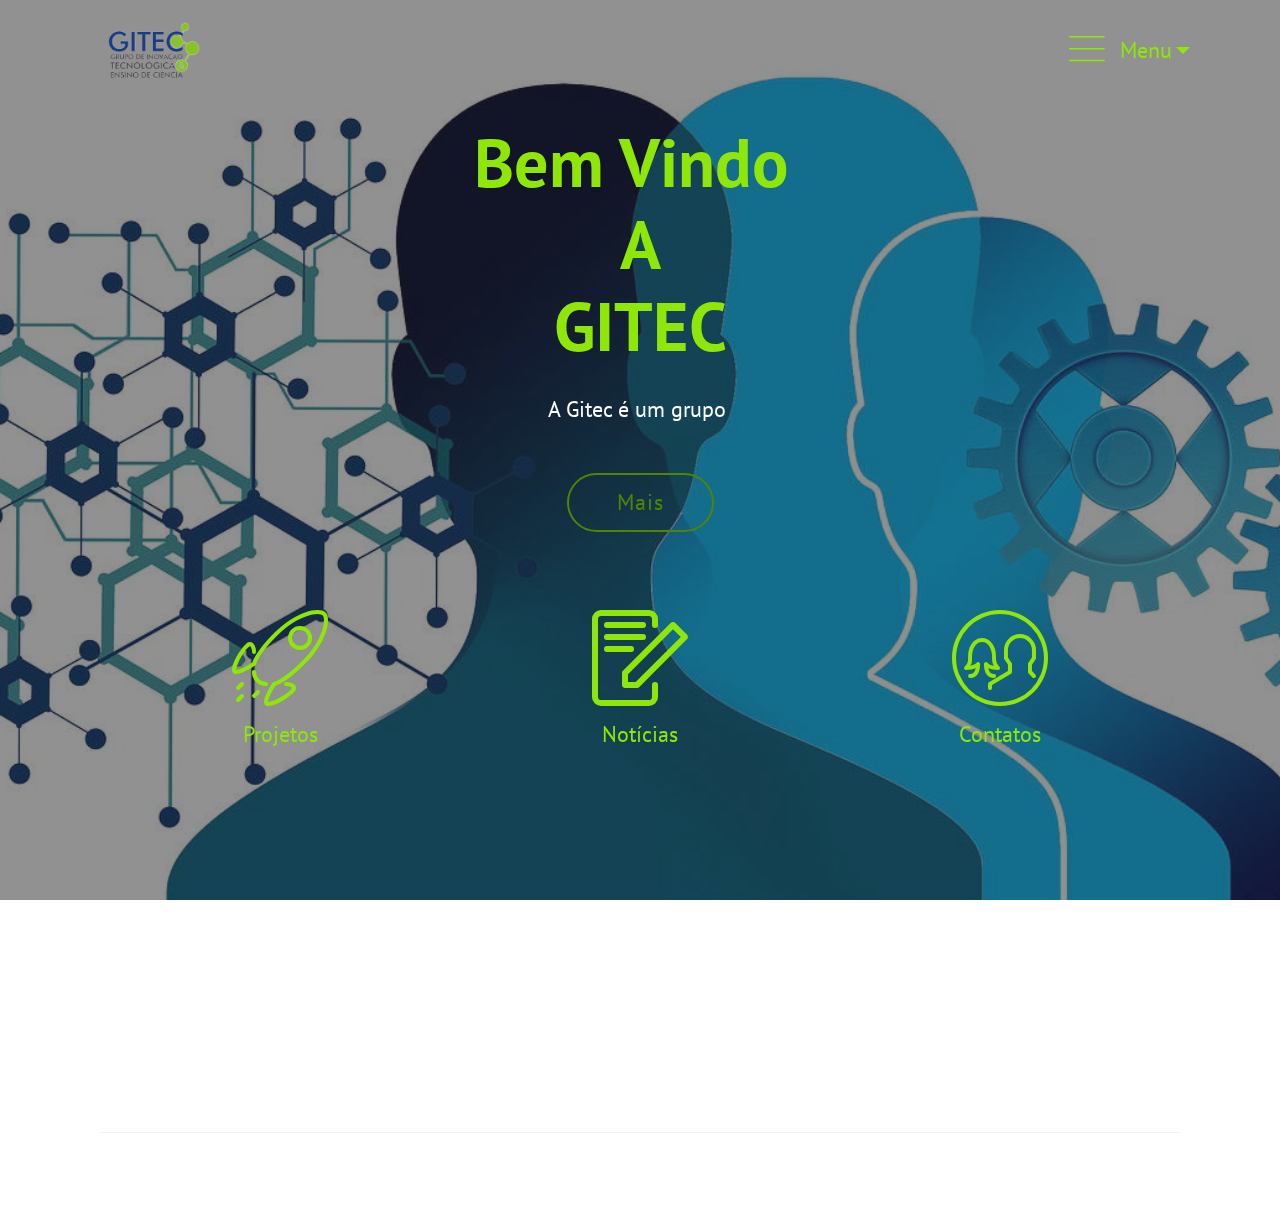
<file: index.html>
<!DOCTYPE html>
<html  >
<head>
  <!-- Site made with Mobirise Website Builder v4.11.5, https://mobirise.com -->
  <meta charset="UTF-8">
  <meta http-equiv="X-UA-Compatible" content="IE=edge">
  <meta name="generator" content="Mobirise v4.11.5, mobirise.com">
  <meta name="viewport" content="width=device-width, initial-scale=1, minimum-scale=1">
  <link rel="shortcut icon" href="assets/images/gigigi-m-182x122.png" type="image/x-icon">
  <meta name="description" content="">
  
  <title>Home</title>
  <link rel="stylesheet" href="assets/web/assets/mobirise-icons-bold/mobirise-icons-bold.css">
  <link rel="stylesheet" href="assets/web/assets/mobirise-icons/mobirise-icons.css">
  <link rel="stylesheet" href="assets/bootstrap/css/bootstrap.min.css">
  <link rel="stylesheet" href="assets/bootstrap/css/bootstrap-grid.min.css">
  <link rel="stylesheet" href="assets/bootstrap/css/bootstrap-reboot.min.css">
  <link rel="stylesheet" href="assets/dropdown/css/style.css">
  <link rel="stylesheet" href="assets/tether/tether.min.css">
  <link rel="stylesheet" href="assets/animatecss/animate.min.css">
  <link rel="stylesheet" href="assets/socicon/css/styles.css">
  <link rel="stylesheet" href="assets/theme/css/style.css">
  <link rel="preload" as="style" href="assets/mobirise/css/mbr-additional.css"><link rel="stylesheet" href="assets/mobirise/css/mbr-additional.css" type="text/css">
  
  
  
</head>
<body>
  <section class="menu cid-rHPoaAwQEL" once="menu" id="menu2-1">

    

    <nav class="navbar navbar-expand beta-menu navbar-dropdown align-items-center navbar-toggleable-sm bg-color transparent">
        <button class="navbar-toggler navbar-toggler-right" type="button" data-toggle="collapse" data-target="#navbarSupportedContent" aria-controls="navbarSupportedContent" aria-expanded="false" aria-label="Toggle navigation">
            <div class="hamburger">
                <span></span>
                <span></span>
                <span></span>
                <span></span>
            </div>
        </button>
        <div class="menu-logo">
            <div class="navbar-brand">
                <span class="navbar-logo">
                    <a href="index.html">
                        <img src="assets/images/gigigi-m-182x122.png" alt="Mobirise" title="" style="height: 5.3rem;">
                    </a>
                </span>
                
            </div>
        </div>
        <div class="collapse navbar-collapse" id="navbarSupportedContent">
            <ul class="navbar-nav nav-dropdown nav-right" data-app-modern-menu="true"><li class="nav-item dropdown"><a class="nav-link link text-primary dropdown-toggle display-4" href="https://mobirise.co" data-toggle="dropdown-submenu" aria-expanded="true"><span class="mbri-menu mbr-iconfont mbr-iconfont-btn"></span>Menu</a><div class="dropdown-menu"><a class="text-primary dropdown-item display-4" href="index.html" aria-expanded="false">Home</a><a class="text-primary dropdown-item display-4" href="noticias.html">Notícias</a><a class="text-primary dropdown-item display-4" href="projetos.html" aria-expanded="false">Projetos</a><a class="text-primary dropdown-item display-4" href="contatos.html" aria-expanded="false">Contatos</a></div></li></ul>
            
        </div>
    </nav>
</section>

<section class="engine"><a href="https://mobirise.info/m">free web design templates</a></section><section class="header12 cid-rHUJIMnpbJ mbr-fullscreen mbr-parallax-background" id="header12-4">

    

    <div class="mbr-overlay" style="opacity: 0.5; background-color: rgb(35, 35, 35);">
    </div>

    <div class="container  ">
            <div class="media-container">
                <div class="col-md-12 align-center">
                    <h1 class="mbr-section-title pb-3 mbr-white mbr-bold mbr-fonts-style display-1">Bem Vindo&nbsp;<br>A<br> GITEC</h1>
                    <p class="mbr-text pb-3 mbr-white mbr-fonts-style display-5">A Gitec é um grupo&nbsp;</p>
                    <div class="mbr-section-btn align-center py-2"><a class="btn btn-md btn-primary-outline display-4" href="quem_somos.html">Mais</a></div>

                    <div class="icons-media-container mbr-white">
                        <div class="card col-12 col-md-6 col-lg-4">
                            <div class="icon-block">
                            <a href="projetos.html">
                                <span class="mbr-iconfont mbri-rocket" style="color: rgb(142, 231, 8); fill: rgb(142, 231, 8);"></span>
                            </a>
                            </div>
                            <h5 class="mbr-fonts-style display-5"><strong>
                                <a href="projetos.html">Projetos</a></strong></h5>
                        </div>

                        <div class="card col-12 col-md-6 col-lg-4">
                            <div class="icon-block">
                                <a href="noticias.html">
                                    <span class="mbr-iconfont mbrib-edit" style="color: rgb(142, 231, 8); fill: rgb(142, 231, 8);"></span>
                                </a>
                            </div>
                            <h5 class="mbr-fonts-style display-4"><strong>
                                <a href="noticias.html">Notícias</a></strong></h5>
                        </div>

                        <div class="card col-12 col-md-6 col-lg-4">
                            <div class="icon-block">
                                <a href="contatos.html">
                                    <span class="mbr-iconfont mbri-users" style="color: rgb(142, 231, 8); fill: rgb(142, 231, 8);"></span>
                                </a>
                            </div>
                            <h5 class="mbr-fonts-style display-5"><strong><a href="contatos.html">Contatos</a></strong></h5>
                        </div>

                        
                    </div>
                </div>
            </div>
    </div>

    
</section>

<section class="cid-rHUPE3sJBb" id="footer5-6">

    

    

    <div class="container">
        <div class="media-container-row">
            <div class="col-md-3">
                <div class="media-wrap">
                    
                       <a href="https://ufersa.edu.br/"><img src="assets/images/vestibular-ufersa-2016-1-192x59.jpg" alt="Mobirise" title=""></a>
                    
                </div>
            </div>
            <div class="col-md-9">
                <p class="mbr-text align-right links mbr-fonts-style display-7"></p>
            </div>
        </div>
        <div class="footer-lower">
            <div class="media-container-row">
                <div class="col-md-12">
                    <hr>
                </div>
            </div>
            <div class="media-container-row mbr-white">
                <div class="col-md-6 copyright">
                    <p class="mbr-text mbr-fonts-style display-7">
                        © Copyright 2019 Gitec - All Rights Reserved
                    </p>
                </div>
                <div class="col-md-6">
                    <div class="social-list align-right">
                        <div class="soc-item">
                            
                                <a href="https://instagram.com/gitecproj_?igshid=1guiyml846qzc"><span class="mbr-iconfont mbr-iconfont-social socicon-instagram socicon" style="color: rgb(142, 231, 8); fill: rgb(142, 231, 8);"></span></a>
                            
                        </div>
                        <div class="soc-item">
                            <a href="https://www.facebook.com/pages/Mobirise/1616226671953247" target="_blank">
                                <span class="socicon-facebook socicon mbr-iconfont mbr-iconfont-social"></span>
                            </a>
                        </div>
                        
                        
                        
                        
                    </div>
                </div>
            </div>
        </div>
    </div>
</section>


  <script src="assets/web/assets/jquery/jquery.min.js"></script>
  <script src="assets/popper/popper.min.js"></script>
  <script src="assets/bootstrap/js/bootstrap.min.js"></script>
  <script src="assets/smoothscroll/smooth-scroll.js"></script>
  <script src="assets/dropdown/js/nav-dropdown.js"></script>
  <script src="assets/dropdown/js/navbar-dropdown.js"></script>
  <script src="assets/tether/tether.min.js"></script>
  <script src="assets/viewportchecker/jquery.viewportchecker.js"></script>
  <script src="assets/vimeoplayer/jquery.mb.vimeo_player.js"></script>
  <script src="assets/parallax/jarallax.min.js"></script>
  <script src="assets/touchswipe/jquery.touch-swipe.min.js"></script>
  <script src="assets/theme/js/script.js"></script>
  
  
 <div id="scrollToTop" class="scrollToTop mbr-arrow-up"><a style="text-align: center;"><i class="mbr-arrow-up-icon mbr-arrow-up-icon-cm cm-icon cm-icon-smallarrow-up"></i></a></div>
    <input name="animation" type="hidden">
  </body>
</html>
</file>
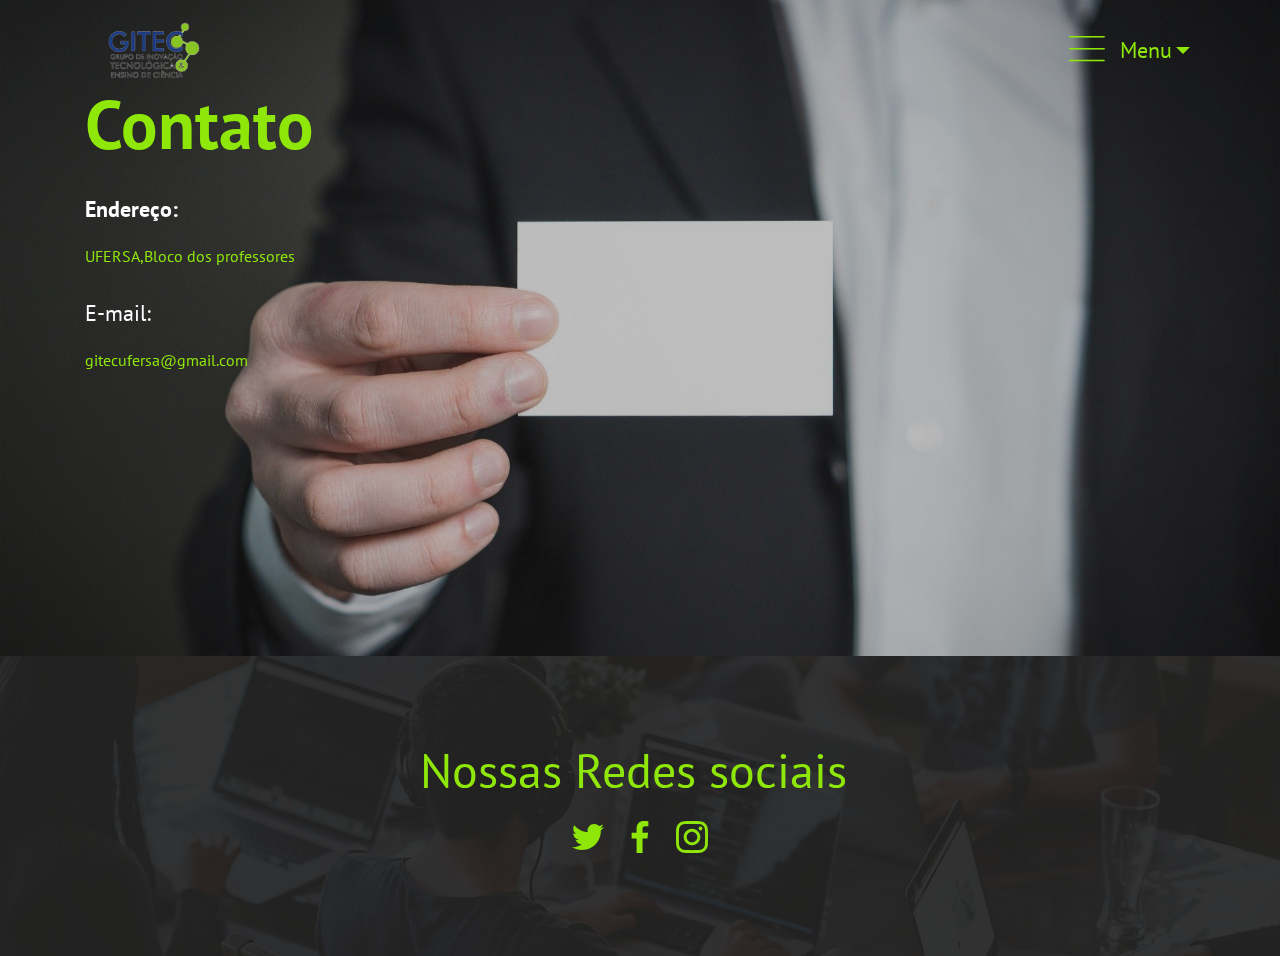
<file: contatos.html>
<!DOCTYPE html>
<html  >
<head>
  <!-- Site made with Mobirise Website Builder v4.11.5, https://mobirise.com -->
  <meta charset="UTF-8">
  <meta http-equiv="X-UA-Compatible" content="IE=edge">
  <meta name="generator" content="Mobirise v4.11.5, mobirise.com">
  <meta name="viewport" content="width=device-width, initial-scale=1, minimum-scale=1">
  <link rel="shortcut icon" href="assets/images/gigigi-m-182x122.png" type="image/x-icon">
  <meta name="description" content="">
  
  <title>Gitec Contatos</title>
  <link rel="stylesheet" href="assets/web/assets/mobirise-icons/mobirise-icons.css">
  <link rel="stylesheet" href="assets/bootstrap/css/bootstrap.min.css">
  <link rel="stylesheet" href="assets/bootstrap/css/bootstrap-grid.min.css">
  <link rel="stylesheet" href="assets/bootstrap/css/bootstrap-reboot.min.css">
  <link rel="stylesheet" href="assets/socicon/css/styles.css">
  <link rel="stylesheet" href="assets/dropdown/css/style.css">
  <link rel="stylesheet" href="assets/tether/tether.min.css">
  <link rel="stylesheet" href="assets/animatecss/animate.min.css">
  <link rel="stylesheet" href="assets/theme/css/style.css">
  <link rel="preload" as="style" href="assets/mobirise/css/mbr-additional.css"><link rel="stylesheet" href="assets/mobirise/css/mbr-additional.css" type="text/css">
  
  
  
</head>
<body>
  <section class="menu cid-rHPoaAwQEL" once="menu" id="menu2-a">

    

    <nav class="navbar navbar-expand beta-menu navbar-dropdown align-items-center navbar-toggleable-sm bg-color transparent">
        <button class="navbar-toggler navbar-toggler-right" type="button" data-toggle="collapse" data-target="#navbarSupportedContent" aria-controls="navbarSupportedContent" aria-expanded="false" aria-label="Toggle navigation">
            <div class="hamburger">
                <span></span>
                <span></span>
                <span></span>
                <span></span>
            </div>
        </button>
        <div class="menu-logo">
            <div class="navbar-brand">
                <span class="navbar-logo">
                    <a href="index.html">
                        <img src="assets/images/gigigi-m-182x122.png" alt="Mobirise" title="" style="height: 5.3rem;">
                    </a>
                </span>
                
            </div>
        </div>
        <div class="collapse navbar-collapse" id="navbarSupportedContent">
            <ul class="navbar-nav nav-dropdown nav-right" data-app-modern-menu="true"><li class="nav-item dropdown"><a class="nav-link link text-primary dropdown-toggle display-4" href="https://mobirise.co" data-toggle="dropdown-submenu" aria-expanded="true"><span class="mbri-menu mbr-iconfont mbr-iconfont-btn"></span>Menu</a><div class="dropdown-menu"><a class="text-primary dropdown-item display-4" href="index.html" aria-expanded="false">Home</a><a class="text-primary dropdown-item display-4" href="noticias.html">Notícias</a><a class="text-primary dropdown-item display-4" href="projetos.html" aria-expanded="false">Projetos</a><a class="text-primary dropdown-item display-4" href="contatos.html" aria-expanded="false">Contatos</a></div></li></ul>
            
        </div>
    </nav>
</section>

<section class="engine"><a href="https://mobirise.info/c">site builder</a></section><section class="mbr-section contacts1 cid-rHWiZYLOGo mbr-parallax-background" id="contacts1-i">
    <!---->
    
    <!---->
    <!--Overlay-->
    <div class="mbr-overlay" style="opacity: 0.3; background-color: rgb(35, 35, 35);">
    </div>
    <!--Container-->
    <div class="container">
        <div class="row">
            <!--Titles-->
            <div class="title col-12">
                <h2 class="align-left mbr-fonts-style display-1"><strong>Contato</strong></h2>
                
            </div>
            <!--Left-->
            <div class="col-12 col-md-6">
                <div class="left-block wrapper">
                    <div class="b b-adress">
                        <h5 class="align-left mbr-fonts-style m-0 display-5"><strong>Endereço:</strong></h5>
                        <p class="mbr-text align-left mbr-fonts-style display-7">UFERSA,Bloco dos professores&nbsp;</p>
                    </div>
                    
                    <div class="b b-mail">
                        <h5 class="align-left mbr-fonts-style m-0 display-5">
                            E-mail:
                        </h5>
                        <p class="mbr-text align-left mbr-fonts-style display-7">gitecufersa@gmail.com</p>
                    </div>
                </div>
            </div>
            <!--Right-->
            <div class="col-12 col-md-6">
                <div class="google-map"><iframe frameborder="0" style="border:0" src="https://www.google.com/maps/embed?pb=!1m18!1m12!1m3!1d3970.4051845543568!2d-36.61394578573063!3d-5.654382295901216!2m3!1f0!2f0!3f0!3m2!1i1024!2i768!4f13.1!3m3!1m2!1s0x7b0fe21029249a7%3A0x689d48e840b2ea2a!2sUniversidade%20Federal%20Rural%20do%20Semi-%C3%81rido%2C%20Campus%20Angicos!5e0!3m2!1spt-BR!2sbr!4v1573861755921!5m2!1spt-BR!2sbr" allowfullscreen=""></iframe></div>
            </div>
        </div>
    </div>
</section>

<section class="cid-rHZW6ZY8JQ" id="social-buttons2-o">

    

    <div class="mbr-overlay" style="opacity: 0.9; background-color: rgb(35, 35, 35);">
    </div>

    <div class="container">
        <div class="media-container-row">
            <div class="col-md-8 align-center">
                <h2 class="pb-3 mbr-fonts-style display-2">Nossas Redes sociais&nbsp;</h2>
                <div class="social-list pl-0 mb-0">
                    
                        <span class="px-2 mbr-iconfont mbr-iconfont-social socicon-twitter socicon"></span>
                    
                    
                        <span class="px-2 mbr-iconfont mbr-iconfont-social socicon-facebook socicon"></span>
                    
                    <a href="https://instagram.com/gitecproj_?igshid=1guiyml846qzc" target="_blank">
                        <span class="px-2 mbr-iconfont mbr-iconfont-social socicon-instagram socicon"></span>
                    </a>
                    <a href="https://www.youtube.com/c/mobirise" target="_blank">
                        
                    </a>
                    <a href="https://www.behance.net/Mobirise" target="_blank">
                        
                    </a>
                </div>
            </div>
        </div>
    </div>
</section>


  <script src="assets/web/assets/jquery/jquery.min.js"></script>
  <script src="assets/popper/popper.min.js"></script>
  <script src="assets/bootstrap/js/bootstrap.min.js"></script>
  <script src="assets/smoothscroll/smooth-scroll.js"></script>
  <script src="assets/dropdown/js/nav-dropdown.js"></script>
  <script src="assets/dropdown/js/navbar-dropdown.js"></script>
  <script src="assets/tether/tether.min.js"></script>
  <script src="assets/viewportchecker/jquery.viewportchecker.js"></script>
  <script src="assets/parallax/jarallax.min.js"></script>
  <script src="assets/sociallikes/social-likes.js"></script>
  <script src="assets/touchswipe/jquery.touch-swipe.min.js"></script>
  <script src="assets/theme/js/script.js"></script>
  
  
 <div id="scrollToTop" class="scrollToTop mbr-arrow-up"><a style="text-align: center;"><i class="mbr-arrow-up-icon mbr-arrow-up-icon-cm cm-icon cm-icon-smallarrow-up"></i></a></div>
    <input name="animation" type="hidden">
  </body>
</html>
</file>
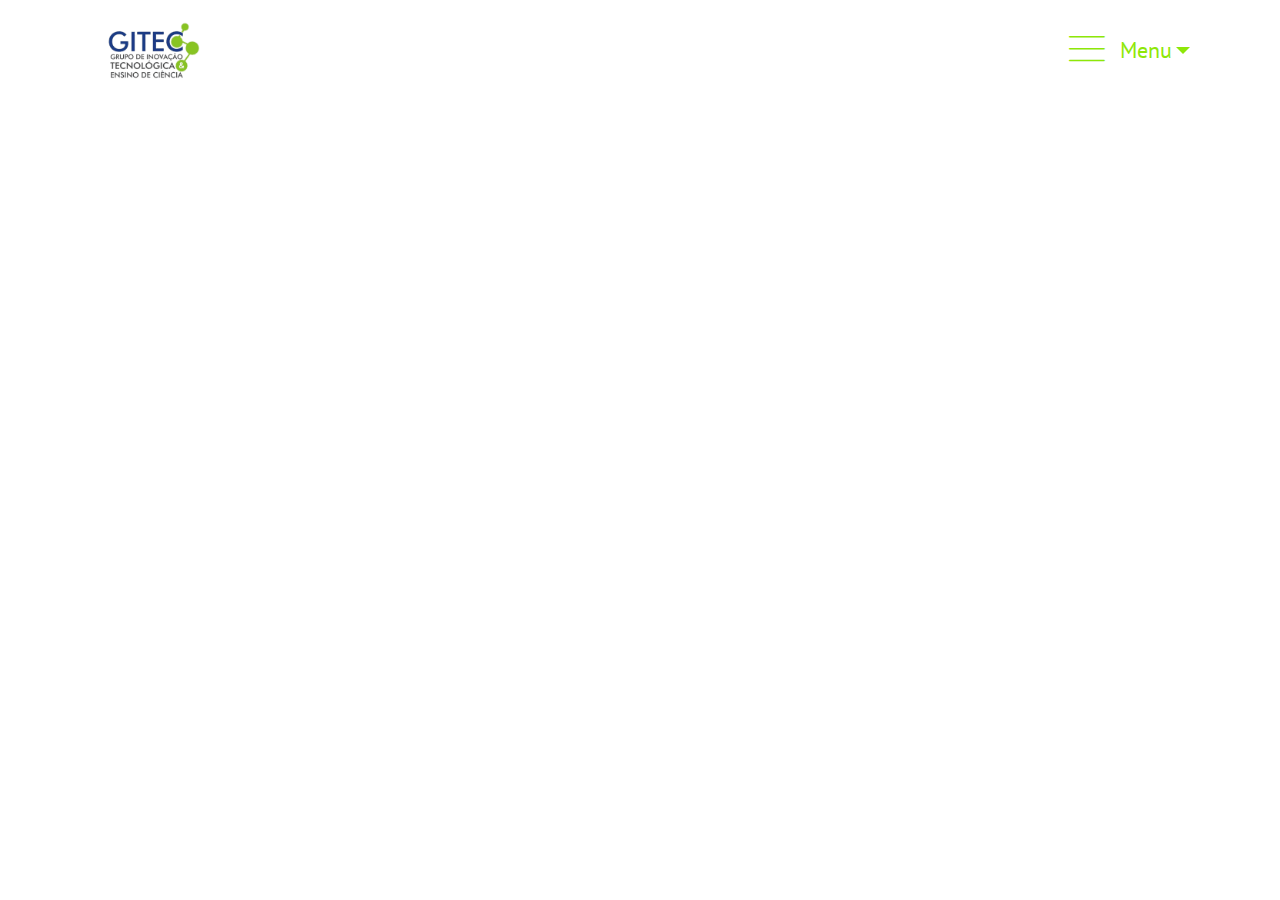
<file: noticias.html>
<!DOCTYPE html>
<html  >
<head>
  <!-- Site made with Mobirise Website Builder v4.11.5, https://mobirise.com -->
  <meta charset="UTF-8">
  <meta http-equiv="X-UA-Compatible" content="IE=edge">
  <meta name="generator" content="Mobirise v4.11.5, mobirise.com">
  <meta name="viewport" content="width=device-width, initial-scale=1, minimum-scale=1">
  <link rel="shortcut icon" href="assets/images/gigigi-m-182x122.png" type="image/x-icon">
  <meta name="description" content="">
  
  <title>Gitec Notícias</title>
  <link rel="stylesheet" href="assets/web/assets/mobirise-icons/mobirise-icons.css">
  <link rel="stylesheet" href="assets/bootstrap/css/bootstrap.min.css">
  <link rel="stylesheet" href="assets/bootstrap/css/bootstrap-grid.min.css">
  <link rel="stylesheet" href="assets/bootstrap/css/bootstrap-reboot.min.css">
  <link rel="stylesheet" href="assets/tether/tether.min.css">
  <link rel="stylesheet" href="assets/dropdown/css/style.css">
  <link rel="stylesheet" href="assets/animatecss/animate.min.css">
  <link rel="stylesheet" href="assets/theme/css/style.css">
  <link rel="preload" as="style" href="assets/mobirise/css/mbr-additional.css"><link rel="stylesheet" href="assets/mobirise/css/mbr-additional.css" type="text/css">
  
  
  
</head>
<body>
  <section class="menu cid-rHPoaAwQEL" once="menu" id="menu2-9">

    

    <nav class="navbar navbar-expand beta-menu navbar-dropdown align-items-center navbar-toggleable-sm bg-color transparent">
        <button class="navbar-toggler navbar-toggler-right" type="button" data-toggle="collapse" data-target="#navbarSupportedContent" aria-controls="navbarSupportedContent" aria-expanded="false" aria-label="Toggle navigation">
            <div class="hamburger">
                <span></span>
                <span></span>
                <span></span>
                <span></span>
            </div>
        </button>
        <div class="menu-logo">
            <div class="navbar-brand">
                <span class="navbar-logo">
                    <a href="index.html">
                        <img src="assets/images/gigigi-m-182x122.png" alt="Mobirise" title="" style="height: 5.3rem;">
                    </a>
                </span>
                
            </div>
        </div>
        <div class="collapse navbar-collapse" id="navbarSupportedContent">
            <ul class="navbar-nav nav-dropdown nav-right" data-app-modern-menu="true"><li class="nav-item dropdown open"><a class="nav-link link text-primary dropdown-toggle display-4" href="https://mobirise.co" data-toggle="dropdown-submenu" aria-expanded="true"><span class="mbri-menu mbr-iconfont mbr-iconfont-btn"></span>Menu</a><div class="dropdown-menu"><a class="text-primary dropdown-item display-4" href="index.html" aria-expanded="false">Home</a><a class="text-primary dropdown-item display-4" href="noticias.html">Notícias</a><a class="text-primary dropdown-item display-4" href="projetos.html" aria-expanded="false">Projetos</a><a class="text-primary dropdown-item display-4" href="contatos.html" aria-expanded="false">Contatos</a></div></li></ul>
            
        </div>
    </nav>
</section>


  <section class="engine"><a href="https://mobirise.info/r">bootstrap templates</a></section><script src="assets/web/assets/jquery/jquery.min.js"></script>
  <script src="assets/popper/popper.min.js"></script>
  <script src="assets/bootstrap/js/bootstrap.min.js"></script>
  <script src="assets/tether/tether.min.js"></script>
  <script src="assets/dropdown/js/nav-dropdown.js"></script>
  <script src="assets/dropdown/js/navbar-dropdown.js"></script>
  <script src="assets/touchswipe/jquery.touch-swipe.min.js"></script>
  <script src="assets/viewportchecker/jquery.viewportchecker.js"></script>
  <script src="assets/smoothscroll/smooth-scroll.js"></script>
  <script src="assets/theme/js/script.js"></script>
  
  
 <div id="scrollToTop" class="scrollToTop mbr-arrow-up"><a style="text-align: center;"><i class="mbr-arrow-up-icon mbr-arrow-up-icon-cm cm-icon cm-icon-smallarrow-up"></i></a></div>
    <input name="animation" type="hidden">
  </body>
</html>
</file>
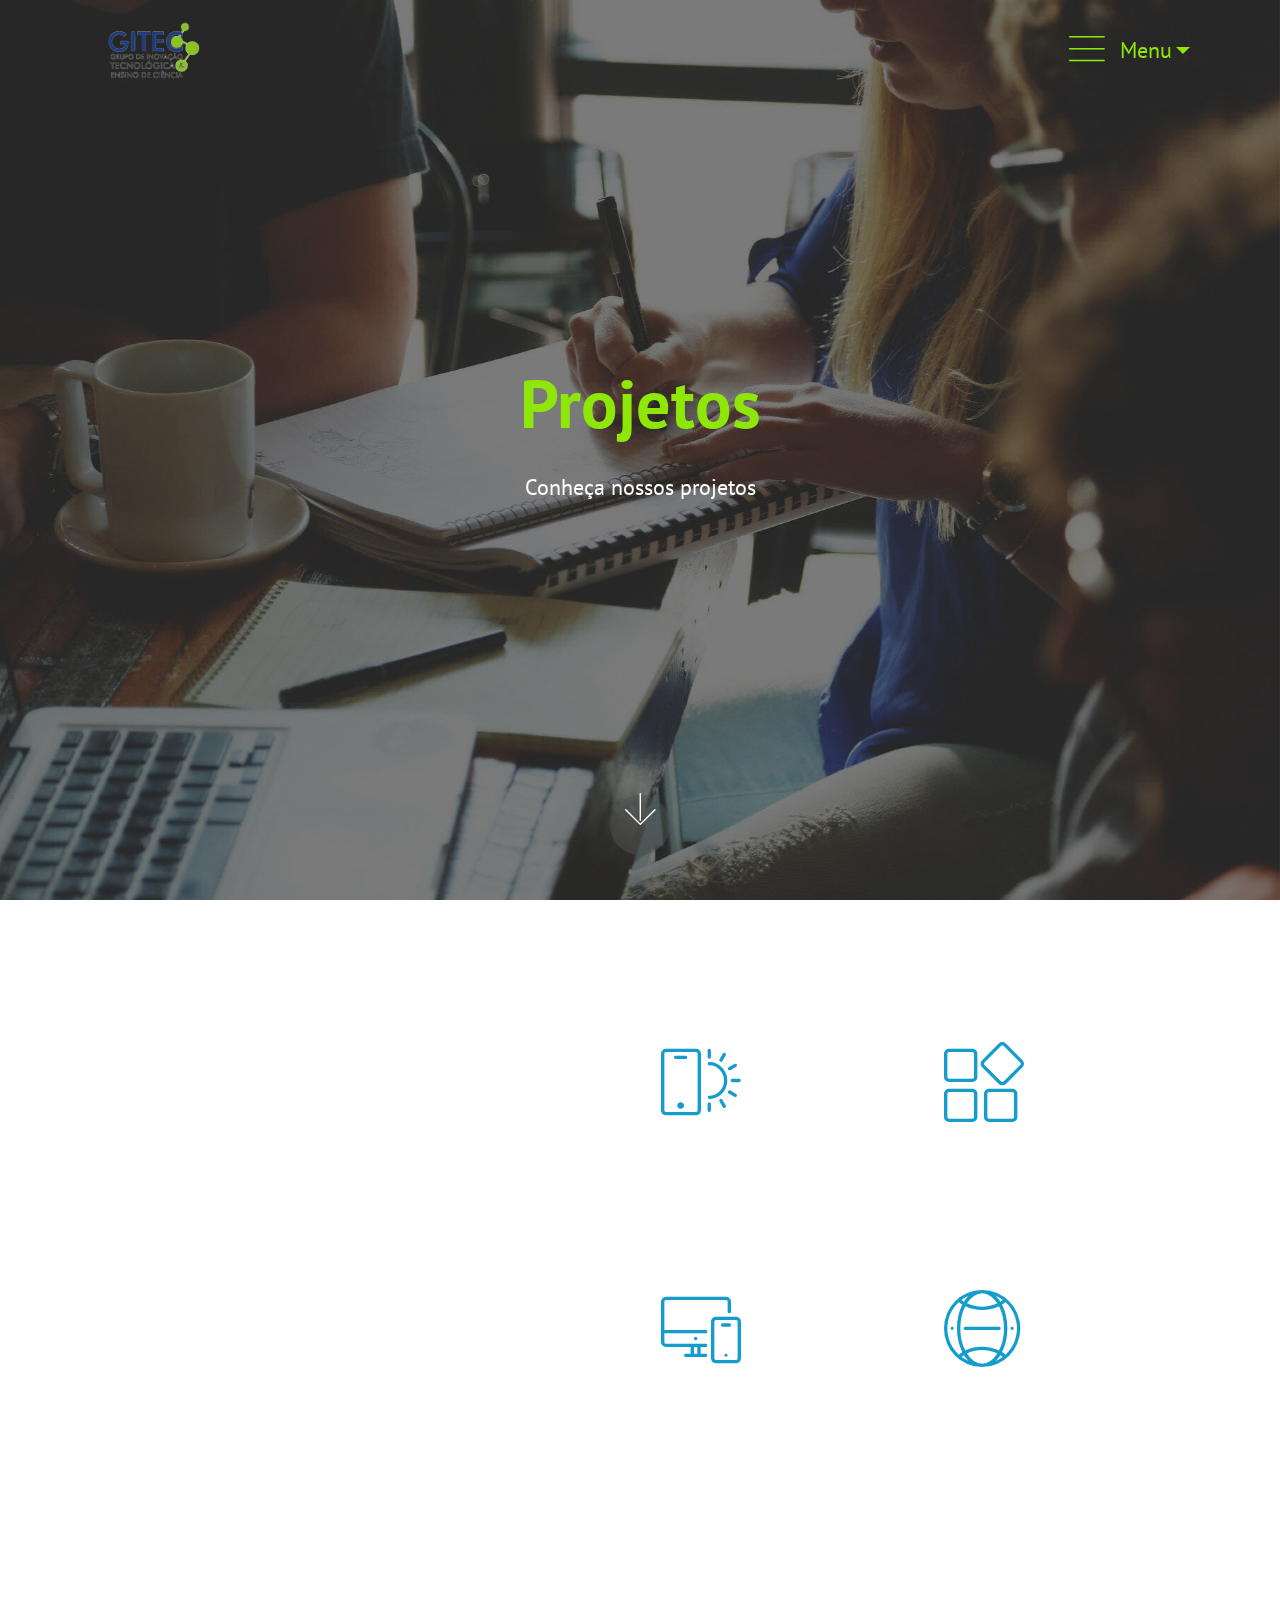
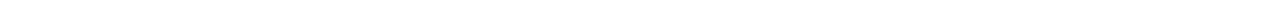
<file: projetos.html>
<!DOCTYPE html>
<html  >
<head>
  <!-- Site made with Mobirise Website Builder v4.11.5, https://mobirise.com -->
  <meta charset="UTF-8">
  <meta http-equiv="X-UA-Compatible" content="IE=edge">
  <meta name="generator" content="Mobirise v4.11.5, mobirise.com">
  <meta name="viewport" content="width=device-width, initial-scale=1, minimum-scale=1">
  <link rel="shortcut icon" href="assets/images/gigigi-m-182x122.png" type="image/x-icon">
  <meta name="description" content="">
  
  <title>Gitec Projetos</title>
  <link rel="stylesheet" href="assets/web/assets/mobirise-icons/mobirise-icons.css">
  <link rel="stylesheet" href="assets/bootstrap/css/bootstrap.min.css">
  <link rel="stylesheet" href="assets/bootstrap/css/bootstrap-grid.min.css">
  <link rel="stylesheet" href="assets/bootstrap/css/bootstrap-reboot.min.css">
  <link rel="stylesheet" href="assets/tether/tether.min.css">
  <link rel="stylesheet" href="assets/animatecss/animate.min.css">
  <link rel="stylesheet" href="assets/dropdown/css/style.css">
  <link rel="stylesheet" href="assets/theme/css/style.css">
  <link rel="preload" as="style" href="assets/mobirise/css/mbr-additional.css"><link rel="stylesheet" href="assets/mobirise/css/mbr-additional.css" type="text/css">
  
  
  
</head>
<body>
  <section class="menu cid-rHPoaAwQEL" once="menu" id="menu2-b">

    

    <nav class="navbar navbar-expand beta-menu navbar-dropdown align-items-center navbar-toggleable-sm bg-color transparent">
        <button class="navbar-toggler navbar-toggler-right" type="button" data-toggle="collapse" data-target="#navbarSupportedContent" aria-controls="navbarSupportedContent" aria-expanded="false" aria-label="Toggle navigation">
            <div class="hamburger">
                <span></span>
                <span></span>
                <span></span>
                <span></span>
            </div>
        </button>
        <div class="menu-logo">
            <div class="navbar-brand">
                <span class="navbar-logo">
                    <a href="index.html">
                        <img src="assets/images/gigigi-m-182x122.png" alt="Mobirise" title="" style="height: 5.3rem;">
                    </a>
                </span>
                
            </div>
        </div>
        <div class="collapse navbar-collapse" id="navbarSupportedContent">
            <ul class="navbar-nav nav-dropdown nav-right" data-app-modern-menu="true"><li class="nav-item dropdown"><a class="nav-link link text-primary dropdown-toggle display-4" href="https://mobirise.co" data-toggle="dropdown-submenu" aria-expanded="true"><span class="mbri-menu mbr-iconfont mbr-iconfont-btn"></span>Menu</a><div class="dropdown-menu"><a class="text-primary dropdown-item display-4" href="index.html" aria-expanded="false">Home</a><a class="text-primary dropdown-item display-4" href="noticias.html">Notícias</a><a class="text-primary dropdown-item display-4" href="projetos.html" aria-expanded="false">Projetos</a><a class="text-primary dropdown-item display-4" href="contatos.html" aria-expanded="false">Contatos</a></div></li></ul>
            
        </div>
    </nav>
</section>

<section class="engine"><a href="https://mobirise.info/k">develop own website</a></section><section class="header5 cid-rHVpiYjC1E mbr-fullscreen mbr-parallax-background" id="header5-g">

    

    <div class="mbr-overlay" style="opacity: 0.6; background-color: rgb(35, 35, 35);">
    </div>
    <div class="container">
        <div class="row justify-content-center">
            <div class="mbr-white col-md-10">
                <h1 class="mbr-section-title align-center pb-3 mbr-fonts-style display-1"><strong>Projetos</strong></h1>
                <p class="mbr-text align-center display-5 pb-3 mbr-fonts-style">Conheça nossos projetos</p>
                
            </div>
        </div>
    </div>

    <div class="mbr-arrow hidden-sm-down" aria-hidden="true">
        <a href="#next">
            <i class="mbri-down mbr-iconfont"></i>
        </a>
    </div>
</section>

<section class="counters2 counters cid-rHVpuNsXwq" id="counters2-h">

    

    

    <div class="container pt-4 mt-2">
        <div class="media-container-row">
            <div class="media-block" style="width: 49%;">
                <h2 class="mbr-section-title pb-3 align-left mbr-fonts-style display-2">
                    Counters and media
                </h2>
                <h3 class="mbr-section-subtitle pb-5 align-left mbr-fonts-style display-5">
                    Responsive block with counters and media. 
                </h3>
                <div class="mbr-figure">
                    <img src="assets/images/background6.jpg">
                </div>
            </div>
            <div class="cards-block">
                <div class="cards-container">
                    <div class="card px-3 align-left col-12 col-md-6">
                        <div class="panel-item p-3">
                            <div class="card-img pb-3">
                                <span class="mbri-mobirise mbr-iconfont pr-2"></span>
                                <h3 class="count py-3 mbr-fonts-style display-2">
                                    100
                                </h3>
                            </div>
                            <div class="card-text">
                                <h4 class="mbr-content-title mbr-bold mbr-fonts-style display-7">
                                    Unlimited websites
                                </h4>
                                <p class="mbr-content-text mbr-fonts-style display-7">
                                    Mobirise give you the freedom to develop as many websites as you like.
                                </p>
                            </div>
                        </div>
                    </div>
                    <div class="card px-3 align-left col-12 col-md-6">
                        <div class="panel-item p-3">
                            <div class="card-img pb-3">
                                <span class="mbri-extension mbr-iconfont pr-2"></span>
                                <h3 class="count py-3 mbr-fonts-style display-2">
                                    200
                                </h3>
                            </div>
                            <div class="card-text">
                                <h4 class="mbr-content-title mbr-bold mbr-fonts-style display-7">
                                    Trendy websites blocks
                                </h4>
                                <p class="mbr-content-text mbr-fonts-style display-7">
                                    Choose from the large selection of latest pre-made blocks.
                                </p>
                            </div>
                        </div>
                    </div>
                    <div class="card px-3 align-left col-12 col-md-6">
                        <div class="panel-item p-3">
                            <div class="card-img pb-3">
                                <span class="mbri-responsive mbr-iconfont pr-2"></span>
                                <h3 class="count py-3 mbr-fonts-style display-2">
                                    300
                                </h3>
                            </div>
                            <div class="card-text">
                                <h4 class="mbr-content-title mbr-bold mbr-fonts-style display-7">
                                    Bootstrap
                                </h4>
                                <p class="mbr-content-text mbr-fonts-style display-7">
                                        One of Bootstrap's big point is responsiveness 
                                </p>
                            </div>
                        </div>
                    </div>
                    <div class="card px-3 align-left col-12 col-md-6">
                        <div class="panel-item p-3">
                            <div class="card-img pb-3">
                                <span class="mbri-globe-2 mbr-iconfont pr-2"></span>
                                <h3 class="count py-3 mbr-fonts-style display-2">
                                    400
                                </h3>
                            </div>
                            <div class="card-texts">
                                <h4 class="mbr-content-title mbr-bold mbr-fonts-style display-7">
                                    Web fonts
                                </h4>
                                <p class="mbr-content-text mbr-fonts-style display-7">
                                        Mobirise make it easy for you to use Google fonts on your website easily and freely.
                                </p>
                            </div>
                        </div>
                    </div>
                </div>
            </div>
        </div>
    </div>
</section>


  <script src="assets/web/assets/jquery/jquery.min.js"></script>
  <script src="assets/popper/popper.min.js"></script>
  <script src="assets/bootstrap/js/bootstrap.min.js"></script>
  <script src="assets/tether/tether.min.js"></script>
  <script src="assets/smoothscroll/smooth-scroll.js"></script>
  <script src="assets/touchswipe/jquery.touch-swipe.min.js"></script>
  <script src="assets/viewportchecker/jquery.viewportchecker.js"></script>
  <script src="assets/parallax/jarallax.min.js"></script>
  <script src="assets/dropdown/js/nav-dropdown.js"></script>
  <script src="assets/dropdown/js/navbar-dropdown.js"></script>
  <script src="assets/theme/js/script.js"></script>
  
  
 <div id="scrollToTop" class="scrollToTop mbr-arrow-up"><a style="text-align: center;"><i class="mbr-arrow-up-icon mbr-arrow-up-icon-cm cm-icon cm-icon-smallarrow-up"></i></a></div>
    <input name="animation" type="hidden">
  </body>
</html>
</file>
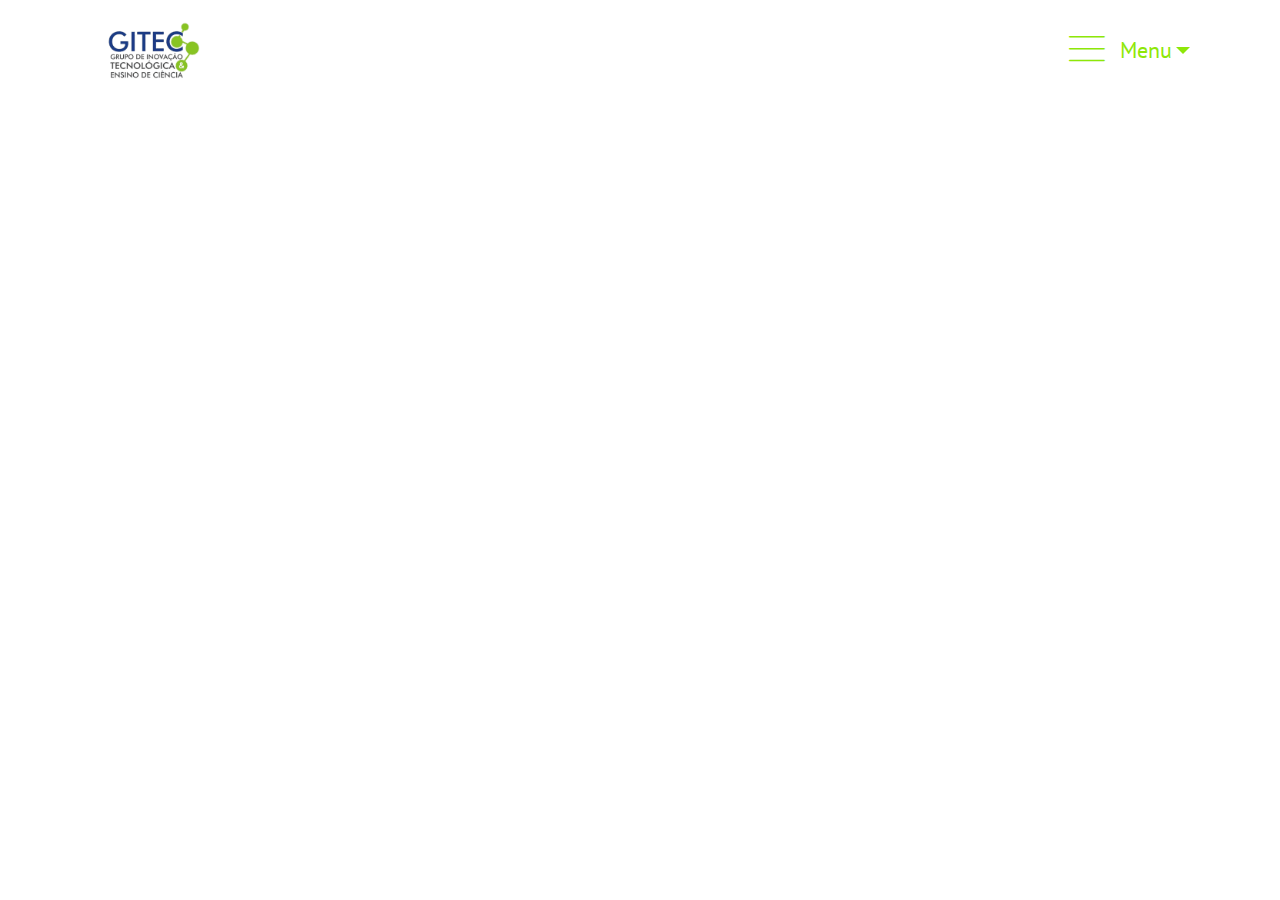
<file: quem_somos.html>
<!DOCTYPE html>
<html  >
<head>
  <!-- Site made with Mobirise Website Builder v4.11.5, https://mobirise.com -->
  <meta charset="UTF-8">
  <meta http-equiv="X-UA-Compatible" content="IE=edge">
  <meta name="generator" content="Mobirise v4.11.5, mobirise.com">
  <meta name="viewport" content="width=device-width, initial-scale=1, minimum-scale=1">
  <link rel="shortcut icon" href="assets/images/gigigi-m-182x122.png" type="image/x-icon">
  <meta name="description" content="">
  
  <title>Quem somos</title>
  <link rel="stylesheet" href="assets/web/assets/mobirise-icons/mobirise-icons.css">
  <link rel="stylesheet" href="assets/bootstrap/css/bootstrap.min.css">
  <link rel="stylesheet" href="assets/bootstrap/css/bootstrap-grid.min.css">
  <link rel="stylesheet" href="assets/bootstrap/css/bootstrap-reboot.min.css">
  <link rel="stylesheet" href="assets/tether/tether.min.css">
  <link rel="stylesheet" href="assets/dropdown/css/style.css">
  <link rel="stylesheet" href="assets/animatecss/animate.min.css">
  <link rel="stylesheet" href="assets/theme/css/style.css">
  <link rel="preload" as="style" href="assets/mobirise/css/mbr-additional.css"><link rel="stylesheet" href="assets/mobirise/css/mbr-additional.css" type="text/css">
  
  
  
</head>
<body>
  <section class="menu cid-rHPoaAwQEL" once="menu" id="menu2-c">

    

    <nav class="navbar navbar-expand beta-menu navbar-dropdown align-items-center navbar-toggleable-sm bg-color transparent">
        <button class="navbar-toggler navbar-toggler-right" type="button" data-toggle="collapse" data-target="#navbarSupportedContent" aria-controls="navbarSupportedContent" aria-expanded="false" aria-label="Toggle navigation">
            <div class="hamburger">
                <span></span>
                <span></span>
                <span></span>
                <span></span>
            </div>
        </button>
        <div class="menu-logo">
            <div class="navbar-brand">
                <span class="navbar-logo">
                    <a href="index.html">
                        <img src="assets/images/gigigi-m-182x122.png" alt="Mobirise" title="" style="height: 5.3rem;">
                    </a>
                </span>
                
            </div>
        </div>
        <div class="collapse navbar-collapse" id="navbarSupportedContent">
            <ul class="navbar-nav nav-dropdown nav-right" data-app-modern-menu="true"><li class="nav-item dropdown"><a class="nav-link link text-primary dropdown-toggle display-4" href="https://mobirise.co" data-toggle="dropdown-submenu" aria-expanded="true"><span class="mbri-menu mbr-iconfont mbr-iconfont-btn"></span>Menu</a><div class="dropdown-menu"><a class="text-primary dropdown-item display-4" href="index.html" aria-expanded="false">Home</a><a class="text-primary dropdown-item display-4" href="noticias.html">Notícias</a><a class="text-primary dropdown-item display-4" href="projetos.html" aria-expanded="false">Projetos</a><a class="text-primary dropdown-item display-4" href="contatos.html" aria-expanded="false">Contatos</a></div></li></ul>
            
        </div>
    </nav>
</section>


  <section class="engine"><a href="https://mobirise.info/d">free website maker</a></section><script src="assets/web/assets/jquery/jquery.min.js"></script>
  <script src="assets/popper/popper.min.js"></script>
  <script src="assets/bootstrap/js/bootstrap.min.js"></script>
  <script src="assets/tether/tether.min.js"></script>
  <script src="assets/dropdown/js/nav-dropdown.js"></script>
  <script src="assets/dropdown/js/navbar-dropdown.js"></script>
  <script src="assets/touchswipe/jquery.touch-swipe.min.js"></script>
  <script src="assets/viewportchecker/jquery.viewportchecker.js"></script>
  <script src="assets/smoothscroll/smooth-scroll.js"></script>
  <script src="assets/theme/js/script.js"></script>
  
  
 <div id="scrollToTop" class="scrollToTop mbr-arrow-up"><a style="text-align: center;"><i class="mbr-arrow-up-icon mbr-arrow-up-icon-cm cm-icon cm-icon-smallarrow-up"></i></a></div>
    <input name="animation" type="hidden">
  </body>
</html>
</file>
<file: assets/web/assets/mobirise-icons-bold/mobirise-icons-bold.css>
@font-face {
  font-family: 'mobirise-icons-bold';
  font-display: swap;
  src:  url('mobirise-icons-bold.eot?m1l4yr');
  src:  url('mobirise-icons-bold.eot?m1l4yr#iefix') format('embedded-opentype'),
    url('mobirise-icons-bold.ttf?m1l4yr') format('truetype'),
    url('mobirise-icons-bold.woff?m1l4yr') format('woff'),
    url('mobirise-icons-bold.svg?m1l4yr#mobirise-icons-bold') format('svg');
  font-weight: normal;
  font-style: normal;
}

[class^="mbrib-"], [class*="mbrib-"] {
  /* use !important to prevent issues with browser extensions that change fonts */
  font-family: 'mobirise-icons-bold' !important;
  speak: none;
  font-style: normal;
  font-weight: normal;
  font-variant: normal;
  text-transform: none;
  line-height: 1;

  /* Better Font Rendering =========== */
  -webkit-font-smoothing: antialiased;
  -moz-osx-font-smoothing: grayscale;
}

.mbrib-add-submenu:before {
  content: "\e900";
}
.mbrib-alert:before {
  content: "\e901";
}
.mbrib-align-center:before {
  content: "\e902";
}
.mbrib-align-justify:before {
  content: "\e903";
}
.mbrib-align-left:before {
  content: "\e904";
}
.mbrib-align-right:before {
  content: "\e905";
}
.mbrib-android:before {
  content: "\e906";
}
.mbrib-apple:before {
  content: "\e907";
}
.mbrib-arrow-down:before {
  content: "\e908";
}
.mbrib-arrow-next:before {
  content: "\e909";
}
.mbrib-arrow-prev:before {
  content: "\e90a";
}
.mbrib-arrow-up:before {
  content: "\e90b";
}
.mbrib-bold:before {
  content: "\e90c";
}
.mbrib-bookmark:before {
  content: "\e90d";
}
.mbrib-bootstrap:before {
  content: "\e90e";
}
.mbrib-briefcase:before {
  content: "\e90f";
}
.mbrib-browse:before {
  content: "\e910";
}
.mbrib-bulleted-list:before {
  content: "\e911";
}
.mbrib-calendar:before {
  content: "\e912";
}
.mbrib-camera:before {
  content: "\e913";
}
.mbrib-cart-add:before {
  content: "\e914";
}
.mbrib-cart-full:before {
  content: "\e915";
}
.mbrib-cash:before {
  content: "\e916";
}
.mbrib-change-style:before {
  content: "\e917";
}
.mbrib-chat:before {
  content: "\e918";
}
.mbrib-clock:before {
  content: "\e919";
}
.mbrib-close:before {
  content: "\e91a";
}
.mbrib-cloud:before {
  content: "\e91b";
}
.mbrib-code:before {
  content: "\e91c";
}
.mbrib-contact-form:before {
  content: "\e91d";
}
.mbrib-credit-card:before {
  content: "\e91e";
}
.mbrib-cursor-click:before {
  content: "\e91f";
}
.mbrib-cust-feedback:before {
  content: "\e920";
}
.mbrib-database:before {
  content: "\e921";
}
.mbrib-delivery:before {
  content: "\e922";
}
.mbrib-desktop:before {
  content: "\e923";
}
.mbrib-devices:before {
  content: "\e924";
}
.mbrib-down:before {
  content: "\e925";
}
.mbrib-download:before {
  content: "\e926";
}
.mbrib-drag-n-drop:before {
  content: "\e927";
}
.mbrib-drag-n-drop2:before {
  content: "\e928";
}
.mbrib-edit:before {
  content: "\e929";
}
.mbrib-edit2:before {
  content: "\e92a";
}
.mbrib-error:before {
  content: "\e92b";
}
.mbrib-extension:before {
  content: "\e92c";
}
.mbrib-features:before {
  content: "\e92d";
}
.mbrib-file:before {
  content: "\e92e";
}
.mbrib-flag:before {
  content: "\e92f";
}
.mbrib-folder:before {
  content: "\e930";
}
.mbrib-gift:before {
  content: "\e931";
}
.mbrib-github:before {
  content: "\e932";
}
.mbrib-globe-2:before {
  content: "\e933";
}
.mbrib-globe:before {
  content: "\e934";
}
.mbrib-growing-chart:before {
  content: "\e935";
}
.mbrib-hearth:before {
  content: "\e936";
}
.mbrib-help:before {
  content: "\e937";
}
.mbrib-home:before {
  content: "\e938";
}
.mbrib-hot-cup:before {
  content: "\e939";
}
.mbrib-idea:before {
  content: "\e93a";
}
.mbrib-image-gallery:before {
  content: "\e93b";
}
.mbrib-image-slider:before {
  content: "\e93c";
}
.mbrib-info:before {
  content: "\e93d";
}
.mbrib-italic:before {
  content: "\e93e";
}
.mbrib-key:before {
  content: "\e93f";
}
.mbrib-laptop:before {
  content: "\e940";
}
.mbrib-layers:before {
  content: "\e941";
}
.mbrib-left-right:before {
  content: "\e942";
}
.mbrib-left:before {
  content: "\e943";
}
.mbrib-letter:before {
  content: "\e944";
}
.mbrib-like:before {
  content: "\e945";
}
.mbrib-link:before {
  content: "\e946";
}
.mbrib-lock:before {
  content: "\e947";
}
.mbrib-login:before {
  content: "\e948";
}
.mbrib-logout:before {
  content: "\e949";
}
.mbrib-magic-stick:before {
  content: "\e94a";
}
.mbrib-map-pin:before {
  content: "\e94b";
}
.mbrib-menu:before {
  content: "\e94c";
}
.mbrib-mobile:before {
  content: "\e94d";
}
.mbrib-mobile2:before {
  content: "\e94e";
}
.mbrib-mobirise:before {
  content: "\e94f";
}
.mbrib-more-horizontal:before {
  content: "\e950";
}
.mbrib-more-vertical:before {
  content: "\e951";
}
.mbrib-music:before {
  content: "\e952";
}
.mbrib-new-file:before {
  content: "\e953";
}
.mbrib-numbered-list:before {
  content: "\e954";
}
.mbrib-opened-folder:before {
  content: "\e955";
}
.mbrib-pages:before {
  content: "\e956";
}
.mbrib-paper-plane:before {
  content: "\e957";
}
.mbrib-paperclip:before {
  content: "\e958";
}
.mbrib-photo:before {
  content: "\e959";
}
.mbrib-photos:before {
  content: "\e95a";
}
.mbrib-pin:before {
  content: "\e95b";
}
.mbrib-play:before {
  content: "\e95c";
}
.mbrib-plus:before {
  content: "\e95d";
}
.mbrib-preview:before {
  content: "\e95e";
}
.mbrib-print:before {
  content: "\e95f";
}
.mbrib-protect:before {
  content: "\e960";
}
.mbrib-question:before {
  content: "\e961";
}
.mbrib-quote-left:before {
  content: "\e962";
}
.mbrib-quote-right:before {
  content: "\e963";
}
.mbrib-redo:before {
  content: "\e964";
}
.mbrib-refresh:before {
  content: "\e965";
}
.mbrib-responsive:before {
  content: "\e966";
}
.mbrib-right:before {
  content: "\e967";
}
.mbrib-rocket:before {
  content: "\e968";
}
.mbrib-sad-face:before {
  content: "\e969";
}
.mbrib-sale:before {
  content: "\e96a";
}
.mbrib-save:before {
  content: "\e96b";
}
.mbrib-search:before {
  content: "\e96c";
}
.mbrib-setting:before {
  content: "\e96d";
}
.mbrib-setting2:before {
  content: "\e96e";
}
.mbrib-setting3:before {
  content: "\e96f";
}
.mbrib-share:before {
  content: "\e970";
}
.mbrib-shopping-bag:before {
  content: "\e971";
}
.mbrib-shopping-basket:before {
  content: "\e972";
}
.mbrib-shopping-cart:before {
  content: "\e973";
}
.mbrib-sites:before {
  content: "\e974";
}
.mbrib-smile-face:before {
  content: "\e975";
}
.mbrib-speed:before {
  content: "\e976";
}
.mbrib-star:before {
  content: "\e977";
}
.mbrib-success:before {
  content: "\e978";
}
.mbrib-sun:before {
  content: "\e979";
}
.mbrib-sun2:before {
  content: "\e97a";
}
.mbrib-tablet-vertical:before {
  content: "\e97b";
}
.mbrib-tablet:before {
  content: "\e97c";
}
.mbrib-target:before {
  content: "\e97d";
}
.mbrib-timer:before {
  content: "\e97e";
}
.mbrib-to-ftp:before {
  content: "\e97f";
}
.mbrib-to-local-drive:before {
  content: "\e980";
}
.mbrib-touch-swipe:before {
  content: "\e981";
}
.mbrib-touch:before {
  content: "\e982";
}
.mbrib-trash:before {
  content: "\e983";
}
.mbrib-underline:before {
  content: "\e984";
}
.mbrib-undo:before {
  content: "\e985";
}
.mbrib-unlink:before {
  content: "\e986";
}
.mbrib-unlock:before {
  content: "\e987";
}
.mbrib-up-down:before {
  content: "\e988";
}
.mbrib-up:before {
  content: "\e989";
}
.mbrib-update:before {
  content: "\e98a";
}
.mbrib-upload:before {
  content: "\e98b";
}
.mbrib-user:before {
  content: "\e98c";
}
.mbrib-user2:before {
  content: "\e98d";
}
.mbrib-users:before {
  content: "\e98e";
}
.mbrib-video-play:before {
  content: "\e98f";
}
.mbrib-video:before {
  content: "\e990";
}
.mbrib-watch:before {
  content: "\e991";
}
.mbrib-website-theme:before {
  content: "\e992";
}
.mbrib-wifi:before {
  content: "\e993";
}
.mbrib-windows:before {
  content: "\e994";
}
.mbrib-zoom-out:before {
  content: "\e995";
}
</file>
<file: assets/web/assets/mobirise-icons/mobirise-icons.css>
@font-face {
  font-family: 'MobiriseIcons';
  src:  url('mobirise-icons.eot?spat4u');
  src:  url('mobirise-icons.eot?spat4u#iefix') format('embedded-opentype'),
    url('mobirise-icons.ttf?spat4u') format('truetype'),
    url('mobirise-icons.woff?spat4u') format('woff'),
    url('mobirise-icons.svg?spat4u#MobiriseIcons') format('svg');
  font-weight: normal;
  font-style: normal;
  font-display: swap;
}

[class^="mbri-"], [class*=" mbri-"] {
  /* use !important to prevent issues with browser extensions that change fonts */
  font-family: MobiriseIcons !important;
  speak: none;
  font-style: normal;
  font-weight: normal;
  font-variant: normal;
  text-transform: none;
  line-height: 1;

  /* Better Font Rendering =========== */
  -webkit-font-smoothing: antialiased;
  -moz-osx-font-smoothing: grayscale;
}

.mbri-add-submenu:before {
  content: "\e900";
}
.mbri-alert:before {
  content: "\e901";
}
.mbri-align-center:before {
  content: "\e902";
}
.mbri-align-justify:before {
  content: "\e903";
}
.mbri-align-left:before {
  content: "\e904";
}
.mbri-align-right:before {
  content: "\e905";
}
.mbri-android:before {
  content: "\e906";
}
.mbri-apple:before {
  content: "\e907";
}
.mbri-arrow-down:before {
  content: "\e908";
}
.mbri-arrow-next:before {
  content: "\e909";
}
.mbri-arrow-prev:before {
  content: "\e90a";
}
.mbri-arrow-up:before {
  content: "\e90b";
}
.mbri-bold:before {
  content: "\e90c";
}
.mbri-bookmark:before {
  content: "\e90d";
}
.mbri-bootstrap:before {
  content: "\e90e";
}
.mbri-briefcase:before {
  content: "\e90f";
}
.mbri-browse:before {
  content: "\e910";
}
.mbri-bulleted-list:before {
  content: "\e911";
}
.mbri-calendar:before {
  content: "\e912";
}
.mbri-camera:before {
  content: "\e913";
}
.mbri-cart-add:before {
  content: "\e914";
}
.mbri-cart-full:before {
  content: "\e915";
}
.mbri-cash:before {
  content: "\e916";
}
.mbri-change-style:before {
  content: "\e917";
}
.mbri-chat:before {
  content: "\e918";
}
.mbri-clock:before {
  content: "\e919";
}
.mbri-close:before {
  content: "\e91a";
}
.mbri-cloud:before {
  content: "\e91b";
}
.mbri-code:before {
  content: "\e91c";
}
.mbri-contact-form:before {
  content: "\e91d";
}
.mbri-credit-card:before {
  content: "\e91e";
}
.mbri-cursor-click:before {
  content: "\e91f";
}
.mbri-cust-feedback:before {
  content: "\e920";
}
.mbri-database:before {
  content: "\e921";
}
.mbri-delivery:before {
  content: "\e922";
}
.mbri-desktop:before {
  content: "\e923";
}
.mbri-devices:before {
  content: "\e924";
}
.mbri-down:before {
  content: "\e925";
}
.mbri-download:before {
  content: "\e989";
}
.mbri-drag-n-drop:before {
  content: "\e927";
}
.mbri-drag-n-drop2:before {
  content: "\e928";
}
.mbri-edit:before {
  content: "\e929";
}
.mbri-edit2:before {
  content: "\e92a";
}
.mbri-error:before {
  content: "\e92b";
}
.mbri-extension:before {
  content: "\e92c";
}
.mbri-features:before {
  content: "\e92d";
}
.mbri-file:before {
  content: "\e92e";
}
.mbri-flag:before {
  content: "\e92f";
}
.mbri-folder:before {
  content: "\e930";
}
.mbri-gift:before {
  content: "\e931";
}
.mbri-github:before {
  content: "\e932";
}
.mbri-globe:before {
  content: "\e933";
}
.mbri-globe-2:before {
  content: "\e934";
}
.mbri-growing-chart:before {
  content: "\e935";
}
.mbri-hearth:before {
  content: "\e936";
}
.mbri-help:before {
  content: "\e937";
}
.mbri-home:before {
  content: "\e938";
}
.mbri-hot-cup:before {
  content: "\e939";
}
.mbri-idea:before {
  content: "\e93a";
}
.mbri-image-gallery:before {
  content: "\e93b";
}
.mbri-image-slider:before {
  content: "\e93c";
}
.mbri-info:before {
  content: "\e93d";
}
.mbri-italic:before {
  content: "\e93e";
}
.mbri-key:before {
  content: "\e93f";
}
.mbri-laptop:before {
  content: "\e940";
}
.mbri-layers:before {
  content: "\e941";
}
.mbri-left-right:before {
  content: "\e942";
}
.mbri-left:before {
  content: "\e943";
}
.mbri-letter:before {
  content: "\e944";
}
.mbri-like:before {
  content: "\e945";
}
.mbri-link:before {
  content: "\e946";
}
.mbri-lock:before {
  content: "\e947";
}
.mbri-login:before {
  content: "\e948";
}
.mbri-logout:before {
  content: "\e949";
}
.mbri-magic-stick:before {
  content: "\e94a";
}
.mbri-map-pin:before {
  content: "\e94b";
}
.mbri-menu:before {
  content: "\e94c";
}
.mbri-mobile:before {
  content: "\e94d";
}
.mbri-mobile2:before {
  content: "\e94e";
}
.mbri-mobirise:before {
  content: "\e94f";
}
.mbri-more-horizontal:before {
  content: "\e950";
}
.mbri-more-vertical:before {
  content: "\e951";
}
.mbri-music:before {
  content: "\e952";
}
.mbri-new-file:before {
  content: "\e953";
}
.mbri-numbered-list:before {
  content: "\e954";
}
.mbri-opened-folder:before {
  content: "\e955";
}
.mbri-pages:before {
  content: "\e956";
}
.mbri-paper-plane:before {
  content: "\e957";
}
.mbri-paperclip:before {
  content: "\e958";
}
.mbri-photo:before {
  content: "\e959";
}
.mbri-photos:before {
  content: "\e95a";
}
.mbri-pin:before {
  content: "\e95b";
}
.mbri-play:before {
  content: "\e95c";
}
.mbri-plus:before {
  content: "\e95d";
}
.mbri-preview:before {
  content: "\e95e";
}
.mbri-print:before {
  content: "\e95f";
}
.mbri-protect:before {
  content: "\e960";
}
.mbri-question:before {
  content: "\e961";
}
.mbri-quote-left:before {
  content: "\e962";
}
.mbri-quote-right:before {
  content: "\e963";
}
.mbri-refresh:before {
  content: "\e964";
}
.mbri-responsive:before {
  content: "\e965";
}
.mbri-right:before {
  content: "\e966";
}
.mbri-rocket:before {
  content: "\e967";
}
.mbri-sad-face:before {
  content: "\e968";
}
.mbri-sale:before {
  content: "\e969";
}
.mbri-save:before {
  content: "\e96a";
}
.mbri-search:before {
  content: "\e96b";
}
.mbri-setting:before {
  content: "\e96c";
}
.mbri-setting2:before {
  content: "\e96d";
}
.mbri-setting3:before {
  content: "\e96e";
}
.mbri-share:before {
  content: "\e96f";
}
.mbri-shopping-bag:before {
  content: "\e970";
}
.mbri-shopping-basket:before {
  content: "\e971";
}
.mbri-shopping-cart:before {
  content: "\e972";
}
.mbri-sites:before {
  content: "\e973";
}
.mbri-smile-face:before {
  content: "\e974";
}
.mbri-speed:before {
  content: "\e975";
}
.mbri-star:before {
  content: "\e976";
}
.mbri-success:before {
  content: "\e977";
}
.mbri-sun:before {
  content: "\e978";
}
.mbri-sun2:before {
  content: "\e979";
}
.mbri-tablet:before {
  content: "\e97a";
}
.mbri-tablet-vertical:before {
  content: "\e97b";
}
.mbri-target:before {
  content: "\e97c";
}
.mbri-timer:before {
  content: "\e97d";
}
.mbri-to-ftp:before {
  content: "\e97e";
}
.mbri-to-local-drive:before {
  content: "\e97f";
}
.mbri-touch-swipe:before {
  content: "\e980";
}
.mbri-touch:before {
  content: "\e981";
}
.mbri-trash:before {
  content: "\e982";
}
.mbri-underline:before {
  content: "\e983";
}
.mbri-unlink:before {
  content: "\e984";
}
.mbri-unlock:before {
  content: "\e985";
}
.mbri-up-down:before {
  content: "\e986";
}
.mbri-up:before {
  content: "\e987";
}
.mbri-update:before {
  content: "\e988";
}
.mbri-upload:before {
 content: "\e926"; 
}
.mbri-user:before {
  content: "\e98a";
}
.mbri-user2:before {
  content: "\e98b";
}
.mbri-users:before {
  content: "\e98c";
}
.mbri-video:before {
  content: "\e98d";
}
.mbri-video-play:before {
  content: "\e98e";
}
.mbri-watch:before {
  content: "\e98f";
}
.mbri-website-theme:before {
  content: "\e990";
}
.mbri-wifi:before {
  content: "\e991";
}
.mbri-windows:before {
  content: "\e992";
}
.mbri-zoom-out:before {
  content: "\e993";
}
.mbri-redo:before {
  content: "\e994";
}
.mbri-undo:before {
  content: "\e995";
}
</file>
<file: assets/dropdown/css/style.css>
.navbar-dropdown {
  left: 0;
  padding: 0;
  position: absolute;
  right: 0;
  top: 0;
  transition: all 0.45s ease;
  z-index: 1030;
  background: #282828; }
  .navbar-dropdown .navbar-logo {
    margin-right: 0.8rem;
    transition: margin 0.3s ease-in-out;
    vertical-align: middle; }
    .navbar-dropdown .navbar-logo img {
      height: 3.125rem;
      transition: all 0.3s ease-in-out; }
    .navbar-dropdown .navbar-logo.mbr-iconfont {
      font-size: 3.125rem;
      line-height: 3.125rem; }
  .navbar-dropdown .navbar-caption {
    font-weight: 700;
    white-space: normal;
    vertical-align: -4px;
    line-height: 3.125rem !important; }
    .navbar-dropdown .navbar-caption, .navbar-dropdown .navbar-caption:hover {
      color: inherit;
      text-decoration: none; }
  .navbar-dropdown .mbr-iconfont + .navbar-caption {
    vertical-align: -1px; }
  .navbar-dropdown.navbar-fixed-top {
    position: fixed; }
  .navbar-dropdown .navbar-brand span {
    vertical-align: -4px; }
  .navbar-dropdown.bg-color.transparent {
    background: none; }
  .navbar-dropdown.navbar-short .navbar-brand {
    padding: 0.625rem 0; }
    .navbar-dropdown.navbar-short .navbar-brand span {
      vertical-align: -1px; }
  .navbar-dropdown.navbar-short .navbar-caption {
    line-height: 2.375rem !important;
    vertical-align: -2px; }
  .navbar-dropdown.navbar-short .navbar-logo {
    margin-right: 0.5rem; }
    .navbar-dropdown.navbar-short .navbar-logo img {
      height: 2.375rem; }
    .navbar-dropdown.navbar-short .navbar-logo.mbr-iconfont {
      font-size: 2.375rem;
      line-height: 2.375rem; }
  .navbar-dropdown.navbar-short .mbr-table-cell {
    height: 3.625rem; }
  .navbar-dropdown .navbar-close {
    left: 0.6875rem;
    position: fixed;
    top: 0.75rem;
    z-index: 1000; }
  .navbar-dropdown .hamburger-icon {
    content: "";
    display: inline-block;
    vertical-align: middle;
    width: 16px;
    -webkit-box-shadow: 0 -6px 0 1px #282828,0 0 0 1px #282828,0 6px 0 1px #282828;
    -moz-box-shadow: 0 -6px 0 1px #282828,0 0 0 1px #282828,0 6px 0 1px #282828;
    box-shadow: 0 -6px 0 1px #282828,0 0 0 1px #282828,0 6px 0 1px #282828; }

.dropdown-menu .dropdown-toggle[data-toggle="dropdown-submenu"]::after {
  border-bottom: 0.35em solid transparent;
  border-left: 0.35em solid;
  border-right: 0;
  border-top: 0.35em solid transparent;
  margin-left: 0.3rem; }

.dropdown-menu .dropdown-item:focus {
  outline: 0; }

.nav-dropdown {
  font-size: 0.75rem;
  font-weight: 500;
  height: auto !important; }
  .nav-dropdown .nav-btn {
    padding-left: 1rem; }
  .nav-dropdown .link {
    margin: .667em 1.667em;
    font-weight: 500;
    padding: 0;
    transition: color .2s ease-in-out; }
    .nav-dropdown .link.dropdown-toggle {
      margin-right: 2.583em; }
      .nav-dropdown .link.dropdown-toggle::after {
        margin-left: .25rem;
        border-top: 0.35em solid;
        border-right: 0.35em solid transparent;
        border-left: 0.35em solid transparent;
        border-bottom: 0; }
      .nav-dropdown .link.dropdown-toggle[aria-expanded="true"] {
        margin: 0;
        padding: 0.667em 3.263em  0.667em 1.667em; }
  .nav-dropdown .link::after,
  .nav-dropdown .dropdown-item::after {
    color: inherit; }
  .nav-dropdown .btn {
    font-size: 0.75rem;
    font-weight: 700;
    letter-spacing: 0;
    margin-bottom: 0;
    padding-left: 1.25rem;
    padding-right: 1.25rem; }
  .nav-dropdown .dropdown-menu {
    border-radius: 0;
    border: 0;
    left: 0;
    margin: 0;
    padding-bottom: 1.25rem;
    padding-top: 1.25rem;
    position: relative; }
  .nav-dropdown .dropdown-submenu {
    margin-left: 0.125rem;
    top: 0; }
  .nav-dropdown .dropdown-item {
    font-weight: 500;
    line-height: 2;
    padding: 0.3846em 4.615em 0.3846em 1.5385em;
    position: relative;
    transition: color .2s ease-in-out, background-color .2s ease-in-out; }
    .nav-dropdown .dropdown-item::after {
      margin-top: -0.3077em;
      position: absolute;
      right: 1.1538em;
      top: 50%; }
    .nav-dropdown .dropdown-item:focus, .nav-dropdown .dropdown-item:hover {
      background: none; }

@media (max-width: 767px) {
  .nav-dropdown.navbar-toggleable-sm {
    bottom: 0;
    display: none;
    left: 0;
    overflow-x: hidden;
    position: fixed;
    top: 0;
    transform: translateX(-100%);
    -ms-transform: translateX(-100%);
    -webkit-transform: translateX(-100%);
    width: 18.75rem;
    z-index: 999; } }
.nav-dropdown.navbar-toggleable-xl {
  bottom: 0;
  display: none;
  left: 0;
  overflow-x: hidden;
  position: fixed;
  top: 0;
  transform: translateX(-100%);
  -ms-transform: translateX(-100%);
  -webkit-transform: translateX(-100%);
  width: 18.75rem;
  z-index: 999; }

.nav-dropdown-sm {
  display: block !important;
  overflow-x: hidden;
  overflow: auto;
  padding-top: 3.875rem; }
  .nav-dropdown-sm::after {
    content: "";
    display: block;
    height: 3rem;
    width: 100%; }
  .nav-dropdown-sm.collapse.in ~ .navbar-close {
    display: block !important; }
  .nav-dropdown-sm.collapsing, .nav-dropdown-sm.collapse.in {
    transform: translateX(0);
    -ms-transform: translateX(0);
    -webkit-transform: translateX(0);
    transition: all 0.25s ease-out;
    -webkit-transition: all 0.25s ease-out;
    background: #282828; }
  .nav-dropdown-sm.collapsing[aria-expanded="false"] {
    transform: translateX(-100%);
    -ms-transform: translateX(-100%);
    -webkit-transform: translateX(-100%); }
  .nav-dropdown-sm .nav-item {
    display: block;
    margin-left: 0 !important;
    padding-left: 0; }
  .nav-dropdown-sm .link,
  .nav-dropdown-sm .dropdown-item {
    border-top: 1px dotted rgba(255, 255, 255, 0.1);
    font-size: 0.8125rem;
    line-height: 1.6;
    margin: 0 !important;
    padding: 0.875rem 2.4rem 0.875rem 1.5625rem !important;
    position: relative;
    white-space: normal; }
    .nav-dropdown-sm .link:focus, .nav-dropdown-sm .link:hover,
    .nav-dropdown-sm .dropdown-item:focus,
    .nav-dropdown-sm .dropdown-item:hover {
      background: rgba(0, 0, 0, 0.2) !important;
      color: #c0a375; }
  .nav-dropdown-sm .nav-btn {
    position: relative;
    padding: 1.5625rem 1.5625rem 0 1.5625rem; }
    .nav-dropdown-sm .nav-btn::before {
      border-top: 1px dotted rgba(255, 255, 255, 0.1);
      content: "";
      left: 0;
      position: absolute;
      top: 0;
      width: 100%; }
    .nav-dropdown-sm .nav-btn + .nav-btn {
      padding-top: 0.625rem; }
      .nav-dropdown-sm .nav-btn + .nav-btn::before {
        display: none; }
  .nav-dropdown-sm .btn {
    padding: 0.625rem 0; }
  .nav-dropdown-sm .dropdown-toggle[data-toggle="dropdown-submenu"]::after {
    margin-left: .25rem;
    border-top: 0.35em solid;
    border-right: 0.35em solid transparent;
    border-left: 0.35em solid transparent;
    border-bottom: 0; }
  .nav-dropdown-sm .dropdown-toggle[data-toggle="dropdown-submenu"][aria-expanded="true"]::after {
    border-top: 0;
    border-right: 0.35em solid transparent;
    border-left: 0.35em solid transparent;
    border-bottom: 0.35em solid; }
  .nav-dropdown-sm .dropdown-menu {
    margin: 0;
    padding: 0;
    position: relative;
    top: 0;
    left: 0;
    width: 100%;
    border: 0;
    float: none;
    border-radius: 0;
    background: none; }
  .nav-dropdown-sm .dropdown-submenu {
    left: 100%;
    margin-left: 0.125rem;
    margin-top: -1.25rem;
    top: 0; }

.navbar-toggleable-sm .nav-dropdown .dropdown-menu {
  position: absolute; }

.navbar-toggleable-sm .nav-dropdown .dropdown-submenu {
  left: 100%;
  margin-left: 0.125rem;
  margin-top: -1.25rem;
  top: 0; }

.navbar-toggleable-sm.opened .nav-dropdown .dropdown-menu {
  position: relative; }

.navbar-toggleable-sm.opened .nav-dropdown .dropdown-submenu {
  left: 0;
  margin-left: 00rem;
  margin-top: 0rem;
  top: 0; }

.is-builder .nav-dropdown.collapsing {
  transition: none !important; }

/*# sourceMappingURL=style.css.map */
</file>
<file: assets/socicon/css/styles.css>
@charset "UTF-8";

@font-face {
  font-family: "socicon";
  src:url("../fonts/socicon.eot");
  src:url("../fonts/socicon.eot?#iefix") format("embedded-opentype"),
    url("../fonts/socicon.woff") format("woff"),
    url("../fonts/socicon.ttf") format("truetype"),
    url("../fonts/socicon.svg#socicon") format("svg");
  font-weight: normal;
  font-style: normal;
  font-display:swap;
}

[data-icon]:before {
  font-family: "socicon" !important;
  content: attr(data-icon);
  font-style: normal !important;
  font-weight: normal !important;
  font-variant: normal !important;
  text-transform: none !important;
  speak: none;
  line-height: 1;
  -webkit-font-smoothing: antialiased;
  -moz-osx-font-smoothing: grayscale;
}

[class^="socicon-"]:before,
[class*=" socicon-"]:before {
  font-family: "socicon" !important;
  font-style: normal !important;
  font-weight: normal !important;
  font-variant: normal !important;
  text-transform: none !important;
  speak: none;
  line-height: 1;
  -webkit-font-smoothing: antialiased;
  -moz-osx-font-smoothing: grayscale;
}

.socicon-modelmayhem:before {
  content: "\e000";
}
.socicon-mixcloud:before {
  content: "\e001";
}
.socicon-drupal:before {
  content: "\e002";
}
.socicon-swarm:before {
  content: "\e003";
}
.socicon-istock:before {
  content: "\e004";
}
.socicon-yammer:before {
  content: "\e005";
}
.socicon-ello:before {
  content: "\e006";
}
.socicon-stackoverflow:before {
  content: "\e007";
}
.socicon-persona:before {
  content: "\e008";
}
.socicon-triplej:before {
  content: "\e009";
}
.socicon-houzz:before {
  content: "\e00a";
}
.socicon-rss:before {
  content: "\e00b";
}
.socicon-paypal:before {
  content: "\e00c";
}
.socicon-odnoklassniki:before {
  content: "\e00d";
}
.socicon-airbnb:before {
  content: "\e00e";
}
.socicon-periscope:before {
  content: "\e00f";
}
.socicon-outlook:before {
  content: "\e010";
}
.socicon-coderwall:before {
  content: "\e011";
}
.socicon-tripadvisor:before {
  content: "\e012";
}
.socicon-appnet:before {
  content: "\e013";
}
.socicon-goodreads:before {
  content: "\e014";
}
.socicon-tripit:before {
  content: "\e015";
}
.socicon-lanyrd:before {
  content: "\e016";
}
.socicon-slideshare:before {
  content: "\e017";
}
.socicon-buffer:before {
  content: "\e018";
}
.socicon-disqus:before {
  content: "\e019";
}
.socicon-vkontakte:before {
  content: "\e01a";
}
.socicon-whatsapp:before {
  content: "\e01b";
}
.socicon-patreon:before {
  content: "\e01c";
}
.socicon-storehouse:before {
  content: "\e01d";
}
.socicon-pocket:before {
  content: "\e01e";
}
.socicon-mail:before {
  content: "\e01f";
}
.socicon-blogger:before {
  content: "\e020";
}
.socicon-technorati:before {
  content: "\e021";
}
.socicon-reddit:before {
  content: "\e022";
}
.socicon-dribbble:before {
  content: "\e023";
}
.socicon-stumbleupon:before {
  content: "\e024";
}
.socicon-digg:before {
  content: "\e025";
}
.socicon-envato:before {
  content: "\e026";
}
.socicon-behance:before {
  content: "\e027";
}
.socicon-delicious:before {
  content: "\e028";
}
.socicon-deviantart:before {
  content: "\e029";
}
.socicon-forrst:before {
  content: "\e02a";
}
.socicon-play:before {
  content: "\e02b";
}
.socicon-zerply:before {
  content: "\e02c";
}
.socicon-wikipedia:before {
  content: "\e02d";
}
.socicon-apple:before {
  content: "\e02e";
}
.socicon-flattr:before {
  content: "\e02f";
}
.socicon-github:before {
  content: "\e030";
}
.socicon-renren:before {
  content: "\e031";
}
.socicon-friendfeed:before {
  content: "\e032";
}
.socicon-newsvine:before {
  content: "\e033";
}
.socicon-identica:before {
  content: "\e034";
}
.socicon-bebo:before {
  content: "\e035";
}
.socicon-zynga:before {
  content: "\e036";
}
.socicon-steam:before {
  content: "\e037";
}
.socicon-xbox:before {
  content: "\e038";
}
.socicon-windows:before {
  content: "\e039";
}
.socicon-qq:before {
  content: "\e03a";
}
.socicon-douban:before {
  content: "\e03b";
}
.socicon-meetup:before {
  content: "\e03c";
}
.socicon-playstation:before {
  content: "\e03d";
}
.socicon-android:before {
  content: "\e03e";
}
.socicon-snapchat:before {
  content: "\e03f";
}
.socicon-twitter:before {
  content: "\e040";
}
.socicon-facebook:before {
  content: "\e041";
}
.socicon-googleplus:before {
  content: "\e042";
}
.socicon-pinterest:before {
  content: "\e043";
}
.socicon-foursquare:before {
  content: "\e044";
}
.socicon-yahoo:before {
  content: "\e045";
}
.socicon-skype:before {
  content: "\e046";
}
.socicon-yelp:before {
  content: "\e047";
}
.socicon-feedburner:before {
  content: "\e048";
}
.socicon-linkedin:before {
  content: "\e049";
}
.socicon-viadeo:before {
  content: "\e04a";
}
.socicon-xing:before {
  content: "\e04b";
}
.socicon-myspace:before {
  content: "\e04c";
}
.socicon-soundcloud:before {
  content: "\e04d";
}
.socicon-spotify:before {
  content: "\e04e";
}
.socicon-grooveshark:before {
  content: "\e04f";
}
.socicon-lastfm:before {
  content: "\e050";
}
.socicon-youtube:before {
  content: "\e051";
}
.socicon-vimeo:before {
  content: "\e052";
}
.socicon-dailymotion:before {
  content: "\e053";
}
.socicon-vine:before {
  content: "\e054";
}
.socicon-flickr:before {
  content: "\e055";
}
.socicon-500px:before {
  content: "\e056";
}
.socicon-wordpress:before {
  content: "\e058";
}
.socicon-tumblr:before {
  content: "\e059";
}
.socicon-twitch:before {
  content: "\e05a";
}
.socicon-8tracks:before {
  content: "\e05b";
}
.socicon-amazon:before {
  content: "\e05c";
}
.socicon-icq:before {
  content: "\e05d";
}
.socicon-smugmug:before {
  content: "\e05e";
}
.socicon-ravelry:before {
  content: "\e05f";
}
.socicon-weibo:before {
  content: "\e060";
}
.socicon-baidu:before {
  content: "\e061";
}
.socicon-angellist:before {
  content: "\e062";
}
.socicon-ebay:before {
  content: "\e063";
}
.socicon-imdb:before {
  content: "\e064";
}
.socicon-stayfriends:before {
  content: "\e065";
}
.socicon-residentadvisor:before {
  content: "\e066";
}
.socicon-google:before {
  content: "\e067";
}
.socicon-yandex:before {
  content: "\e068";
}
.socicon-sharethis:before {
  content: "\e069";
}
.socicon-bandcamp:before {
  content: "\e06a";
}
.socicon-itunes:before {
  content: "\e06b";
}
.socicon-deezer:before {
  content: "\e06c";
}
.socicon-telegram:before {
  content: "\e06e";
}
.socicon-openid:before {
  content: "\e06f";
}
.socicon-amplement:before {
  content: "\e070";
}
.socicon-viber:before {
  content: "\e071";
}
.socicon-zomato:before {
  content: "\e072";
}
.socicon-draugiem:before {
  content: "\e074";
}
.socicon-endomodo:before {
  content: "\e075";
}
.socicon-filmweb:before {
  content: "\e076";
}
.socicon-stackexchange:before {
  content: "\e077";
}
.socicon-wykop:before {
  content: "\e078";
}
.socicon-teamspeak:before {
  content: "\e079";
}
.socicon-teamviewer:before {
  content: "\e07a";
}
.socicon-ventrilo:before {
  content: "\e07b";
}
.socicon-younow:before {
  content: "\e07c";
}
.socicon-raidcall:before {
  content: "\e07d";
}
.socicon-mumble:before {
  content: "\e07e";
}
.socicon-medium:before {
  content: "\e06d";
}
.socicon-bebee:before {
  content: "\e07f";
}
.socicon-hitbox:before {
  content: "\e080";
}
.socicon-reverbnation:before {
  content: "\e081";
}
.socicon-formulr:before {
  content: "\e082";
}
.socicon-instagram:before {
  content: "\e057";
}
.socicon-battlenet:before {
  content: "\e083";
}
.socicon-chrome:before {
  content: "\e084";
}
.socicon-discord:before {
  content: "\e086";
}
.socicon-issuu:before {
  content: "\e087";
}
.socicon-macos:before {
  content: "\e088";
}
.socicon-firefox:before {
  content: "\e089";
}
.socicon-opera:before {
  content: "\e08d";
}
.socicon-keybase:before {
  content: "\e090";
}
.socicon-alliance:before {
  content: "\e091";
}
.socicon-livejournal:before {
  content: "\e092";
}
.socicon-googlephotos:before {
  content: "\e093";
}
.socicon-horde:before {
  content: "\e094";
}
.socicon-etsy:before {
  content: "\e095";
}
.socicon-zapier:before {
  content: "\e096";
}
.socicon-google-scholar:before {
  content: "\e097";
}
.socicon-researchgate:before {
  content: "\e098";
}
.socicon-wechat:before {
  content: "\e099";
}
.socicon-strava:before {
  content: "\e09a";
}
.socicon-line:before {
  content: "\e09b";
}
.socicon-lyft:before {
  content: "\e09c";
}
.socicon-uber:before {
  content: "\e09d";
}
.socicon-songkick:before {
  content: "\e09e";
}
.socicon-viewbug:before {
  content: "\e09f";
}
.socicon-googlegroups:before {
  content: "\e0a0";
}
.socicon-quora:before {
  content: "\e073";
}
.socicon-diablo:before {
  content: "\e085";
}
.socicon-blizzard:before {
  content: "\e0a1";
}
.socicon-hearthstone:before {
  content: "\e08b";
}
.socicon-heroes:before {
  content: "\e08a";
}
.socicon-overwatch:before {
  content: "\e08c";
}
.socicon-warcraft:before {
  content: "\e08e";
}
.socicon-starcraft:before {
  content: "\e08f";
}
.socicon-beam:before {
  content: "\e0a2";
}
.socicon-curse:before {
  content: "\e0a3";
}
.socicon-player:before {
  content: "\e0a4";
}
.socicon-streamjar:before {
  content: "\e0a5";
}
.socicon-nintendo:before {
  content: "\e0a6";
}
.socicon-hellocoton:before {
  content: "\e0a7";
}
</file>
<file: assets/theme/css/style.css>
/*!
 * Mobirise v4 theme (https://mobirise.com/)
 * Copyright 2017 Mobirise
 */
section {
  background-color: #eeeeee; }

body {
  font-style: normal;
  line-height: 1.5; }

section,
.container,
.container-fluid {
  position: relative;
  word-wrap: break-word; }

a.mbr-iconfont:hover {
  text-decoration: none; }

.article .lead p,
.article .lead ul,
.article .lead ol,
.article .lead pre,
.article .lead blockquote {
  margin-bottom: 0; }

ul,
ol,
pre,
blockquote {
  margin-bottom: 2.3125rem; }

pre {
  background: #f4f4f4;
  padding: 10px 24px;
  white-space: pre-wrap; }

.inactive {
  -webkit-user-select: none;
  -moz-user-select: none;
  -ms-user-select: none;
  user-select: none;
  pointer-events: none;
  -webkit-user-drag: none;
  user-drag: none; }

.mbr-section__comments .row {
  justify-content: center;
  -webkit-justify-content: center; }

a {
  font-style: normal;
  font-weight: 400;
  cursor: pointer; }
  a, a:hover {
    text-decoration: none; }

figure {
  margin-bottom: 0; }

body {
  color: #232323; }

h1,
h2,
h3,
h4,
h5,
h6,
.h1,
.h2,
.h3,
.h4,
.h5,
.h6,
.display-1,
.display-2,
.display-3,
.display-4 {
  line-height: 1;
  word-break: break-word;
  word-wrap: break-word; }

.mbr-section-title {
  font-style: normal;
  line-height: 1.2; }

.mbr-section-subtitle {
  line-height: 1.3; }

.mbr-text {
  font-style: normal;
  line-height: 1.6; }

b,
strong {
  font-weight: bold; }

blockquote {
  padding: 10px 0 10px 20px;
  position: relative;
  border-left: 2px solid;
  border-color: #ff3366; }

input:-webkit-autofill, input:-webkit-autofill:hover, input:-webkit-autofill:focus, input:-webkit-autofill:active {
  transition-delay: 9999s;
  transition-property: background-color, color; }

textarea[type='hidden'] {
  display: none; }

body {
  position: relative; }

section {
  background-position: 50% 50%;
  background-repeat: no-repeat;
  background-size: cover; }
  section .mbr-background-video,
  section .mbr-background-video-preview {
    position: absolute;
    bottom: 0;
    left: 0;
    right: 0;
    top: 0; }

.hidden {
  visibility: hidden; }

.mbr-z-index20 {
  z-index: 20; }

/*! Base colors */
.mbr-white {
  color: #ffffff; }

.mbr-black {
  color: #000000; }

.mbr-bg-white {
  background-color: #ffffff; }

.mbr-bg-black {
  background-color: #000000; }

/*! Text-aligns */
.align-left {
  text-align: left; }

.align-center {
  text-align: center; }

.align-right {
  text-align: right; }

@media (max-width: 767px) {
  .align-left,
  .align-center,
  .align-right,
  .mbr-section-btn,
  .mbr-section-title {
    text-align: center; } }
/*! Font-weight  */
.mbr-light {
  font-weight: 300; }

.mbr-regular {
  font-weight: 400; }

.mbr-semibold {
  font-weight: 500; }

.mbr-bold {
  font-weight: 700; }

/*! Media  */
.media-size-item {
  -webkit-flex: 1 1 auto;
  -moz-flex: 1 1 auto;
  -ms-flex: 1 1 auto;
  -o-flex: 1 1 auto;
  flex: 1 1 auto; }

.media-content {
  -webkit-flex-basis: 100%;
  flex-basis: 100%; }

.media-container-row {
  display: -ms-flexbox;
  display: -webkit-flex;
  display: flex;
  -webkit-flex-direction: row;
  -ms-flex-direction: row;
  flex-direction: row;
  -webkit-flex-wrap: wrap;
  -ms-flex-wrap: wrap;
  flex-wrap: wrap;
  -webkit-justify-content: center;
  -ms-flex-pack: center;
  justify-content: center;
  -webkit-align-content: center;
  -ms-flex-line-pack: center;
  align-content: center;
  -webkit-align-items: start;
  -ms-flex-align: start;
  align-items: start; }
  .media-container-row .media-size-item {
    width: 400px; }

.media-container-column {
  display: -ms-flexbox;
  display: -webkit-flex;
  display: flex;
  -webkit-flex-direction: column;
  -ms-flex-direction: column;
  flex-direction: column;
  -webkit-flex-wrap: wrap;
  -ms-flex-wrap: wrap;
  flex-wrap: wrap;
  -webkit-justify-content: center;
  -ms-flex-pack: center;
  justify-content: center;
  -webkit-align-content: center;
  -ms-flex-line-pack: center;
  align-content: center;
  -webkit-align-items: stretch;
  -ms-flex-align: stretch;
  align-items: stretch; }
  .media-container-column > * {
    width: 100%; }

@media (min-width: 992px) {
  .media-container-row {
    -webkit-flex-wrap: nowrap;
    -ms-flex-wrap: nowrap;
    flex-wrap: nowrap; } }
figure {
  overflow: hidden; }

figure[mbr-media-size] {
  transition: width 0.1s; }

.mbr-figure img,
.mbr-figure iframe {
  display: block;
  width: 100%; }

.card {
  background-color: transparent;
  border: none; }

.card-box {
  width: 100%; }

.card-img {
  text-align: center;
  flex-shrink: 0;
  -webkit-flex-shrink: 0; }

.media {
  max-width: 100%;
  margin: 0 auto; }

.mbr-figure {
  -ms-flex-item-align: center;
  -ms-grid-row-align: center;
  -webkit-align-self: center;
  align-self: center; }

.media-container > div {
  max-width: 100%; }

.mbr-figure img,
.card-img img {
  width: 100%; }

@media (max-width: 991px) {
  .media-size-item {
    width: auto !important; }

  .media {
    width: auto; }

  .mbr-figure {
    width: 100% !important; } }
/*! Buttons */
.btn {
  font-weight: 500;
  border-width: 2px;
  font-style: normal;
  letter-spacing: 1px;
  margin: .4rem .8rem;
  white-space: normal;
  -webkit-transition: all .3s ease-in-out;
  -moz-transition: all .3s ease-in-out;
  transition: all .3s ease-in-out;
  display: inline-flex;
  align-items: center;
  justify-content: center;
  word-break: break-word;
  -webkit-align-items: center;
  -webkit-justify-content: center;
  display: -webkit-inline-flex; }

.btn-sm {
  font-weight: 500;
  letter-spacing: 1px;
  -webkit-transition: all .3s ease-in-out;
  -moz-transition: all .3s ease-in-out;
  transition: all .3s ease-in-out; }

.btn-md {
  font-weight: 500;
  letter-spacing: 1px;
  margin: .4rem .8rem !important;
  -webkit-transition: all .3s ease-in-out;
  -moz-transition: all .3s ease-in-out;
  transition: all .3s ease-in-out; }

.btn-lg {
  font-weight: 500;
  letter-spacing: 1px;
  margin: .4rem .8rem !important;
  -webkit-transition: all .3s ease-in-out;
  -moz-transition: all .3s ease-in-out;
  transition: all .3s ease-in-out; }

.mbr-section-btn {
  margin-left: -0.25rem;
  margin-right: -0.25rem;
  font-size: 0; }

nav .mbr-section-btn {
  margin-left: 0rem;
  margin-right: 0rem; }

.btn-form {
  border-radius: 0; }
  .btn-form:hover {
    cursor: pointer; }

/*! Btn icon margin */
.btn .mbr-iconfont,
.btn.btn-sm .mbr-iconfont {
  cursor: pointer;
  margin-right: 0.5rem; }

.btn.btn-md .mbr-iconfont,
.btn.btn-md .mbr-iconfont {
  margin-right: 0.8rem; }

.mbr-regular {
  font-weight: 400; }

.mbr-semibold {
  font-weight: 500; }

.mbr-bold {
  font-weight: 700; }

[type='submit'] {
  -webkit-appearance: none; }

/*! Full-screen */
.mbr-fullscreen .mbr-overlay {
  min-height: 100vh; }

.mbr-fullscreen {
  display: flex;
  display: -webkit-flex;
  display: -moz-flex;
  display: -ms-flex;
  display: -o-flex;
  align-items: center;
  -webkit-align-items: center;
  min-height: 100vh;
  padding-top: 3rem;
  padding-bottom: 3rem; }

/*! Map */
.map {
  height: 25rem;
  position: relative; }
  .map iframe {
    width: 100%;
    height: 100%; }

.mbr-overlay {
  background-color: #000;
  bottom: 0;
  left: 0;
  opacity: .5;
  position: absolute;
  right: 0;
  top: 0;
  z-index: 0;
  pointer-events: none; }

/* Form */
blockquote {
  font-style: italic;
  padding: 10px 0 10px 20px;
  font-size: 1.09rem;
  position: relative;
  border-width: 3px; }

.form-control {
  background-color: #f5f5f5;
  box-shadow: none;
  color: #565656;
  line-height: 1.43;
  min-height: 3.5em;
  padding: 1.07em .5em; }
  .form-control, .form-control:focus {
    border: 1px solid #e8e8e8; }
  .form-active .form-control:invalid {
    border-color: red; }

.form-control-label {
  position: relative;
  cursor: pointer;
  margin-bottom: .357em;
  padding: 0; }

.alert {
  color: #ffffff;
  border-radius: 0;
  border: 0;
  font-size: .875rem;
  line-height: 1.5;
  margin-bottom: 1.875rem;
  padding: 1.25rem;
  position: relative; }
  .alert.alert-form::after {
    background-color: inherit;
    bottom: -7px;
    content: "";
    display: block;
    height: 14px;
    left: 50%;
    margin-left: -7px;
    position: absolute;
    transform: rotate(45deg);
    width: 14px;
    -webkit-transform: rotate(45deg); }

.form-asterisk {
  font-family: initial;
  position: absolute;
  top: -2px;
  font-weight: normal; }

/*! Scroll to top arrow */
#scrollToTop a i:before {
  content: '';
  position: absolute;
  height: 40%;
  top: 25%;
  background: #fff;
  width: 2px;
  left: calc(50% - 1px); }
#scrollToTop a i:after {
  content: '';
  position: absolute;
  display: block;
  border-top: 2px solid #fff;
  border-right: 2px solid #fff;
  width: 40%;
  height: 40%;
  left: 30%;
  bottom: 30%;
  transform: rotate(135deg);
  -webkit-transform: rotate(135deg); }

.mbr-arrow-up {
  bottom: 25px;
  right: 90px;
  position: fixed;
  text-align: right;
  z-index: 5000;
  color: #ffffff;
  font-size: 32px;
  transform: rotate(180deg);
  -webkit-transform: rotate(180deg); }

.mbr-arrow-up a {
  background: rgba(0, 0, 0, 0.2);
  border-radius: 3px;
  color: #fff;
  display: inline-block;
  height: 60px;
  width: 60px;
  outline-style: none !important;
  position: relative;
  text-decoration: none;
  transition: all 0.3s ease-in-out;
  cursor: pointer;
  text-align: center; }
  .mbr-arrow-up a:hover {
    background-color: rgba(0, 0, 0, 0.4); }
  .mbr-arrow-up a i {
    line-height: 60px; }

.mbr-arrow-up-icon {
  display: block;
  color: #fff; }

.mbr-arrow-up-icon::before {
  content: '\203a';
  display: inline-block;
  font-family: serif;
  font-size: 32px;
  line-height: 1;
  font-style: normal;
  position: relative;
  top: 6px;
  left: -4px;
  -webkit-transform: rotate(-90deg);
  transform: rotate(-90deg); }

/*! Arrow Down */
.mbr-arrow {
  position: absolute;
  bottom: 45px;
  left: 50%;
  width: 60px;
  height: 60px;
  cursor: pointer;
  background-color: rgba(80, 80, 80, 0.5);
  border-radius: 50%;
  -webkit-transform: translateX(-50%);
  transform: translateX(-50%); }
  .mbr-arrow > a {
    display: inline-block;
    text-decoration: none;
    outline-style: none;
    -webkit-animation: arrowdown 1.7s ease-in-out infinite;
    animation: arrowdown 1.7s ease-in-out infinite; }
    .mbr-arrow > a > i {
      position: absolute;
      top: -2px;
      left: 15px;
      font-size: 2rem; }

@keyframes arrowdown {
  0% {
    transform: translateY(0px);
    -webkit-transform: translateY(0px); }
  50% {
    transform: translateY(-5px);
    -webkit-transform: translateY(-5px); }
  100% {
    transform: translateY(0px);
    -webkit-transform: translateY(0px); } }
@-webkit-keyframes arrowdown {
  0% {
    transform: translateY(0px);
    -webkit-transform: translateY(0px); }
  50% {
    transform: translateY(-5px);
    -webkit-transform: translateY(-5px); }
  100% {
    transform: translateY(0px);
    -webkit-transform: translateY(0px); } }
@media (max-width: 500px) {
  .mbr-arrow-up {
    left: 50%;
    right: auto;
    transform: translateX(-50%) rotate(180deg);
    -webkit-transform: translateX(-50%) rotate(180deg); } }
/*Gradients animation*/
@keyframes gradient-animation {
  from {
    background-position: 0% 100%;
    animation-timing-function: ease-in-out; }
  to {
    background-position: 100% 0%;
    animation-timing-function: ease-in-out; } }
@-webkit-keyframes gradient-animation {
  from {
    background-position: 0% 100%;
    animation-timing-function: ease-in-out; }
  to {
    background-position: 100% 0%;
    animation-timing-function: ease-in-out; } }
.bg-gradient {
  background-size: 200% 200%;
  animation: gradient-animation 5s infinite alternate;
  -webkit-animation: gradient-animation 5s infinite alternate; }

.menu .navbar-brand {
  display: -webkit-flex; }
  .menu .navbar-brand span {
    display: flex;
    display: -webkit-flex; }
  .menu .navbar-brand .navbar-caption-wrap {
    display: -webkit-flex; }
  .menu .navbar-brand .navbar-logo img {
    display: -webkit-flex; }
@media (min-width: 768px) and (max-width: 1023px) {
  .menu .navbar-toggleable-sm .navbar-nav {
    display: -webkit-box;
    display: -webkit-flex;
    display: -ms-flexbox; } }
@media (max-width: 1023px) {
  .menu .navbar-collapse {
    max-height: 93.5vh; }
    .menu .navbar-collapse.show {
      overflow: auto; } }
@media (min-width: 1024px) {
  .menu .navbar-nav.nav-dropdown {
    display: -webkit-flex; }
  .menu .navbar-toggleable-sm .navbar-collapse {
    display: -webkit-flex !important; }
  .menu .collapsed .navbar-collapse {
    max-height: 93.5vh; }
    .menu .collapsed .navbar-collapse.show {
      overflow: auto; } }
@media (max-width: 767px) {
  .menu .navbar-collapse {
    max-height: 80vh; } }

/* Others*/
.note-check a[data-value=Rubik] {
  font-style: normal; }

.mbr-arrow a {
  color: #ffffff; }

@media (max-width: 767px) {
  .mbr-arrow {
    display: none; } }
.navbar {
  display: -webkit-flex;
  -webkit-flex-wrap: wrap;
  -webkit-align-items: center;
  -webkit-justify-content: space-between; }

.navbar-collapse {
  -webkit-flex-basis: 100%;
  -webkit-flex-grow: 1;
  -webkit-align-items: center; }

.nav-dropdown .link {
  padding: 0.667em 1.667em !important;
  margin: 0 !important; }

.nav {
  display: -webkit-flex;
  -webkit-flex-wrap: wrap; }

.row {
  display: -webkit-flex;
  -webkit-flex-wrap: wrap; }

.justify-content-center {
  -webkit-justify-content: center; }

.form-inline {
  display: -webkit-flex;
  -webkit-flex-flow: row wrap;
  -webkit-align-items: center; }

.card-wrapper {
  -webkit-flex: 1; }

.carousel-control {
  z-index: 10;
  display: -webkit-flex;
  -webkit-align-items: center;
  -webkit-justify-content: center; }

.carousel-controls {
  display: -webkit-flex; }

.media {
  display: -webkit-flex; }

.form-group:focus {
  outline: none; }

.jq-selectbox__select {
  padding: 1.07em 0.5em;
  position: absolute;
  top: 0;
  left: 0;
  width: 100%; }

.jq-selectbox__dropdown {
  position: absolute;
  top: 100% !important;
  left: 0 !important;
  width: 100% !important; }

.jq-selectbox__trigger-arrow {
  transform: translateY(-50%); }

.jq-selectbox li {
  padding: 1.07em 0.5em; }

input[type='range'] {
  padding-left: 0 !important;
  padding-right: 0 !important; }

.modal-dialog,
.modal-content {
  height: 100%; }

.modal-dialog .carousel-inner {
  height: calc(100vh - 1.75rem); }
  @media (max-width: 575px) {
    .modal-dialog .carousel-inner {
      height: calc(100vh - 1rem); } }

.carousel-item {
  text-align: center; }

.carousel-item img {
  margin: auto; }

.navbar-toggler {
  -webkit-align-self: flex-start;
  -ms-flex-item-align: start;
  align-self: flex-start;
  padding: 0.25rem 0.75rem;
  font-size: 1.25rem;
  line-height: 1;
  background: transparent;
  border: 1px solid transparent;
  -webkit-border-radius: 0.25rem;
  border-radius: 0.25rem; }

.navbar-toggler:focus,
.navbar-toggler:hover {
  text-decoration: none; }

.navbar-toggler-icon {
  display: inline-block;
  width: 1.5em;
  height: 1.5em;
  vertical-align: middle;
  content: '';
  background: no-repeat center center;
  -webkit-background-size: 100% 100%;
  -o-background-size: 100% 100%;
  background-size: 100% 100%; }

.navbar-toggler-left {
  position: absolute;
  left: 1rem; }

.navbar-toggler-right {
  position: absolute;
  right: 1rem; }

@media (max-width: 575px) {
  .navbar-toggleable .navbar-nav .dropdown-menu {
    position: static;
    float: none; }

  .navbar-toggleable > .container {
    padding-right: 0;
    padding-left: 0; } }
@media (min-width: 576px) {
  .navbar-toggleable {
    -webkit-box-orient: horizontal;
    -webkit-box-direction: normal;
    -webkit-flex-direction: row;
    -ms-flex-direction: row;
    flex-direction: row;
    -webkit-flex-wrap: nowrap;
    -ms-flex-wrap: nowrap;
    flex-wrap: nowrap;
    -webkit-box-align: center;
    -webkit-align-items: center;
    -ms-flex-align: center;
    align-items: center; }

  .navbar-toggleable .navbar-nav {
    -webkit-box-orient: horizontal;
    -webkit-box-direction: normal;
    -webkit-flex-direction: row;
    -ms-flex-direction: row;
    flex-direction: row; }

  .navbar-toggleable .navbar-nav .nav-link {
    padding-right: 0.5rem;
    padding-left: 0.5rem; }

  .navbar-toggleable > .container {
    display: -webkit-box;
    display: -webkit-flex;
    display: -ms-flexbox;
    display: flex;
    -webkit-flex-wrap: nowrap;
    -ms-flex-wrap: nowrap;
    flex-wrap: nowrap;
    -webkit-box-align: center;
    -webkit-align-items: center;
    -ms-flex-align: center;
    align-items: center; }

  .navbar-toggleable .navbar-collapse {
    display: -webkit-box !important;
    display: -webkit-flex !important;
    display: -ms-flexbox !important;
    display: flex !important;
    width: 100%; }

  .navbar-toggleable .navbar-toggler {
    display: none; } }
@media (max-width: 767px) {
  .navbar-toggleable-sm .navbar-nav .dropdown-menu {
    position: static;
    float: none; }

  .navbar-toggleable-sm > .container {
    padding-right: 0;
    padding-left: 0; } }
@media (min-width: 768px) {
  .navbar-toggleable-sm {
    -webkit-box-orient: horizontal;
    -webkit-box-direction: normal;
    -webkit-flex-direction: row;
    -ms-flex-direction: row;
    flex-direction: row;
    -webkit-flex-wrap: nowrap;
    -ms-flex-wrap: nowrap;
    flex-wrap: nowrap;
    -webkit-box-align: center;
    -webkit-align-items: center;
    -ms-flex-align: center;
    align-items: center; }

  .navbar-toggleable-sm .navbar-nav {
    -webkit-box-orient: horizontal;
    -webkit-box-direction: normal;
    -webkit-flex-direction: row;
    -ms-flex-direction: row;
    flex-direction: row; }

  .navbar-toggleable-sm .navbar-nav .nav-link {
    padding-right: 0.5rem;
    padding-left: 0.5rem; }

  .navbar-toggleable-sm > .container {
    display: -webkit-box;
    display: -webkit-flex;
    display: -ms-flexbox;
    display: flex;
    -webkit-flex-wrap: nowrap;
    -ms-flex-wrap: nowrap;
    flex-wrap: nowrap;
    -webkit-box-align: center;
    -webkit-align-items: center;
    -ms-flex-align: center;
    align-items: center; }

  .navbar-toggleable-sm .navbar-collapse {
    display: none;
    width: 100%; }

  .navbar-toggleable-sm .navbar-toggler {
    display: none; } }
@media (max-width: 1023px) {
  .navbar-toggleable-md .navbar-nav .dropdown-menu {
    position: static;
    float: none; }

  .navbar-toggleable-md > .container {
    padding-right: 0;
    padding-left: 0; } }
@media (min-width: 1024px) {
  .navbar-toggleable-md {
    -webkit-box-orient: horizontal;
    -webkit-box-direction: normal;
    -webkit-flex-direction: row;
    -ms-flex-direction: row;
    flex-direction: row;
    -webkit-flex-wrap: nowrap;
    -ms-flex-wrap: nowrap;
    flex-wrap: nowrap;
    -webkit-box-align: center;
    -webkit-align-items: center;
    -ms-flex-align: center;
    align-items: center; }

  .navbar-toggleable-md .navbar-nav {
    -webkit-box-orient: horizontal;
    -webkit-box-direction: normal;
    -webkit-flex-direction: row;
    -ms-flex-direction: row;
    flex-direction: row; }

  .navbar-toggleable-md .navbar-nav .nav-link {
    padding-right: 0.5rem;
    padding-left: 0.5rem; }

  .navbar-toggleable-md > .container {
    display: -webkit-box;
    display: -webkit-flex;
    display: -ms-flexbox;
    display: flex;
    -webkit-flex-wrap: nowrap;
    -ms-flex-wrap: nowrap;
    flex-wrap: nowrap;
    -webkit-box-align: center;
    -webkit-align-items: center;
    -ms-flex-align: center;
    align-items: center; }

  .navbar-toggleable-md .navbar-collapse {
    display: -webkit-box !important;
    display: -webkit-flex !important;
    display: -ms-flexbox !important;
    display: flex !important;
    width: 100%; }

  .navbar-toggleable-md .navbar-toggler {
    display: none; } }
@media (max-width: 1199px) {
  .navbar-toggleable-lg .navbar-nav .dropdown-menu {
    position: static;
    float: none; }

  .navbar-toggleable-lg > .container {
    padding-right: 0;
    padding-left: 0; } }
@media (min-width: 1200px) {
  .navbar-toggleable-lg {
    -webkit-box-orient: horizontal;
    -webkit-box-direction: normal;
    -webkit-flex-direction: row;
    -ms-flex-direction: row;
    flex-direction: row;
    -webkit-flex-wrap: nowrap;
    -ms-flex-wrap: nowrap;
    flex-wrap: nowrap;
    -webkit-box-align: center;
    -webkit-align-items: center;
    -ms-flex-align: center;
    align-items: center; }

  .navbar-toggleable-lg .navbar-nav {
    -webkit-box-orient: horizontal;
    -webkit-box-direction: normal;
    -webkit-flex-direction: row;
    -ms-flex-direction: row;
    flex-direction: row; }

  .navbar-toggleable-lg .navbar-nav .nav-link {
    padding-right: 0.5rem;
    padding-left: 0.5rem; }

  .navbar-toggleable-lg > .container {
    display: -webkit-box;
    display: -webkit-flex;
    display: -ms-flexbox;
    display: flex;
    -webkit-flex-wrap: nowrap;
    -ms-flex-wrap: nowrap;
    flex-wrap: nowrap;
    -webkit-box-align: center;
    -webkit-align-items: center;
    -ms-flex-align: center;
    align-items: center; }

  .navbar-toggleable-lg .navbar-collapse {
    display: -webkit-box !important;
    display: -webkit-flex !important;
    display: -ms-flexbox !important;
    display: flex !important;
    width: 100%; }

  .navbar-toggleable-lg .navbar-toggler {
    display: none; } }
.navbar-toggleable-xl {
  -webkit-box-orient: horizontal;
  -webkit-box-direction: normal;
  -webkit-flex-direction: row;
  -ms-flex-direction: row;
  flex-direction: row;
  -webkit-flex-wrap: nowrap;
  -ms-flex-wrap: nowrap;
  flex-wrap: nowrap;
  -webkit-box-align: center;
  -webkit-align-items: center;
  -ms-flex-align: center;
  align-items: center; }

.navbar-toggleable-xl .navbar-nav .dropdown-menu {
  position: static;
  float: none; }

.navbar-toggleable-xl > .container {
  padding-right: 0;
  padding-left: 0; }

.navbar-toggleable-xl .navbar-nav {
  -webkit-box-orient: horizontal;
  -webkit-box-direction: normal;
  -webkit-flex-direction: row;
  -ms-flex-direction: row;
  flex-direction: row; }

.navbar-toggleable-xl .navbar-nav .nav-link {
  padding-right: 0.5rem;
  padding-left: 0.5rem; }

.navbar-toggleable-xl > .container {
  display: -webkit-box;
  display: -webkit-flex;
  display: -ms-flexbox;
  display: flex;
  -webkit-flex-wrap: nowrap;
  -ms-flex-wrap: nowrap;
  flex-wrap: nowrap;
  -webkit-box-align: center;
  -webkit-align-items: center;
  -ms-flex-align: center;
  align-items: center; }

.navbar-toggleable-xl .navbar-collapse {
  display: -webkit-box !important;
  display: -webkit-flex !important;
  display: -ms-flexbox !important;
  display: flex !important;
  width: 100%; }

.navbar-toggleable-xl .navbar-toggler {
  display: none; }

.card-img {
  width: auto; }

.menu .navbar.collapsed:not(.beta-menu) {
  flex-direction: column;
  -webkit-flex-direction: column; }

.carousel-item.active,
.carousel-item-next,
.carousel-item-prev {
  display: -webkit-box;
  display: -webkit-flex;
  display: -ms-flexbox;
  display: flex; }

.note-air-layout .dropup .dropdown-menu,
.note-air-layout .navbar-fixed-bottom .dropdown .dropdown-menu {
  bottom: initial !important; }

html,
body {
  height: auto;
  min-height: 100vh; }

.dropup .dropdown-toggle::after {
  display: none; }

/*# sourceMappingURL=style.css.map */
.engine {
	position: absolute;
	text-indent: -2400px;
	text-align: center;
	padding: 0;
	top: 0;
	left: -2400px;
}
</file>
<file: assets/mobirise/css/mbr-additional.css>
@import url(https://fonts.googleapis.com/css?family=PT+Sans:400,400i,700,700i&display=swap);





body {
  font-family: Rubik;
}
.display-1 {
  font-family: 'PT Sans', sans-serif;
  font-size: 4.25rem;
  font-display: swap;
}
.display-1 > .mbr-iconfont {
  font-size: 6.8rem;
}
.display-2 {
  font-family: 'PT Sans', sans-serif;
  font-size: 3rem;
  font-display: swap;
}
.display-2 > .mbr-iconfont {
  font-size: 4.8rem;
}
.display-4 {
  font-family: 'PT Sans', sans-serif;
  font-size: 1.4rem;
  font-display: swap;
}
.display-4 > .mbr-iconfont {
  font-size: 2.24rem;
}
.display-5 {
  font-family: 'PT Sans', sans-serif;
  font-size: 1.4rem;
  font-display: swap;
}
.display-5 > .mbr-iconfont {
  font-size: 2.24rem;
}
.display-7 {
  font-family: 'PT Sans', sans-serif;
  font-size: 1rem;
  font-display: swap;
}
.display-7 > .mbr-iconfont {
  font-size: 1.6rem;
}
/* ---- Fluid typography for mobile devices ---- */
/* 1.4 - font scale ratio ( bootstrap == 1.42857 ) */
/* 100vw - current viewport width */
/* (48 - 20)  48 == 48rem == 768px, 20 == 20rem == 320px(minimal supported viewport) */
/* 0.65 - min scale variable, may vary */
@media (max-width: 768px) {
  .display-1 {
    font-size: 3.4rem;
    font-size: calc( 2.1374999999999997rem + (4.25 - 2.1374999999999997) * ((100vw - 20rem) / (48 - 20)));
    line-height: calc( 1.4 * (2.1374999999999997rem + (4.25 - 2.1374999999999997) * ((100vw - 20rem) / (48 - 20))));
  }
  .display-2 {
    font-size: 2.4rem;
    font-size: calc( 1.7rem + (3 - 1.7) * ((100vw - 20rem) / (48 - 20)));
    line-height: calc( 1.4 * (1.7rem + (3 - 1.7) * ((100vw - 20rem) / (48 - 20))));
  }
  .display-4 {
    font-size: 1.12rem;
    font-size: calc( 1.14rem + (1.4 - 1.14) * ((100vw - 20rem) / (48 - 20)));
    line-height: calc( 1.4 * (1.14rem + (1.4 - 1.14) * ((100vw - 20rem) / (48 - 20))));
  }
  .display-5 {
    font-size: 1.12rem;
    font-size: calc( 1.14rem + (1.4 - 1.14) * ((100vw - 20rem) / (48 - 20)));
    line-height: calc( 1.4 * (1.14rem + (1.4 - 1.14) * ((100vw - 20rem) / (48 - 20))));
  }
}
/* Buttons */
.btn {
  padding: 1rem 3rem;
  border-radius: 3px;
}
.btn-sm {
  padding: 0.6rem 1.5rem;
  border-radius: 3px;
}
.btn-md {
  padding: 1rem 3rem;
  border-radius: 3px;
}
.btn-lg {
  padding: 1.2rem 3.2rem;
  border-radius: 3px;
}
.bg-primary {
  background-color: #8ee708 !important;
}
.bg-success {
  background-color: #767676 !important;
}
.bg-info {
  background-color: #b1a374 !important;
}
.bg-warning {
  background-color: #efefef !important;
}
.bg-danger {
  background-color: #232323 !important;
}
.btn-primary,
.btn-primary:active {
  background-color: #8ee708 !important;
  border-color: #8ee708 !important;
  color: #000000 !important;
}
.btn-primary:hover,
.btn-primary:focus,
.btn-primary.focus,
.btn-primary.active {
  color: #000000 !important;
  background-color: #619d05 !important;
  border-color: #619d05 !important;
}
.btn-primary.disabled,
.btn-primary:disabled {
  color: #000000 !important;
  background-color: #619d05 !important;
  border-color: #619d05 !important;
}
.btn-secondary,
.btn-secondary:active {
  background-color: #073b4c !important;
  border-color: #073b4c !important;
  color: #ffffff !important;
}
.btn-secondary:hover,
.btn-secondary:focus,
.btn-secondary.focus,
.btn-secondary.active {
  color: #ffffff !important;
  background-color: #010506 !important;
  border-color: #010506 !important;
}
.btn-secondary.disabled,
.btn-secondary:disabled {
  color: #ffffff !important;
  background-color: #010506 !important;
  border-color: #010506 !important;
}
.btn-info,
.btn-info:active {
  background-color: #b1a374 !important;
  border-color: #b1a374 !important;
  color: #ffffff !important;
}
.btn-info:hover,
.btn-info:focus,
.btn-info.focus,
.btn-info.active {
  color: #ffffff !important;
  background-color: #8b7d4e !important;
  border-color: #8b7d4e !important;
}
.btn-info.disabled,
.btn-info:disabled {
  color: #ffffff !important;
  background-color: #8b7d4e !important;
  border-color: #8b7d4e !important;
}
.btn-success,
.btn-success:active {
  background-color: #767676 !important;
  border-color: #767676 !important;
  color: #ffffff !important;
}
.btn-success:hover,
.btn-success:focus,
.btn-success.focus,
.btn-success.active {
  color: #ffffff !important;
  background-color: #505050 !important;
  border-color: #505050 !important;
}
.btn-success.disabled,
.btn-success:disabled {
  color: #ffffff !important;
  background-color: #505050 !important;
  border-color: #505050 !important;
}
.btn-warning,
.btn-warning:active {
  background-color: #efefef !important;
  border-color: #efefef !important;
  color: #707070 !important;
}
.btn-warning:hover,
.btn-warning:focus,
.btn-warning.focus,
.btn-warning.active {
  color: #707070 !important;
  background-color: #c9c9c9 !important;
  border-color: #c9c9c9 !important;
}
.btn-warning.disabled,
.btn-warning:disabled {
  color: #707070 !important;
  background-color: #c9c9c9 !important;
  border-color: #c9c9c9 !important;
}
.btn-danger,
.btn-danger:active {
  background-color: #232323 !important;
  border-color: #232323 !important;
  color: #ffffff !important;
}
.btn-danger:hover,
.btn-danger:focus,
.btn-danger.focus,
.btn-danger.active {
  color: #ffffff !important;
  background-color: #000000 !important;
  border-color: #000000 !important;
}
.btn-danger.disabled,
.btn-danger:disabled {
  color: #ffffff !important;
  background-color: #000000 !important;
  border-color: #000000 !important;
}
.btn-white {
  color: #333333 !important;
}
.btn-white,
.btn-white:active {
  background-color: #ffffff !important;
  border-color: #ffffff !important;
  color: #808080 !important;
}
.btn-white:hover,
.btn-white:focus,
.btn-white.focus,
.btn-white.active {
  color: #808080 !important;
  background-color: #d9d9d9 !important;
  border-color: #d9d9d9 !important;
}
.btn-white.disabled,
.btn-white:disabled {
  color: #808080 !important;
  background-color: #d9d9d9 !important;
  border-color: #d9d9d9 !important;
}
.btn-black,
.btn-black:active {
  background-color: #333333 !important;
  border-color: #333333 !important;
  color: #ffffff !important;
}
.btn-black:hover,
.btn-black:focus,
.btn-black.focus,
.btn-black.active {
  color: #ffffff !important;
  background-color: #0d0d0d !important;
  border-color: #0d0d0d !important;
}
.btn-black.disabled,
.btn-black:disabled {
  color: #ffffff !important;
  background-color: #0d0d0d !important;
  border-color: #0d0d0d !important;
}
.btn-primary-outline,
.btn-primary-outline:active {
  background: none;
  border-color: #518405;
  color: #518405;
}
.btn-primary-outline:hover,
.btn-primary-outline:focus,
.btn-primary-outline.focus,
.btn-primary-outline.active {
  color: #000000;
  background-color: #8ee708;
  border-color: #8ee708;
}
.btn-primary-outline.disabled,
.btn-primary-outline:disabled {
  color: #000000 !important;
  background-color: #8ee708 !important;
  border-color: #8ee708 !important;
}
.btn-secondary-outline,
.btn-secondary-outline:active {
  background: none;
  border-color: #000000;
  color: #000000;
}
.btn-secondary-outline:hover,
.btn-secondary-outline:focus,
.btn-secondary-outline.focus,
.btn-secondary-outline.active {
  color: #ffffff;
  background-color: #073b4c;
  border-color: #073b4c;
}
.btn-secondary-outline.disabled,
.btn-secondary-outline:disabled {
  color: #ffffff !important;
  background-color: #073b4c !important;
  border-color: #073b4c !important;
}
.btn-info-outline,
.btn-info-outline:active {
  background: none;
  border-color: #7a6e45;
  color: #7a6e45;
}
.btn-info-outline:hover,
.btn-info-outline:focus,
.btn-info-outline.focus,
.btn-info-outline.active {
  color: #ffffff;
  background-color: #b1a374;
  border-color: #b1a374;
}
.btn-info-outline.disabled,
.btn-info-outline:disabled {
  color: #ffffff !important;
  background-color: #b1a374 !important;
  border-color: #b1a374 !important;
}
.btn-success-outline,
.btn-success-outline:active {
  background: none;
  border-color: #434343;
  color: #434343;
}
.btn-success-outline:hover,
.btn-success-outline:focus,
.btn-success-outline.focus,
.btn-success-outline.active {
  color: #ffffff;
  background-color: #767676;
  border-color: #767676;
}
.btn-success-outline.disabled,
.btn-success-outline:disabled {
  color: #ffffff !important;
  background-color: #767676 !important;
  border-color: #767676 !important;
}
.btn-warning-outline,
.btn-warning-outline:active {
  background: none;
  border-color: #bcbcbc;
  color: #bcbcbc;
}
.btn-warning-outline:hover,
.btn-warning-outline:focus,
.btn-warning-outline.focus,
.btn-warning-outline.active {
  color: #707070;
  background-color: #efefef;
  border-color: #efefef;
}
.btn-warning-outline.disabled,
.btn-warning-outline:disabled {
  color: #707070 !important;
  background-color: #efefef !important;
  border-color: #efefef !important;
}
.btn-danger-outline,
.btn-danger-outline:active {
  background: none;
  border-color: #000000;
  color: #000000;
}
.btn-danger-outline:hover,
.btn-danger-outline:focus,
.btn-danger-outline.focus,
.btn-danger-outline.active {
  color: #ffffff;
  background-color: #232323;
  border-color: #232323;
}
.btn-danger-outline.disabled,
.btn-danger-outline:disabled {
  color: #ffffff !important;
  background-color: #232323 !important;
  border-color: #232323 !important;
}
.btn-black-outline,
.btn-black-outline:active {
  background: none;
  border-color: #000000;
  color: #000000;
}
.btn-black-outline:hover,
.btn-black-outline:focus,
.btn-black-outline.focus,
.btn-black-outline.active {
  color: #ffffff;
  background-color: #333333;
  border-color: #333333;
}
.btn-black-outline.disabled,
.btn-black-outline:disabled {
  color: #ffffff !important;
  background-color: #333333 !important;
  border-color: #333333 !important;
}
.btn-white-outline,
.btn-white-outline:active,
.btn-white-outline.active {
  background: none;
  border-color: #ffffff;
  color: #ffffff;
}
.btn-white-outline:hover,
.btn-white-outline:focus,
.btn-white-outline.focus {
  color: #333333;
  background-color: #ffffff;
  border-color: #ffffff;
}
.text-primary {
  color: #8ee708 !important;
}
.text-secondary {
  color: #073b4c !important;
}
.text-success {
  color: #767676 !important;
}
.text-info {
  color: #b1a374 !important;
}
.text-warning {
  color: #efefef !important;
}
.text-danger {
  color: #232323 !important;
}
.text-white {
  color: #ffffff !important;
}
.text-black {
  color: #000000 !important;
}
a.text-primary:hover,
a.text-primary:focus {
  color: #518405 !important;
}
a.text-secondary:hover,
a.text-secondary:focus {
  color: #000000 !important;
}
a.text-success:hover,
a.text-success:focus {
  color: #434343 !important;
}
a.text-info:hover,
a.text-info:focus {
  color: #7a6e45 !important;
}
a.text-warning:hover,
a.text-warning:focus {
  color: #bcbcbc !important;
}
a.text-danger:hover,
a.text-danger:focus {
  color: #000000 !important;
}
a.text-white:hover,
a.text-white:focus {
  color: #b3b3b3 !important;
}
a.text-black:hover,
a.text-black:focus {
  color: #4d4d4d !important;
}
.alert-success {
  background-color: #70c770;
}
.alert-info {
  background-color: #b1a374;
}
.alert-warning {
  background-color: #efefef;
}
.alert-danger {
  background-color: #232323;
}
.mbr-section-btn a.btn:not(.btn-form) {
  border-radius: 100px;
}
.mbr-section-btn a.btn:not(.btn-form):hover,
.mbr-section-btn a.btn:not(.btn-form):focus {
  box-shadow: none !important;
}
.mbr-section-btn a.btn:not(.btn-form):hover,
.mbr-section-btn a.btn:not(.btn-form):focus {
  box-shadow: 0 10px 40px 0 rgba(0, 0, 0, 0.2) !important;
  -webkit-box-shadow: 0 10px 40px 0 rgba(0, 0, 0, 0.2) !important;
}
.mbr-gallery-filter li a {
  border-radius: 100px !important;
}
.mbr-gallery-filter li.active .btn {
  background-color: #8ee708;
  border-color: #8ee708;
  color: #060900;
}
.mbr-gallery-filter li.active .btn:focus {
  box-shadow: none;
}
.nav-tabs .nav-link {
  border-radius: 100px !important;
}
a,
a:hover {
  color: #8ee708;
}
.mbr-plan-header.bg-primary .mbr-plan-subtitle,
.mbr-plan-header.bg-primary .mbr-plan-price-desc {
  color: #e4fdbe;
}
.mbr-plan-header.bg-success .mbr-plan-subtitle,
.mbr-plan-header.bg-success .mbr-plan-price-desc {
  color: #b6b6b6;
}
.mbr-plan-header.bg-info .mbr-plan-subtitle,
.mbr-plan-header.bg-info .mbr-plan-price-desc {
  color: #dfd9c6;
}
.mbr-plan-header.bg-warning .mbr-plan-subtitle,
.mbr-plan-header.bg-warning .mbr-plan-price-desc {
  color: #ffffff;
}
.mbr-plan-header.bg-danger .mbr-plan-subtitle,
.mbr-plan-header.bg-danger .mbr-plan-price-desc {
  color: #d5d5d5;
}
/* Scroll to top button*/
#scrollToTop a {
  border-radius: 100px;
}
.form-control {
  font-family: 'PT Sans', sans-serif;
  font-size: 1rem;
  font-display: swap;
}
.form-control > .mbr-iconfont {
  font-size: 1.6rem;
}
blockquote {
  border-color: #8ee708;
}
/* Forms */
.mbr-form .btn {
  margin: .4rem 0;
}
.mbr-form .input-group-btn a.btn {
  border-radius: 100px !important;
}
.mbr-form .input-group-btn a.btn:hover {
  box-shadow: 0 10px 40px 0 rgba(0, 0, 0, 0.2);
}
.mbr-form .input-group-btn button[type="submit"] {
  border-radius: 100px !important;
  padding: 1rem 3rem;
}
.mbr-form .input-group-btn button[type="submit"]:hover {
  box-shadow: 0 10px 40px 0 rgba(0, 0, 0, 0.2);
}
.form2 .form-control {
  border-top-left-radius: 100px;
  border-bottom-left-radius: 100px;
}
.form2 .input-group-btn a.btn {
  border-top-left-radius: 0 !important;
  border-bottom-left-radius: 0 !important;
}
.form2 .input-group-btn button[type="submit"] {
  border-top-left-radius: 0 !important;
  border-bottom-left-radius: 0 !important;
}
.form3 input[type="email"] {
  border-radius: 100px !important;
}
@media (max-width: 349px) {
  .form2 input[type="email"] {
    border-radius: 100px !important;
  }
  .form2 .input-group-btn a.btn {
    border-radius: 100px !important;
  }
  .form2 .input-group-btn button[type="submit"] {
    border-radius: 100px !important;
  }
}
@media (max-width: 767px) {
  .btn {
    font-size: .75rem !important;
  }
  .btn .mbr-iconfont {
    font-size: 1rem !important;
  }
}
/* Footer */
.mbr-footer-content li::before,
.mbr-footer .mbr-contacts li::before {
  background: #8ee708;
}
.mbr-footer-content li a:hover,
.mbr-footer .mbr-contacts li a:hover {
  color: #8ee708;
}
.footer3 input[type="email"],
.footer4 input[type="email"] {
  border-radius: 100px !important;
}
.footer3 .input-group-btn a.btn,
.footer4 .input-group-btn a.btn {
  border-radius: 100px !important;
}
.footer3 .input-group-btn button[type="submit"],
.footer4 .input-group-btn button[type="submit"] {
  border-radius: 100px !important;
}
/* Headers*/
.header13 .form-inline input[type="email"],
.header14 .form-inline input[type="email"] {
  border-radius: 100px;
}
.header13 .form-inline input[type="text"],
.header14 .form-inline input[type="text"] {
  border-radius: 100px;
}
.header13 .form-inline input[type="tel"],
.header14 .form-inline input[type="tel"] {
  border-radius: 100px;
}
.header13 .form-inline a.btn,
.header14 .form-inline a.btn {
  border-radius: 100px;
}
.header13 .form-inline button,
.header14 .form-inline button {
  border-radius: 100px !important;
}
@media screen and (-ms-high-contrast: active), (-ms-high-contrast: none) {
  .card-wrapper {
    flex: auto !important;
  }
}
.jq-selectbox li:hover,
.jq-selectbox li.selected {
  background-color: #8ee708;
  color: #000000;
}
.jq-selectbox .jq-selectbox__trigger-arrow,
.jq-number__spin.minus:after,
.jq-number__spin.plus:after {
  transition: 0.4s;
  border-top-color: currentColor;
  border-bottom-color: currentColor;
}
.jq-selectbox:hover .jq-selectbox__trigger-arrow,
.jq-number__spin.minus:hover:after,
.jq-number__spin.plus:hover:after {
  border-top-color: #8ee708;
  border-bottom-color: #8ee708;
}
.xdsoft_datetimepicker .xdsoft_calendar td.xdsoft_default,
.xdsoft_datetimepicker .xdsoft_calendar td.xdsoft_current,
.xdsoft_datetimepicker .xdsoft_timepicker .xdsoft_time_box > div > div.xdsoft_current {
  color: #000000 !important;
  background-color: #8ee708 !important;
  box-shadow: none !important;
}
.xdsoft_datetimepicker .xdsoft_calendar td:hover,
.xdsoft_datetimepicker .xdsoft_timepicker .xdsoft_time_box > div > div:hover {
  color: #ffffff !important;
  background: #073b4c !important;
  box-shadow: none !important;
}
.lazy-bg {
  background-image: none !important;
}
.lazy-placeholder:not(section),
.lazy-none {
  display: block;
  position: relative;
  padding-bottom: 56.25%;
}
iframe.lazy-placeholder,
.lazy-placeholder:after {
  content: '';
  position: absolute;
  width: 100px;
  height: 100px;
  background: transparent no-repeat center;
  background-size: contain;
  top: 50%;
  left: 50%;
  transform: translateX(-50%) translateY(-50%);
  background-image: url("data:image/svg+xml;charset=UTF-8,%3csvg width='32' height='32' viewBox='0 0 64 64' xmlns='http://www.w3.org/2000/svg' stroke='%238ee708' %3e%3cg fill='none' fill-rule='evenodd'%3e%3cg transform='translate(16 16)' stroke-width='2'%3e%3ccircle stroke-opacity='.5' cx='16' cy='16' r='16'/%3e%3cpath d='M32 16c0-9.94-8.06-16-16-16'%3e%3canimateTransform attributeName='transform' type='rotate' from='0 16 16' to='360 16 16' dur='1s' repeatCount='indefinite'/%3e%3c/path%3e%3c/g%3e%3c/g%3e%3c/svg%3e");
}
section.lazy-placeholder:after {
  opacity: 0.3;
}
.cid-rHPoaAwQEL .navbar {
  background: #ffffff;
  transition: none;
  min-height: 77px;
  padding: .5rem 0;
}
.cid-rHPoaAwQEL .navbar-dropdown.bg-color.transparent.opened {
  background: #ffffff;
}
.cid-rHPoaAwQEL a {
  font-style: normal;
}
.cid-rHPoaAwQEL .nav-item span {
  padding-right: 0.4em;
  line-height: 0.5em;
  vertical-align: text-bottom;
  position: relative;
  text-decoration: none;
}
.cid-rHPoaAwQEL .nav-item a {
  display: -webkit-flex;
  align-items: center;
  justify-content: center;
  padding: 0.7rem 0 !important;
  margin: 0rem .65rem !important;
  -webkit-align-items: center;
  -webkit-justify-content: center;
}
.cid-rHPoaAwQEL .nav-item:focus,
.cid-rHPoaAwQEL .nav-link:focus {
  outline: none;
}
.cid-rHPoaAwQEL .btn {
  padding: 0.4rem 1.5rem;
  display: -webkit-inline-flex;
  align-items: center;
  -webkit-align-items: center;
}
.cid-rHPoaAwQEL .btn .mbr-iconfont {
  font-size: 1.6rem;
}
.cid-rHPoaAwQEL .menu-logo {
  margin-right: auto;
}
.cid-rHPoaAwQEL .menu-logo .navbar-brand {
  display: flex;
  margin-left: 5rem;
  padding: 0;
  transition: padding .2s;
  min-height: 3.8rem;
  -webkit-align-items: center;
  align-items: center;
}
.cid-rHPoaAwQEL .menu-logo .navbar-brand .navbar-caption-wrap {
  display: flex;
  -webkit-align-items: center;
  align-items: center;
  word-break: break-word;
  min-width: 7rem;
  margin: .3rem 0;
}
.cid-rHPoaAwQEL .menu-logo .navbar-brand .navbar-caption-wrap .navbar-caption {
  line-height: 1.2rem !important;
  padding-right: 2rem;
}
.cid-rHPoaAwQEL .menu-logo .navbar-brand .navbar-logo {
  font-size: 4rem;
  transition: font-size 0.25s;
}
.cid-rHPoaAwQEL .menu-logo .navbar-brand .navbar-logo img {
  display: flex;
}
.cid-rHPoaAwQEL .menu-logo .navbar-brand .navbar-logo .mbr-iconfont {
  transition: font-size 0.25s;
}
.cid-rHPoaAwQEL .menu-logo .navbar-brand .navbar-logo a {
  display: inline-flex;
}
.cid-rHPoaAwQEL .navbar-toggleable-sm .navbar-collapse {
  justify-content: flex-end;
  -webkit-justify-content: flex-end;
  padding-right: 5rem;
  width: auto;
}
.cid-rHPoaAwQEL .navbar-toggleable-sm .navbar-collapse .navbar-nav {
  flex-wrap: wrap;
  -webkit-flex-wrap: wrap;
  padding-left: 0;
}
.cid-rHPoaAwQEL .navbar-toggleable-sm .navbar-collapse .navbar-nav .nav-item {
  -webkit-align-self: center;
  align-self: center;
}
.cid-rHPoaAwQEL .navbar-toggleable-sm .navbar-collapse .navbar-buttons {
  padding-left: 0;
  padding-bottom: 0;
}
.cid-rHPoaAwQEL .dropdown .dropdown-menu {
  background: #ffffff;
  display: none;
  position: absolute;
  min-width: 5rem;
  padding-top: 1.4rem;
  padding-bottom: 1.4rem;
  text-align: left;
}
.cid-rHPoaAwQEL .dropdown .dropdown-menu .dropdown-item {
  width: auto;
  padding: 0.235em 1.5385em 0.235em 1.5385em !important;
}
.cid-rHPoaAwQEL .dropdown .dropdown-menu .dropdown-item::after {
  right: 0.5rem;
}
.cid-rHPoaAwQEL .dropdown .dropdown-menu .dropdown-submenu {
  margin: 0;
}
.cid-rHPoaAwQEL .dropdown.open > .dropdown-menu {
  display: block;
}
.cid-rHPoaAwQEL .navbar-toggleable-sm.opened:after {
  position: absolute;
  width: 100vw;
  height: 100vh;
  content: '';
  background-color: rgba(0, 0, 0, 0.1);
  left: 0;
  bottom: 0;
  transform: translateY(100%);
  -webkit-transform: translateY(100%);
  z-index: 1000;
}
.cid-rHPoaAwQEL .navbar.navbar-short {
  min-height: 60px;
  transition: all .2s;
}
.cid-rHPoaAwQEL .navbar.navbar-short .navbar-toggler-right {
  top: 20px;
}
.cid-rHPoaAwQEL .navbar.navbar-short .navbar-logo a {
  font-size: 2.5rem !important;
  line-height: 2.5rem;
  transition: font-size 0.25s;
}
.cid-rHPoaAwQEL .navbar.navbar-short .navbar-logo a .mbr-iconfont {
  font-size: 2.5rem !important;
}
.cid-rHPoaAwQEL .navbar.navbar-short .navbar-logo a img {
  height: 3rem !important;
}
.cid-rHPoaAwQEL .navbar.navbar-short .navbar-brand {
  min-height: 3rem;
}
.cid-rHPoaAwQEL button.navbar-toggler {
  width: 31px;
  height: 18px;
  cursor: pointer;
  transition: all .2s;
  top: 1.5rem;
  right: 1rem;
}
.cid-rHPoaAwQEL button.navbar-toggler:focus {
  outline: none;
}
.cid-rHPoaAwQEL button.navbar-toggler .hamburger span {
  position: absolute;
  right: 0;
  width: 30px;
  height: 2px;
  border-right: 5px;
  background-color: #232323;
}
.cid-rHPoaAwQEL button.navbar-toggler .hamburger span:nth-child(1) {
  top: 0;
  transition: all .2s;
}
.cid-rHPoaAwQEL button.navbar-toggler .hamburger span:nth-child(2) {
  top: 8px;
  transition: all .15s;
}
.cid-rHPoaAwQEL button.navbar-toggler .hamburger span:nth-child(3) {
  top: 8px;
  transition: all .15s;
}
.cid-rHPoaAwQEL button.navbar-toggler .hamburger span:nth-child(4) {
  top: 16px;
  transition: all .2s;
}
.cid-rHPoaAwQEL nav.opened .hamburger span:nth-child(1) {
  top: 8px;
  width: 0;
  opacity: 0;
  right: 50%;
  transition: all .2s;
}
.cid-rHPoaAwQEL nav.opened .hamburger span:nth-child(2) {
  -webkit-transform: rotate(45deg);
  transform: rotate(45deg);
  transition: all .25s;
}
.cid-rHPoaAwQEL nav.opened .hamburger span:nth-child(3) {
  -webkit-transform: rotate(-45deg);
  transform: rotate(-45deg);
  transition: all .25s;
}
.cid-rHPoaAwQEL nav.opened .hamburger span:nth-child(4) {
  top: 8px;
  width: 0;
  opacity: 0;
  right: 50%;
  transition: all .2s;
}
.cid-rHPoaAwQEL .collapsed.navbar-expand {
  flex-direction: column;
  -webkit-flex-direction: column;
}
.cid-rHPoaAwQEL .collapsed .btn {
  display: -webkit-flex;
}
.cid-rHPoaAwQEL .collapsed .navbar-collapse {
  display: none !important;
  padding-right: 0 !important;
}
.cid-rHPoaAwQEL .collapsed .navbar-collapse.collapsing,
.cid-rHPoaAwQEL .collapsed .navbar-collapse.show {
  display: block !important;
}
.cid-rHPoaAwQEL .collapsed .navbar-collapse.collapsing .navbar-nav,
.cid-rHPoaAwQEL .collapsed .navbar-collapse.show .navbar-nav {
  display: block;
  text-align: center;
}
.cid-rHPoaAwQEL .collapsed .navbar-collapse.collapsing .navbar-nav .nav-item,
.cid-rHPoaAwQEL .collapsed .navbar-collapse.show .navbar-nav .nav-item {
  clear: both;
}
.cid-rHPoaAwQEL .collapsed .navbar-collapse.collapsing .navbar-nav .nav-item:last-child,
.cid-rHPoaAwQEL .collapsed .navbar-collapse.show .navbar-nav .nav-item:last-child {
  margin-bottom: 1rem;
}
.cid-rHPoaAwQEL .collapsed .navbar-collapse.collapsing .navbar-buttons,
.cid-rHPoaAwQEL .collapsed .navbar-collapse.show .navbar-buttons {
  text-align: center;
}
.cid-rHPoaAwQEL .collapsed .navbar-collapse.collapsing .navbar-buttons:last-child,
.cid-rHPoaAwQEL .collapsed .navbar-collapse.show .navbar-buttons:last-child {
  margin-bottom: 1rem;
}
@media (min-width: 1024px) {
  .cid-rHPoaAwQEL .collapsed:not(.navbar-short) .navbar-collapse {
    max-height: calc(98.5vh - 5.3rem);
  }
}
.cid-rHPoaAwQEL .collapsed button.navbar-toggler {
  display: block;
}
.cid-rHPoaAwQEL .collapsed .navbar-brand {
  margin-left: 1rem !important;
}
.cid-rHPoaAwQEL .collapsed .navbar-toggleable-sm {
  flex-direction: column;
  -webkit-flex-direction: column;
}
.cid-rHPoaAwQEL .collapsed .dropdown .dropdown-menu {
  width: 100%;
  text-align: center;
  position: relative;
  opacity: 0;
  overflow: hidden;
  display: block;
  height: 0;
  visibility: hidden;
  padding: 0;
  transition-duration: .5s;
  transition-property: opacity,padding,height;
}
.cid-rHPoaAwQEL .collapsed .dropdown.open > .dropdown-menu {
  position: relative;
  opacity: 1;
  height: auto;
  padding: 1.4rem 0;
  visibility: visible;
}
.cid-rHPoaAwQEL .collapsed .dropdown .dropdown-submenu {
  left: 0;
  text-align: center;
  width: 100%;
}
.cid-rHPoaAwQEL .collapsed .dropdown .dropdown-toggle[data-toggle="dropdown-submenu"]::after {
  margin-top: 0;
  position: inherit;
  right: 0;
  top: 50%;
  display: inline-block;
  width: 0;
  height: 0;
  margin-left: .3em;
  vertical-align: middle;
  content: "";
  border-top: .30em solid;
  border-right: .30em solid transparent;
  border-left: .30em solid transparent;
}
@media (max-width: 1023px) {
  .cid-rHPoaAwQEL.navbar-expand {
    flex-direction: column;
    -webkit-flex-direction: column;
  }
  .cid-rHPoaAwQEL img {
    height: 3.8rem !important;
  }
  .cid-rHPoaAwQEL .btn {
    display: -webkit-flex;
  }
  .cid-rHPoaAwQEL button.navbar-toggler {
    display: block;
  }
  .cid-rHPoaAwQEL .navbar-brand {
    margin-left: 1rem !important;
  }
  .cid-rHPoaAwQEL .navbar-toggleable-sm {
    flex-direction: column;
    -webkit-flex-direction: column;
  }
  .cid-rHPoaAwQEL .navbar-collapse {
    display: none !important;
    padding-right: 0 !important;
  }
  .cid-rHPoaAwQEL .navbar-collapse.collapsing,
  .cid-rHPoaAwQEL .navbar-collapse.show {
    display: block !important;
  }
  .cid-rHPoaAwQEL .navbar-collapse.collapsing .navbar-nav,
  .cid-rHPoaAwQEL .navbar-collapse.show .navbar-nav {
    display: block;
    text-align: center;
  }
  .cid-rHPoaAwQEL .navbar-collapse.collapsing .navbar-nav .nav-item,
  .cid-rHPoaAwQEL .navbar-collapse.show .navbar-nav .nav-item {
    clear: both;
  }
  .cid-rHPoaAwQEL .navbar-collapse.collapsing .navbar-nav .nav-item:last-child,
  .cid-rHPoaAwQEL .navbar-collapse.show .navbar-nav .nav-item:last-child {
    margin-bottom: 1rem;
  }
  .cid-rHPoaAwQEL .navbar-collapse.collapsing .navbar-buttons,
  .cid-rHPoaAwQEL .navbar-collapse.show .navbar-buttons {
    text-align: center;
  }
  .cid-rHPoaAwQEL .navbar-collapse.collapsing .navbar-buttons:last-child,
  .cid-rHPoaAwQEL .navbar-collapse.show .navbar-buttons:last-child {
    margin-bottom: 1rem;
  }
  .cid-rHPoaAwQEL .dropdown .dropdown-menu {
    width: 100%;
    text-align: center;
    position: relative;
    opacity: 0;
    overflow: hidden;
    display: block;
    height: 0;
    visibility: hidden;
    padding: 0;
    transition-duration: .5s;
    transition-property: opacity,padding,height;
  }
  .cid-rHPoaAwQEL .dropdown.open > .dropdown-menu {
    position: relative;
    opacity: 1;
    height: auto;
    padding: 1.4rem 0;
    visibility: visible;
  }
  .cid-rHPoaAwQEL .dropdown .dropdown-submenu {
    left: 0;
    text-align: center;
    width: 100%;
  }
  .cid-rHPoaAwQEL .dropdown .dropdown-toggle[data-toggle="dropdown-submenu"]::after {
    margin-top: 0;
    position: inherit;
    right: 0;
    top: 50%;
    display: inline-block;
    width: 0;
    height: 0;
    margin-left: .3em;
    vertical-align: middle;
    content: "";
    border-top: .30em solid;
    border-right: .30em solid transparent;
    border-left: .30em solid transparent;
  }
}
@media (min-width: 767px) {
  .cid-rHPoaAwQEL .menu-logo {
    flex-shrink: 0;
    -webkit-flex-shrink: 0;
  }
}
.cid-rHPoaAwQEL .navbar-collapse {
  flex-basis: auto;
  -webkit-flex-basis: auto;
}
.cid-rHPoaAwQEL .nav-link:hover,
.cid-rHPoaAwQEL .dropdown-item:hover {
  color: #767676 !important;
}
.cid-rHUJIMnpbJ {
  background-image: url("../../../assets/images/mbr-1920x727.jpg");
}
.cid-rHUJIMnpbJ .icons-media-container {
  display: flex;
  -webkit-justify-content: center;
  justify-content: center;
  -webkit-flex-direction: row;
  flex-direction: row;
  -webkit-flex-wrap: wrap;
  flex-wrap: wrap;
  padding-top: 4rem;
}
.cid-rHUJIMnpbJ .icons-media-container .mbr-iconfont {
  font-size: 96px;
  color: #ffffff;
}
.cid-rHUJIMnpbJ .icons-media-container .icon-block {
  padding-bottom: 1rem;
}
.cid-rHUJIMnpbJ .mbr-text {
  color: #ffffff;
}
.cid-rHUJIMnpbJ .card {
  padding-bottom: 1.5rem;
}
.cid-rHUJIMnpbJ H1 {
  color: #8ee708;
}
.cid-rHUJIMnpbJ H5 {
  text-align: center;
  color: #8ee708;
}
.cid-rHUPE3sJBb {
  padding-top: 120px;
  padding-bottom: 15px;
  background-color: #ffffff;
}
@media (max-width: 767px) {
  .cid-rHUPE3sJBb .media-wrap {
    margin-bottom: 1rem;
    text-align: center;
  }
}
.cid-rHUPE3sJBb .media-wrap .mbr-iconfont-logo {
  font-size: 7rem;
  color: #f36;
}
.cid-rHUPE3sJBb .media-wrap img {
  height: 6rem;
}
.cid-rHUPE3sJBb .mbr-text {
  color: #767676;
}
@media (max-width: 767px) {
  .cid-rHUPE3sJBb .footer-lower .copyright {
    margin-bottom: 1rem;
    text-align: center;
  }
}
.cid-rHUPE3sJBb .footer-lower hr {
  margin: 1rem 0;
  border-color: #000;
  opacity: .05;
}
.cid-rHUPE3sJBb .footer-lower .social-list {
  padding-left: 0;
  margin-bottom: 0;
  list-style: none;
  display: flex;
  -webkit-flex-wrap: wrap;
  flex-wrap: wrap;
  -webkit-justify-content: flex-end;
  justify-content: flex-end;
}
.cid-rHUPE3sJBb .footer-lower .social-list .mbr-iconfont-social {
  font-size: 1.3rem;
  color: #232323;
}
.cid-rHUPE3sJBb .footer-lower .social-list .soc-item {
  margin: 0 .5rem;
}
.cid-rHUPE3sJBb .footer-lower .social-list a {
  margin: 0;
  opacity: .5;
  -webkit-transition: .2s linear;
  transition: .2s linear;
}
.cid-rHUPE3sJBb .footer-lower .social-list a:hover {
  opacity: 1;
}
@media (max-width: 767px) {
  .cid-rHUPE3sJBb .footer-lower .social-list {
    -webkit-justify-content: center;
    justify-content: center;
  }
}
.cid-rHPoaAwQEL .navbar {
  background: #ffffff;
  transition: none;
  min-height: 77px;
  padding: .5rem 0;
}
.cid-rHPoaAwQEL .navbar-dropdown.bg-color.transparent.opened {
  background: #ffffff;
}
.cid-rHPoaAwQEL a {
  font-style: normal;
}
.cid-rHPoaAwQEL .nav-item span {
  padding-right: 0.4em;
  line-height: 0.5em;
  vertical-align: text-bottom;
  position: relative;
  text-decoration: none;
}
.cid-rHPoaAwQEL .nav-item a {
  display: -webkit-flex;
  align-items: center;
  justify-content: center;
  padding: 0.7rem 0 !important;
  margin: 0rem .65rem !important;
  -webkit-align-items: center;
  -webkit-justify-content: center;
}
.cid-rHPoaAwQEL .nav-item:focus,
.cid-rHPoaAwQEL .nav-link:focus {
  outline: none;
}
.cid-rHPoaAwQEL .btn {
  padding: 0.4rem 1.5rem;
  display: -webkit-inline-flex;
  align-items: center;
  -webkit-align-items: center;
}
.cid-rHPoaAwQEL .btn .mbr-iconfont {
  font-size: 1.6rem;
}
.cid-rHPoaAwQEL .menu-logo {
  margin-right: auto;
}
.cid-rHPoaAwQEL .menu-logo .navbar-brand {
  display: flex;
  margin-left: 5rem;
  padding: 0;
  transition: padding .2s;
  min-height: 3.8rem;
  -webkit-align-items: center;
  align-items: center;
}
.cid-rHPoaAwQEL .menu-logo .navbar-brand .navbar-caption-wrap {
  display: flex;
  -webkit-align-items: center;
  align-items: center;
  word-break: break-word;
  min-width: 7rem;
  margin: .3rem 0;
}
.cid-rHPoaAwQEL .menu-logo .navbar-brand .navbar-caption-wrap .navbar-caption {
  line-height: 1.2rem !important;
  padding-right: 2rem;
}
.cid-rHPoaAwQEL .menu-logo .navbar-brand .navbar-logo {
  font-size: 4rem;
  transition: font-size 0.25s;
}
.cid-rHPoaAwQEL .menu-logo .navbar-brand .navbar-logo img {
  display: flex;
}
.cid-rHPoaAwQEL .menu-logo .navbar-brand .navbar-logo .mbr-iconfont {
  transition: font-size 0.25s;
}
.cid-rHPoaAwQEL .menu-logo .navbar-brand .navbar-logo a {
  display: inline-flex;
}
.cid-rHPoaAwQEL .navbar-toggleable-sm .navbar-collapse {
  justify-content: flex-end;
  -webkit-justify-content: flex-end;
  padding-right: 5rem;
  width: auto;
}
.cid-rHPoaAwQEL .navbar-toggleable-sm .navbar-collapse .navbar-nav {
  flex-wrap: wrap;
  -webkit-flex-wrap: wrap;
  padding-left: 0;
}
.cid-rHPoaAwQEL .navbar-toggleable-sm .navbar-collapse .navbar-nav .nav-item {
  -webkit-align-self: center;
  align-self: center;
}
.cid-rHPoaAwQEL .navbar-toggleable-sm .navbar-collapse .navbar-buttons {
  padding-left: 0;
  padding-bottom: 0;
}
.cid-rHPoaAwQEL .dropdown .dropdown-menu {
  background: #ffffff;
  display: none;
  position: absolute;
  min-width: 5rem;
  padding-top: 1.4rem;
  padding-bottom: 1.4rem;
  text-align: left;
}
.cid-rHPoaAwQEL .dropdown .dropdown-menu .dropdown-item {
  width: auto;
  padding: 0.235em 1.5385em 0.235em 1.5385em !important;
}
.cid-rHPoaAwQEL .dropdown .dropdown-menu .dropdown-item::after {
  right: 0.5rem;
}
.cid-rHPoaAwQEL .dropdown .dropdown-menu .dropdown-submenu {
  margin: 0;
}
.cid-rHPoaAwQEL .dropdown.open > .dropdown-menu {
  display: block;
}
.cid-rHPoaAwQEL .navbar-toggleable-sm.opened:after {
  position: absolute;
  width: 100vw;
  height: 100vh;
  content: '';
  background-color: rgba(0, 0, 0, 0.1);
  left: 0;
  bottom: 0;
  transform: translateY(100%);
  -webkit-transform: translateY(100%);
  z-index: 1000;
}
.cid-rHPoaAwQEL .navbar.navbar-short {
  min-height: 60px;
  transition: all .2s;
}
.cid-rHPoaAwQEL .navbar.navbar-short .navbar-toggler-right {
  top: 20px;
}
.cid-rHPoaAwQEL .navbar.navbar-short .navbar-logo a {
  font-size: 2.5rem !important;
  line-height: 2.5rem;
  transition: font-size 0.25s;
}
.cid-rHPoaAwQEL .navbar.navbar-short .navbar-logo a .mbr-iconfont {
  font-size: 2.5rem !important;
}
.cid-rHPoaAwQEL .navbar.navbar-short .navbar-logo a img {
  height: 3rem !important;
}
.cid-rHPoaAwQEL .navbar.navbar-short .navbar-brand {
  min-height: 3rem;
}
.cid-rHPoaAwQEL button.navbar-toggler {
  width: 31px;
  height: 18px;
  cursor: pointer;
  transition: all .2s;
  top: 1.5rem;
  right: 1rem;
}
.cid-rHPoaAwQEL button.navbar-toggler:focus {
  outline: none;
}
.cid-rHPoaAwQEL button.navbar-toggler .hamburger span {
  position: absolute;
  right: 0;
  width: 30px;
  height: 2px;
  border-right: 5px;
  background-color: #232323;
}
.cid-rHPoaAwQEL button.navbar-toggler .hamburger span:nth-child(1) {
  top: 0;
  transition: all .2s;
}
.cid-rHPoaAwQEL button.navbar-toggler .hamburger span:nth-child(2) {
  top: 8px;
  transition: all .15s;
}
.cid-rHPoaAwQEL button.navbar-toggler .hamburger span:nth-child(3) {
  top: 8px;
  transition: all .15s;
}
.cid-rHPoaAwQEL button.navbar-toggler .hamburger span:nth-child(4) {
  top: 16px;
  transition: all .2s;
}
.cid-rHPoaAwQEL nav.opened .hamburger span:nth-child(1) {
  top: 8px;
  width: 0;
  opacity: 0;
  right: 50%;
  transition: all .2s;
}
.cid-rHPoaAwQEL nav.opened .hamburger span:nth-child(2) {
  -webkit-transform: rotate(45deg);
  transform: rotate(45deg);
  transition: all .25s;
}
.cid-rHPoaAwQEL nav.opened .hamburger span:nth-child(3) {
  -webkit-transform: rotate(-45deg);
  transform: rotate(-45deg);
  transition: all .25s;
}
.cid-rHPoaAwQEL nav.opened .hamburger span:nth-child(4) {
  top: 8px;
  width: 0;
  opacity: 0;
  right: 50%;
  transition: all .2s;
}
.cid-rHPoaAwQEL .collapsed.navbar-expand {
  flex-direction: column;
  -webkit-flex-direction: column;
}
.cid-rHPoaAwQEL .collapsed .btn {
  display: -webkit-flex;
}
.cid-rHPoaAwQEL .collapsed .navbar-collapse {
  display: none !important;
  padding-right: 0 !important;
}
.cid-rHPoaAwQEL .collapsed .navbar-collapse.collapsing,
.cid-rHPoaAwQEL .collapsed .navbar-collapse.show {
  display: block !important;
}
.cid-rHPoaAwQEL .collapsed .navbar-collapse.collapsing .navbar-nav,
.cid-rHPoaAwQEL .collapsed .navbar-collapse.show .navbar-nav {
  display: block;
  text-align: center;
}
.cid-rHPoaAwQEL .collapsed .navbar-collapse.collapsing .navbar-nav .nav-item,
.cid-rHPoaAwQEL .collapsed .navbar-collapse.show .navbar-nav .nav-item {
  clear: both;
}
.cid-rHPoaAwQEL .collapsed .navbar-collapse.collapsing .navbar-nav .nav-item:last-child,
.cid-rHPoaAwQEL .collapsed .navbar-collapse.show .navbar-nav .nav-item:last-child {
  margin-bottom: 1rem;
}
.cid-rHPoaAwQEL .collapsed .navbar-collapse.collapsing .navbar-buttons,
.cid-rHPoaAwQEL .collapsed .navbar-collapse.show .navbar-buttons {
  text-align: center;
}
.cid-rHPoaAwQEL .collapsed .navbar-collapse.collapsing .navbar-buttons:last-child,
.cid-rHPoaAwQEL .collapsed .navbar-collapse.show .navbar-buttons:last-child {
  margin-bottom: 1rem;
}
@media (min-width: 1024px) {
  .cid-rHPoaAwQEL .collapsed:not(.navbar-short) .navbar-collapse {
    max-height: calc(98.5vh - 5.3rem);
  }
}
.cid-rHPoaAwQEL .collapsed button.navbar-toggler {
  display: block;
}
.cid-rHPoaAwQEL .collapsed .navbar-brand {
  margin-left: 1rem !important;
}
.cid-rHPoaAwQEL .collapsed .navbar-toggleable-sm {
  flex-direction: column;
  -webkit-flex-direction: column;
}
.cid-rHPoaAwQEL .collapsed .dropdown .dropdown-menu {
  width: 100%;
  text-align: center;
  position: relative;
  opacity: 0;
  overflow: hidden;
  display: block;
  height: 0;
  visibility: hidden;
  padding: 0;
  transition-duration: .5s;
  transition-property: opacity,padding,height;
}
.cid-rHPoaAwQEL .collapsed .dropdown.open > .dropdown-menu {
  position: relative;
  opacity: 1;
  height: auto;
  padding: 1.4rem 0;
  visibility: visible;
}
.cid-rHPoaAwQEL .collapsed .dropdown .dropdown-submenu {
  left: 0;
  text-align: center;
  width: 100%;
}
.cid-rHPoaAwQEL .collapsed .dropdown .dropdown-toggle[data-toggle="dropdown-submenu"]::after {
  margin-top: 0;
  position: inherit;
  right: 0;
  top: 50%;
  display: inline-block;
  width: 0;
  height: 0;
  margin-left: .3em;
  vertical-align: middle;
  content: "";
  border-top: .30em solid;
  border-right: .30em solid transparent;
  border-left: .30em solid transparent;
}
@media (max-width: 1023px) {
  .cid-rHPoaAwQEL.navbar-expand {
    flex-direction: column;
    -webkit-flex-direction: column;
  }
  .cid-rHPoaAwQEL img {
    height: 3.8rem !important;
  }
  .cid-rHPoaAwQEL .btn {
    display: -webkit-flex;
  }
  .cid-rHPoaAwQEL button.navbar-toggler {
    display: block;
  }
  .cid-rHPoaAwQEL .navbar-brand {
    margin-left: 1rem !important;
  }
  .cid-rHPoaAwQEL .navbar-toggleable-sm {
    flex-direction: column;
    -webkit-flex-direction: column;
  }
  .cid-rHPoaAwQEL .navbar-collapse {
    display: none !important;
    padding-right: 0 !important;
  }
  .cid-rHPoaAwQEL .navbar-collapse.collapsing,
  .cid-rHPoaAwQEL .navbar-collapse.show {
    display: block !important;
  }
  .cid-rHPoaAwQEL .navbar-collapse.collapsing .navbar-nav,
  .cid-rHPoaAwQEL .navbar-collapse.show .navbar-nav {
    display: block;
    text-align: center;
  }
  .cid-rHPoaAwQEL .navbar-collapse.collapsing .navbar-nav .nav-item,
  .cid-rHPoaAwQEL .navbar-collapse.show .navbar-nav .nav-item {
    clear: both;
  }
  .cid-rHPoaAwQEL .navbar-collapse.collapsing .navbar-nav .nav-item:last-child,
  .cid-rHPoaAwQEL .navbar-collapse.show .navbar-nav .nav-item:last-child {
    margin-bottom: 1rem;
  }
  .cid-rHPoaAwQEL .navbar-collapse.collapsing .navbar-buttons,
  .cid-rHPoaAwQEL .navbar-collapse.show .navbar-buttons {
    text-align: center;
  }
  .cid-rHPoaAwQEL .navbar-collapse.collapsing .navbar-buttons:last-child,
  .cid-rHPoaAwQEL .navbar-collapse.show .navbar-buttons:last-child {
    margin-bottom: 1rem;
  }
  .cid-rHPoaAwQEL .dropdown .dropdown-menu {
    width: 100%;
    text-align: center;
    position: relative;
    opacity: 0;
    overflow: hidden;
    display: block;
    height: 0;
    visibility: hidden;
    padding: 0;
    transition-duration: .5s;
    transition-property: opacity,padding,height;
  }
  .cid-rHPoaAwQEL .dropdown.open > .dropdown-menu {
    position: relative;
    opacity: 1;
    height: auto;
    padding: 1.4rem 0;
    visibility: visible;
  }
  .cid-rHPoaAwQEL .dropdown .dropdown-submenu {
    left: 0;
    text-align: center;
    width: 100%;
  }
  .cid-rHPoaAwQEL .dropdown .dropdown-toggle[data-toggle="dropdown-submenu"]::after {
    margin-top: 0;
    position: inherit;
    right: 0;
    top: 50%;
    display: inline-block;
    width: 0;
    height: 0;
    margin-left: .3em;
    vertical-align: middle;
    content: "";
    border-top: .30em solid;
    border-right: .30em solid transparent;
    border-left: .30em solid transparent;
  }
}
@media (min-width: 767px) {
  .cid-rHPoaAwQEL .menu-logo {
    flex-shrink: 0;
    -webkit-flex-shrink: 0;
  }
}
.cid-rHPoaAwQEL .navbar-collapse {
  flex-basis: auto;
  -webkit-flex-basis: auto;
}
.cid-rHPoaAwQEL .nav-link:hover,
.cid-rHPoaAwQEL .dropdown-item:hover {
  color: #767676 !important;
}
.cid-rHVpiYjC1E {
  background-image: url("../../../assets/images/mbr-1920x1280.jpg");
}
.cid-rHVpiYjC1E H1 {
  color: #8ee708;
}
.cid-rHVpuNsXwq {
  padding-top: 90px;
  padding-bottom: 90px;
  background-color: #ffffff;
}
.cid-rHVpuNsXwq .mbr-section-subtitle {
  color: #767676;
  font-weight: 300;
}
.cid-rHVpuNsXwq .mbr-content-text {
  color: #767676;
}
.cid-rHVpuNsXwq .card {
  word-wrap: break-word;
  flex-shrink: 0;
  -webkit-flex-shrink: 0;
}
.cid-rHVpuNsXwq .mbr-iconfont {
  font-size: 80px;
  color: #149dcc;
}
.cid-rHVpuNsXwq .cards-container {
  display: flex;
  -webkit-flex-direction: row;
  flex-direction: row;
  -webkit-flex-wrap: wrap;
  flex-wrap: wrap;
  -webkit-justify-content: center;
  justify-content: center;
  word-break: break-word;
}
.cid-rHVpuNsXwq .media-block {
  flex-shrink: 0;
  -webkit-flex-shrink: 0;
}
@media (min-width: 992px) {
  .cid-rHVpuNsXwq .media-block {
    padding-right: 2rem;
  }
}
.cid-rHVpuNsXwq .cards-block {
  flex-basis: 100%;
  -webkit-flex-basis: 100%;
}
.cid-rHVpuNsXwq .card-img {
  display: flex;
  -webkit-align-items: center;
  align-items: center;
  -webkit-flex-wrap: wrap;
  flex-wrap: wrap;
}
@media (max-width: 991px) {
  .cid-rHVpuNsXwq .media-block {
    flex-basis: 100%;
    -webkit-flex-basis: 100%;
    padding-left: 0;
    padding-bottom: 2rem;
  }
}
.cid-rHPoaAwQEL .navbar {
  background: #ffffff;
  transition: none;
  min-height: 77px;
  padding: .5rem 0;
}
.cid-rHPoaAwQEL .navbar-dropdown.bg-color.transparent.opened {
  background: #ffffff;
}
.cid-rHPoaAwQEL a {
  font-style: normal;
}
.cid-rHPoaAwQEL .nav-item span {
  padding-right: 0.4em;
  line-height: 0.5em;
  vertical-align: text-bottom;
  position: relative;
  text-decoration: none;
}
.cid-rHPoaAwQEL .nav-item a {
  display: -webkit-flex;
  align-items: center;
  justify-content: center;
  padding: 0.7rem 0 !important;
  margin: 0rem .65rem !important;
  -webkit-align-items: center;
  -webkit-justify-content: center;
}
.cid-rHPoaAwQEL .nav-item:focus,
.cid-rHPoaAwQEL .nav-link:focus {
  outline: none;
}
.cid-rHPoaAwQEL .btn {
  padding: 0.4rem 1.5rem;
  display: -webkit-inline-flex;
  align-items: center;
  -webkit-align-items: center;
}
.cid-rHPoaAwQEL .btn .mbr-iconfont {
  font-size: 1.6rem;
}
.cid-rHPoaAwQEL .menu-logo {
  margin-right: auto;
}
.cid-rHPoaAwQEL .menu-logo .navbar-brand {
  display: flex;
  margin-left: 5rem;
  padding: 0;
  transition: padding .2s;
  min-height: 3.8rem;
  -webkit-align-items: center;
  align-items: center;
}
.cid-rHPoaAwQEL .menu-logo .navbar-brand .navbar-caption-wrap {
  display: flex;
  -webkit-align-items: center;
  align-items: center;
  word-break: break-word;
  min-width: 7rem;
  margin: .3rem 0;
}
.cid-rHPoaAwQEL .menu-logo .navbar-brand .navbar-caption-wrap .navbar-caption {
  line-height: 1.2rem !important;
  padding-right: 2rem;
}
.cid-rHPoaAwQEL .menu-logo .navbar-brand .navbar-logo {
  font-size: 4rem;
  transition: font-size 0.25s;
}
.cid-rHPoaAwQEL .menu-logo .navbar-brand .navbar-logo img {
  display: flex;
}
.cid-rHPoaAwQEL .menu-logo .navbar-brand .navbar-logo .mbr-iconfont {
  transition: font-size 0.25s;
}
.cid-rHPoaAwQEL .menu-logo .navbar-brand .navbar-logo a {
  display: inline-flex;
}
.cid-rHPoaAwQEL .navbar-toggleable-sm .navbar-collapse {
  justify-content: flex-end;
  -webkit-justify-content: flex-end;
  padding-right: 5rem;
  width: auto;
}
.cid-rHPoaAwQEL .navbar-toggleable-sm .navbar-collapse .navbar-nav {
  flex-wrap: wrap;
  -webkit-flex-wrap: wrap;
  padding-left: 0;
}
.cid-rHPoaAwQEL .navbar-toggleable-sm .navbar-collapse .navbar-nav .nav-item {
  -webkit-align-self: center;
  align-self: center;
}
.cid-rHPoaAwQEL .navbar-toggleable-sm .navbar-collapse .navbar-buttons {
  padding-left: 0;
  padding-bottom: 0;
}
.cid-rHPoaAwQEL .dropdown .dropdown-menu {
  background: #ffffff;
  display: none;
  position: absolute;
  min-width: 5rem;
  padding-top: 1.4rem;
  padding-bottom: 1.4rem;
  text-align: left;
}
.cid-rHPoaAwQEL .dropdown .dropdown-menu .dropdown-item {
  width: auto;
  padding: 0.235em 1.5385em 0.235em 1.5385em !important;
}
.cid-rHPoaAwQEL .dropdown .dropdown-menu .dropdown-item::after {
  right: 0.5rem;
}
.cid-rHPoaAwQEL .dropdown .dropdown-menu .dropdown-submenu {
  margin: 0;
}
.cid-rHPoaAwQEL .dropdown.open > .dropdown-menu {
  display: block;
}
.cid-rHPoaAwQEL .navbar-toggleable-sm.opened:after {
  position: absolute;
  width: 100vw;
  height: 100vh;
  content: '';
  background-color: rgba(0, 0, 0, 0.1);
  left: 0;
  bottom: 0;
  transform: translateY(100%);
  -webkit-transform: translateY(100%);
  z-index: 1000;
}
.cid-rHPoaAwQEL .navbar.navbar-short {
  min-height: 60px;
  transition: all .2s;
}
.cid-rHPoaAwQEL .navbar.navbar-short .navbar-toggler-right {
  top: 20px;
}
.cid-rHPoaAwQEL .navbar.navbar-short .navbar-logo a {
  font-size: 2.5rem !important;
  line-height: 2.5rem;
  transition: font-size 0.25s;
}
.cid-rHPoaAwQEL .navbar.navbar-short .navbar-logo a .mbr-iconfont {
  font-size: 2.5rem !important;
}
.cid-rHPoaAwQEL .navbar.navbar-short .navbar-logo a img {
  height: 3rem !important;
}
.cid-rHPoaAwQEL .navbar.navbar-short .navbar-brand {
  min-height: 3rem;
}
.cid-rHPoaAwQEL button.navbar-toggler {
  width: 31px;
  height: 18px;
  cursor: pointer;
  transition: all .2s;
  top: 1.5rem;
  right: 1rem;
}
.cid-rHPoaAwQEL button.navbar-toggler:focus {
  outline: none;
}
.cid-rHPoaAwQEL button.navbar-toggler .hamburger span {
  position: absolute;
  right: 0;
  width: 30px;
  height: 2px;
  border-right: 5px;
  background-color: #232323;
}
.cid-rHPoaAwQEL button.navbar-toggler .hamburger span:nth-child(1) {
  top: 0;
  transition: all .2s;
}
.cid-rHPoaAwQEL button.navbar-toggler .hamburger span:nth-child(2) {
  top: 8px;
  transition: all .15s;
}
.cid-rHPoaAwQEL button.navbar-toggler .hamburger span:nth-child(3) {
  top: 8px;
  transition: all .15s;
}
.cid-rHPoaAwQEL button.navbar-toggler .hamburger span:nth-child(4) {
  top: 16px;
  transition: all .2s;
}
.cid-rHPoaAwQEL nav.opened .hamburger span:nth-child(1) {
  top: 8px;
  width: 0;
  opacity: 0;
  right: 50%;
  transition: all .2s;
}
.cid-rHPoaAwQEL nav.opened .hamburger span:nth-child(2) {
  -webkit-transform: rotate(45deg);
  transform: rotate(45deg);
  transition: all .25s;
}
.cid-rHPoaAwQEL nav.opened .hamburger span:nth-child(3) {
  -webkit-transform: rotate(-45deg);
  transform: rotate(-45deg);
  transition: all .25s;
}
.cid-rHPoaAwQEL nav.opened .hamburger span:nth-child(4) {
  top: 8px;
  width: 0;
  opacity: 0;
  right: 50%;
  transition: all .2s;
}
.cid-rHPoaAwQEL .collapsed.navbar-expand {
  flex-direction: column;
  -webkit-flex-direction: column;
}
.cid-rHPoaAwQEL .collapsed .btn {
  display: -webkit-flex;
}
.cid-rHPoaAwQEL .collapsed .navbar-collapse {
  display: none !important;
  padding-right: 0 !important;
}
.cid-rHPoaAwQEL .collapsed .navbar-collapse.collapsing,
.cid-rHPoaAwQEL .collapsed .navbar-collapse.show {
  display: block !important;
}
.cid-rHPoaAwQEL .collapsed .navbar-collapse.collapsing .navbar-nav,
.cid-rHPoaAwQEL .collapsed .navbar-collapse.show .navbar-nav {
  display: block;
  text-align: center;
}
.cid-rHPoaAwQEL .collapsed .navbar-collapse.collapsing .navbar-nav .nav-item,
.cid-rHPoaAwQEL .collapsed .navbar-collapse.show .navbar-nav .nav-item {
  clear: both;
}
.cid-rHPoaAwQEL .collapsed .navbar-collapse.collapsing .navbar-nav .nav-item:last-child,
.cid-rHPoaAwQEL .collapsed .navbar-collapse.show .navbar-nav .nav-item:last-child {
  margin-bottom: 1rem;
}
.cid-rHPoaAwQEL .collapsed .navbar-collapse.collapsing .navbar-buttons,
.cid-rHPoaAwQEL .collapsed .navbar-collapse.show .navbar-buttons {
  text-align: center;
}
.cid-rHPoaAwQEL .collapsed .navbar-collapse.collapsing .navbar-buttons:last-child,
.cid-rHPoaAwQEL .collapsed .navbar-collapse.show .navbar-buttons:last-child {
  margin-bottom: 1rem;
}
@media (min-width: 1024px) {
  .cid-rHPoaAwQEL .collapsed:not(.navbar-short) .navbar-collapse {
    max-height: calc(98.5vh - 5.3rem);
  }
}
.cid-rHPoaAwQEL .collapsed button.navbar-toggler {
  display: block;
}
.cid-rHPoaAwQEL .collapsed .navbar-brand {
  margin-left: 1rem !important;
}
.cid-rHPoaAwQEL .collapsed .navbar-toggleable-sm {
  flex-direction: column;
  -webkit-flex-direction: column;
}
.cid-rHPoaAwQEL .collapsed .dropdown .dropdown-menu {
  width: 100%;
  text-align: center;
  position: relative;
  opacity: 0;
  overflow: hidden;
  display: block;
  height: 0;
  visibility: hidden;
  padding: 0;
  transition-duration: .5s;
  transition-property: opacity,padding,height;
}
.cid-rHPoaAwQEL .collapsed .dropdown.open > .dropdown-menu {
  position: relative;
  opacity: 1;
  height: auto;
  padding: 1.4rem 0;
  visibility: visible;
}
.cid-rHPoaAwQEL .collapsed .dropdown .dropdown-submenu {
  left: 0;
  text-align: center;
  width: 100%;
}
.cid-rHPoaAwQEL .collapsed .dropdown .dropdown-toggle[data-toggle="dropdown-submenu"]::after {
  margin-top: 0;
  position: inherit;
  right: 0;
  top: 50%;
  display: inline-block;
  width: 0;
  height: 0;
  margin-left: .3em;
  vertical-align: middle;
  content: "";
  border-top: .30em solid;
  border-right: .30em solid transparent;
  border-left: .30em solid transparent;
}
@media (max-width: 1023px) {
  .cid-rHPoaAwQEL.navbar-expand {
    flex-direction: column;
    -webkit-flex-direction: column;
  }
  .cid-rHPoaAwQEL img {
    height: 3.8rem !important;
  }
  .cid-rHPoaAwQEL .btn {
    display: -webkit-flex;
  }
  .cid-rHPoaAwQEL button.navbar-toggler {
    display: block;
  }
  .cid-rHPoaAwQEL .navbar-brand {
    margin-left: 1rem !important;
  }
  .cid-rHPoaAwQEL .navbar-toggleable-sm {
    flex-direction: column;
    -webkit-flex-direction: column;
  }
  .cid-rHPoaAwQEL .navbar-collapse {
    display: none !important;
    padding-right: 0 !important;
  }
  .cid-rHPoaAwQEL .navbar-collapse.collapsing,
  .cid-rHPoaAwQEL .navbar-collapse.show {
    display: block !important;
  }
  .cid-rHPoaAwQEL .navbar-collapse.collapsing .navbar-nav,
  .cid-rHPoaAwQEL .navbar-collapse.show .navbar-nav {
    display: block;
    text-align: center;
  }
  .cid-rHPoaAwQEL .navbar-collapse.collapsing .navbar-nav .nav-item,
  .cid-rHPoaAwQEL .navbar-collapse.show .navbar-nav .nav-item {
    clear: both;
  }
  .cid-rHPoaAwQEL .navbar-collapse.collapsing .navbar-nav .nav-item:last-child,
  .cid-rHPoaAwQEL .navbar-collapse.show .navbar-nav .nav-item:last-child {
    margin-bottom: 1rem;
  }
  .cid-rHPoaAwQEL .navbar-collapse.collapsing .navbar-buttons,
  .cid-rHPoaAwQEL .navbar-collapse.show .navbar-buttons {
    text-align: center;
  }
  .cid-rHPoaAwQEL .navbar-collapse.collapsing .navbar-buttons:last-child,
  .cid-rHPoaAwQEL .navbar-collapse.show .navbar-buttons:last-child {
    margin-bottom: 1rem;
  }
  .cid-rHPoaAwQEL .dropdown .dropdown-menu {
    width: 100%;
    text-align: center;
    position: relative;
    opacity: 0;
    overflow: hidden;
    display: block;
    height: 0;
    visibility: hidden;
    padding: 0;
    transition-duration: .5s;
    transition-property: opacity,padding,height;
  }
  .cid-rHPoaAwQEL .dropdown.open > .dropdown-menu {
    position: relative;
    opacity: 1;
    height: auto;
    padding: 1.4rem 0;
    visibility: visible;
  }
  .cid-rHPoaAwQEL .dropdown .dropdown-submenu {
    left: 0;
    text-align: center;
    width: 100%;
  }
  .cid-rHPoaAwQEL .dropdown .dropdown-toggle[data-toggle="dropdown-submenu"]::after {
    margin-top: 0;
    position: inherit;
    right: 0;
    top: 50%;
    display: inline-block;
    width: 0;
    height: 0;
    margin-left: .3em;
    vertical-align: middle;
    content: "";
    border-top: .30em solid;
    border-right: .30em solid transparent;
    border-left: .30em solid transparent;
  }
}
@media (min-width: 767px) {
  .cid-rHPoaAwQEL .menu-logo {
    flex-shrink: 0;
    -webkit-flex-shrink: 0;
  }
}
.cid-rHPoaAwQEL .navbar-collapse {
  flex-basis: auto;
  -webkit-flex-basis: auto;
}
.cid-rHPoaAwQEL .nav-link:hover,
.cid-rHPoaAwQEL .dropdown-item:hover {
  color: #767676 !important;
}
.cid-rHWiZYLOGo {
  padding-top: 90px;
  padding-bottom: 90px;
  background-image: url("../../../assets/images/mbr.jpg");
}
.cid-rHWiZYLOGo div.b {
  padding-top: 2rem;
}
.cid-rHWiZYLOGo .mbr-text {
  color: #8ee708;
  margin: 0;
  padding-top: 1.5rem;
}
.cid-rHWiZYLOGo a:not([href]):not([tabindex]) {
  color: #fff;
  border-radius: 3px;
}
.cid-rHWiZYLOGo .google-map {
  height: 25rem;
  position: relative;
}
.cid-rHWiZYLOGo .google-map iframe {
  height: 100%;
  width: 100%;
}
.cid-rHWiZYLOGo .google-map [data-state-details] {
  color: #6b6763;
  font-family: Montserrat;
  height: 1.5em;
  margin-top: -0.75em;
  padding-left: 1.25rem;
  padding-right: 1.25rem;
  position: absolute;
  text-align: center;
  top: 50%;
  width: 100%;
}
.cid-rHWiZYLOGo .google-map[data-state] {
  background: #e9e5dc;
}
.cid-rHWiZYLOGo .google-map[data-state="loading"] [data-state-details] {
  display: none;
}
.cid-rHWiZYLOGo div.left-block.wrapper {
  height: 100%;
  display: flex;
  flex-direction: column;
  justify-content: flex-start;
}
@media (max-width: 767px) {
  .cid-rHWiZYLOGo div.left-block.wrapper {
    padding-bottom: 3rem;
  }
}
.cid-rHWiZYLOGo H5 {
  color: #ffffff;
}
.cid-rHWiZYLOGo H2 {
  color: #8ee708;
}
.cid-rHZW6ZY8JQ {
  padding-top: 90px;
  padding-bottom: 90px;
  background-image: url("../../../assets/images/background4.jpg");
}
.cid-rHZW6ZY8JQ .mbr-iconfont-social {
  font-size: 32px;
  color: #8ee708;
}
.cid-rHZW6ZY8JQ .social-list a:focus {
  text-decoration: none;
}
.cid-rHZW6ZY8JQ H2 {
  color: #8ee708;
}
.cid-rHPoaAwQEL .navbar {
  background: #ffffff;
  transition: none;
  min-height: 77px;
  padding: .5rem 0;
}
.cid-rHPoaAwQEL .navbar-dropdown.bg-color.transparent.opened {
  background: #ffffff;
}
.cid-rHPoaAwQEL a {
  font-style: normal;
}
.cid-rHPoaAwQEL .nav-item span {
  padding-right: 0.4em;
  line-height: 0.5em;
  vertical-align: text-bottom;
  position: relative;
  text-decoration: none;
}
.cid-rHPoaAwQEL .nav-item a {
  display: -webkit-flex;
  align-items: center;
  justify-content: center;
  padding: 0.7rem 0 !important;
  margin: 0rem .65rem !important;
  -webkit-align-items: center;
  -webkit-justify-content: center;
}
.cid-rHPoaAwQEL .nav-item:focus,
.cid-rHPoaAwQEL .nav-link:focus {
  outline: none;
}
.cid-rHPoaAwQEL .btn {
  padding: 0.4rem 1.5rem;
  display: -webkit-inline-flex;
  align-items: center;
  -webkit-align-items: center;
}
.cid-rHPoaAwQEL .btn .mbr-iconfont {
  font-size: 1.6rem;
}
.cid-rHPoaAwQEL .menu-logo {
  margin-right: auto;
}
.cid-rHPoaAwQEL .menu-logo .navbar-brand {
  display: flex;
  margin-left: 5rem;
  padding: 0;
  transition: padding .2s;
  min-height: 3.8rem;
  -webkit-align-items: center;
  align-items: center;
}
.cid-rHPoaAwQEL .menu-logo .navbar-brand .navbar-caption-wrap {
  display: flex;
  -webkit-align-items: center;
  align-items: center;
  word-break: break-word;
  min-width: 7rem;
  margin: .3rem 0;
}
.cid-rHPoaAwQEL .menu-logo .navbar-brand .navbar-caption-wrap .navbar-caption {
  line-height: 1.2rem !important;
  padding-right: 2rem;
}
.cid-rHPoaAwQEL .menu-logo .navbar-brand .navbar-logo {
  font-size: 4rem;
  transition: font-size 0.25s;
}
.cid-rHPoaAwQEL .menu-logo .navbar-brand .navbar-logo img {
  display: flex;
}
.cid-rHPoaAwQEL .menu-logo .navbar-brand .navbar-logo .mbr-iconfont {
  transition: font-size 0.25s;
}
.cid-rHPoaAwQEL .menu-logo .navbar-brand .navbar-logo a {
  display: inline-flex;
}
.cid-rHPoaAwQEL .navbar-toggleable-sm .navbar-collapse {
  justify-content: flex-end;
  -webkit-justify-content: flex-end;
  padding-right: 5rem;
  width: auto;
}
.cid-rHPoaAwQEL .navbar-toggleable-sm .navbar-collapse .navbar-nav {
  flex-wrap: wrap;
  -webkit-flex-wrap: wrap;
  padding-left: 0;
}
.cid-rHPoaAwQEL .navbar-toggleable-sm .navbar-collapse .navbar-nav .nav-item {
  -webkit-align-self: center;
  align-self: center;
}
.cid-rHPoaAwQEL .navbar-toggleable-sm .navbar-collapse .navbar-buttons {
  padding-left: 0;
  padding-bottom: 0;
}
.cid-rHPoaAwQEL .dropdown .dropdown-menu {
  background: #ffffff;
  display: none;
  position: absolute;
  min-width: 5rem;
  padding-top: 1.4rem;
  padding-bottom: 1.4rem;
  text-align: left;
}
.cid-rHPoaAwQEL .dropdown .dropdown-menu .dropdown-item {
  width: auto;
  padding: 0.235em 1.5385em 0.235em 1.5385em !important;
}
.cid-rHPoaAwQEL .dropdown .dropdown-menu .dropdown-item::after {
  right: 0.5rem;
}
.cid-rHPoaAwQEL .dropdown .dropdown-menu .dropdown-submenu {
  margin: 0;
}
.cid-rHPoaAwQEL .dropdown.open > .dropdown-menu {
  display: block;
}
.cid-rHPoaAwQEL .navbar-toggleable-sm.opened:after {
  position: absolute;
  width: 100vw;
  height: 100vh;
  content: '';
  background-color: rgba(0, 0, 0, 0.1);
  left: 0;
  bottom: 0;
  transform: translateY(100%);
  -webkit-transform: translateY(100%);
  z-index: 1000;
}
.cid-rHPoaAwQEL .navbar.navbar-short {
  min-height: 60px;
  transition: all .2s;
}
.cid-rHPoaAwQEL .navbar.navbar-short .navbar-toggler-right {
  top: 20px;
}
.cid-rHPoaAwQEL .navbar.navbar-short .navbar-logo a {
  font-size: 2.5rem !important;
  line-height: 2.5rem;
  transition: font-size 0.25s;
}
.cid-rHPoaAwQEL .navbar.navbar-short .navbar-logo a .mbr-iconfont {
  font-size: 2.5rem !important;
}
.cid-rHPoaAwQEL .navbar.navbar-short .navbar-logo a img {
  height: 3rem !important;
}
.cid-rHPoaAwQEL .navbar.navbar-short .navbar-brand {
  min-height: 3rem;
}
.cid-rHPoaAwQEL button.navbar-toggler {
  width: 31px;
  height: 18px;
  cursor: pointer;
  transition: all .2s;
  top: 1.5rem;
  right: 1rem;
}
.cid-rHPoaAwQEL button.navbar-toggler:focus {
  outline: none;
}
.cid-rHPoaAwQEL button.navbar-toggler .hamburger span {
  position: absolute;
  right: 0;
  width: 30px;
  height: 2px;
  border-right: 5px;
  background-color: #232323;
}
.cid-rHPoaAwQEL button.navbar-toggler .hamburger span:nth-child(1) {
  top: 0;
  transition: all .2s;
}
.cid-rHPoaAwQEL button.navbar-toggler .hamburger span:nth-child(2) {
  top: 8px;
  transition: all .15s;
}
.cid-rHPoaAwQEL button.navbar-toggler .hamburger span:nth-child(3) {
  top: 8px;
  transition: all .15s;
}
.cid-rHPoaAwQEL button.navbar-toggler .hamburger span:nth-child(4) {
  top: 16px;
  transition: all .2s;
}
.cid-rHPoaAwQEL nav.opened .hamburger span:nth-child(1) {
  top: 8px;
  width: 0;
  opacity: 0;
  right: 50%;
  transition: all .2s;
}
.cid-rHPoaAwQEL nav.opened .hamburger span:nth-child(2) {
  -webkit-transform: rotate(45deg);
  transform: rotate(45deg);
  transition: all .25s;
}
.cid-rHPoaAwQEL nav.opened .hamburger span:nth-child(3) {
  -webkit-transform: rotate(-45deg);
  transform: rotate(-45deg);
  transition: all .25s;
}
.cid-rHPoaAwQEL nav.opened .hamburger span:nth-child(4) {
  top: 8px;
  width: 0;
  opacity: 0;
  right: 50%;
  transition: all .2s;
}
.cid-rHPoaAwQEL .collapsed.navbar-expand {
  flex-direction: column;
  -webkit-flex-direction: column;
}
.cid-rHPoaAwQEL .collapsed .btn {
  display: -webkit-flex;
}
.cid-rHPoaAwQEL .collapsed .navbar-collapse {
  display: none !important;
  padding-right: 0 !important;
}
.cid-rHPoaAwQEL .collapsed .navbar-collapse.collapsing,
.cid-rHPoaAwQEL .collapsed .navbar-collapse.show {
  display: block !important;
}
.cid-rHPoaAwQEL .collapsed .navbar-collapse.collapsing .navbar-nav,
.cid-rHPoaAwQEL .collapsed .navbar-collapse.show .navbar-nav {
  display: block;
  text-align: center;
}
.cid-rHPoaAwQEL .collapsed .navbar-collapse.collapsing .navbar-nav .nav-item,
.cid-rHPoaAwQEL .collapsed .navbar-collapse.show .navbar-nav .nav-item {
  clear: both;
}
.cid-rHPoaAwQEL .collapsed .navbar-collapse.collapsing .navbar-nav .nav-item:last-child,
.cid-rHPoaAwQEL .collapsed .navbar-collapse.show .navbar-nav .nav-item:last-child {
  margin-bottom: 1rem;
}
.cid-rHPoaAwQEL .collapsed .navbar-collapse.collapsing .navbar-buttons,
.cid-rHPoaAwQEL .collapsed .navbar-collapse.show .navbar-buttons {
  text-align: center;
}
.cid-rHPoaAwQEL .collapsed .navbar-collapse.collapsing .navbar-buttons:last-child,
.cid-rHPoaAwQEL .collapsed .navbar-collapse.show .navbar-buttons:last-child {
  margin-bottom: 1rem;
}
@media (min-width: 1024px) {
  .cid-rHPoaAwQEL .collapsed:not(.navbar-short) .navbar-collapse {
    max-height: calc(98.5vh - 5.3rem);
  }
}
.cid-rHPoaAwQEL .collapsed button.navbar-toggler {
  display: block;
}
.cid-rHPoaAwQEL .collapsed .navbar-brand {
  margin-left: 1rem !important;
}
.cid-rHPoaAwQEL .collapsed .navbar-toggleable-sm {
  flex-direction: column;
  -webkit-flex-direction: column;
}
.cid-rHPoaAwQEL .collapsed .dropdown .dropdown-menu {
  width: 100%;
  text-align: center;
  position: relative;
  opacity: 0;
  overflow: hidden;
  display: block;
  height: 0;
  visibility: hidden;
  padding: 0;
  transition-duration: .5s;
  transition-property: opacity,padding,height;
}
.cid-rHPoaAwQEL .collapsed .dropdown.open > .dropdown-menu {
  position: relative;
  opacity: 1;
  height: auto;
  padding: 1.4rem 0;
  visibility: visible;
}
.cid-rHPoaAwQEL .collapsed .dropdown .dropdown-submenu {
  left: 0;
  text-align: center;
  width: 100%;
}
.cid-rHPoaAwQEL .collapsed .dropdown .dropdown-toggle[data-toggle="dropdown-submenu"]::after {
  margin-top: 0;
  position: inherit;
  right: 0;
  top: 50%;
  display: inline-block;
  width: 0;
  height: 0;
  margin-left: .3em;
  vertical-align: middle;
  content: "";
  border-top: .30em solid;
  border-right: .30em solid transparent;
  border-left: .30em solid transparent;
}
@media (max-width: 1023px) {
  .cid-rHPoaAwQEL.navbar-expand {
    flex-direction: column;
    -webkit-flex-direction: column;
  }
  .cid-rHPoaAwQEL img {
    height: 3.8rem !important;
  }
  .cid-rHPoaAwQEL .btn {
    display: -webkit-flex;
  }
  .cid-rHPoaAwQEL button.navbar-toggler {
    display: block;
  }
  .cid-rHPoaAwQEL .navbar-brand {
    margin-left: 1rem !important;
  }
  .cid-rHPoaAwQEL .navbar-toggleable-sm {
    flex-direction: column;
    -webkit-flex-direction: column;
  }
  .cid-rHPoaAwQEL .navbar-collapse {
    display: none !important;
    padding-right: 0 !important;
  }
  .cid-rHPoaAwQEL .navbar-collapse.collapsing,
  .cid-rHPoaAwQEL .navbar-collapse.show {
    display: block !important;
  }
  .cid-rHPoaAwQEL .navbar-collapse.collapsing .navbar-nav,
  .cid-rHPoaAwQEL .navbar-collapse.show .navbar-nav {
    display: block;
    text-align: center;
  }
  .cid-rHPoaAwQEL .navbar-collapse.collapsing .navbar-nav .nav-item,
  .cid-rHPoaAwQEL .navbar-collapse.show .navbar-nav .nav-item {
    clear: both;
  }
  .cid-rHPoaAwQEL .navbar-collapse.collapsing .navbar-nav .nav-item:last-child,
  .cid-rHPoaAwQEL .navbar-collapse.show .navbar-nav .nav-item:last-child {
    margin-bottom: 1rem;
  }
  .cid-rHPoaAwQEL .navbar-collapse.collapsing .navbar-buttons,
  .cid-rHPoaAwQEL .navbar-collapse.show .navbar-buttons {
    text-align: center;
  }
  .cid-rHPoaAwQEL .navbar-collapse.collapsing .navbar-buttons:last-child,
  .cid-rHPoaAwQEL .navbar-collapse.show .navbar-buttons:last-child {
    margin-bottom: 1rem;
  }
  .cid-rHPoaAwQEL .dropdown .dropdown-menu {
    width: 100%;
    text-align: center;
    position: relative;
    opacity: 0;
    overflow: hidden;
    display: block;
    height: 0;
    visibility: hidden;
    padding: 0;
    transition-duration: .5s;
    transition-property: opacity,padding,height;
  }
  .cid-rHPoaAwQEL .dropdown.open > .dropdown-menu {
    position: relative;
    opacity: 1;
    height: auto;
    padding: 1.4rem 0;
    visibility: visible;
  }
  .cid-rHPoaAwQEL .dropdown .dropdown-submenu {
    left: 0;
    text-align: center;
    width: 100%;
  }
  .cid-rHPoaAwQEL .dropdown .dropdown-toggle[data-toggle="dropdown-submenu"]::after {
    margin-top: 0;
    position: inherit;
    right: 0;
    top: 50%;
    display: inline-block;
    width: 0;
    height: 0;
    margin-left: .3em;
    vertical-align: middle;
    content: "";
    border-top: .30em solid;
    border-right: .30em solid transparent;
    border-left: .30em solid transparent;
  }
}
@media (min-width: 767px) {
  .cid-rHPoaAwQEL .menu-logo {
    flex-shrink: 0;
    -webkit-flex-shrink: 0;
  }
}
.cid-rHPoaAwQEL .navbar-collapse {
  flex-basis: auto;
  -webkit-flex-basis: auto;
}
.cid-rHPoaAwQEL .nav-link:hover,
.cid-rHPoaAwQEL .dropdown-item:hover {
  color: #767676 !important;
}
.cid-rHPoaAwQEL .navbar {
  background: #ffffff;
  transition: none;
  min-height: 77px;
  padding: .5rem 0;
}
.cid-rHPoaAwQEL .navbar-dropdown.bg-color.transparent.opened {
  background: #ffffff;
}
.cid-rHPoaAwQEL a {
  font-style: normal;
}
.cid-rHPoaAwQEL .nav-item span {
  padding-right: 0.4em;
  line-height: 0.5em;
  vertical-align: text-bottom;
  position: relative;
  text-decoration: none;
}
.cid-rHPoaAwQEL .nav-item a {
  display: -webkit-flex;
  align-items: center;
  justify-content: center;
  padding: 0.7rem 0 !important;
  margin: 0rem .65rem !important;
  -webkit-align-items: center;
  -webkit-justify-content: center;
}
.cid-rHPoaAwQEL .nav-item:focus,
.cid-rHPoaAwQEL .nav-link:focus {
  outline: none;
}
.cid-rHPoaAwQEL .btn {
  padding: 0.4rem 1.5rem;
  display: -webkit-inline-flex;
  align-items: center;
  -webkit-align-items: center;
}
.cid-rHPoaAwQEL .btn .mbr-iconfont {
  font-size: 1.6rem;
}
.cid-rHPoaAwQEL .menu-logo {
  margin-right: auto;
}
.cid-rHPoaAwQEL .menu-logo .navbar-brand {
  display: flex;
  margin-left: 5rem;
  padding: 0;
  transition: padding .2s;
  min-height: 3.8rem;
  -webkit-align-items: center;
  align-items: center;
}
.cid-rHPoaAwQEL .menu-logo .navbar-brand .navbar-caption-wrap {
  display: flex;
  -webkit-align-items: center;
  align-items: center;
  word-break: break-word;
  min-width: 7rem;
  margin: .3rem 0;
}
.cid-rHPoaAwQEL .menu-logo .navbar-brand .navbar-caption-wrap .navbar-caption {
  line-height: 1.2rem !important;
  padding-right: 2rem;
}
.cid-rHPoaAwQEL .menu-logo .navbar-brand .navbar-logo {
  font-size: 4rem;
  transition: font-size 0.25s;
}
.cid-rHPoaAwQEL .menu-logo .navbar-brand .navbar-logo img {
  display: flex;
}
.cid-rHPoaAwQEL .menu-logo .navbar-brand .navbar-logo .mbr-iconfont {
  transition: font-size 0.25s;
}
.cid-rHPoaAwQEL .menu-logo .navbar-brand .navbar-logo a {
  display: inline-flex;
}
.cid-rHPoaAwQEL .navbar-toggleable-sm .navbar-collapse {
  justify-content: flex-end;
  -webkit-justify-content: flex-end;
  padding-right: 5rem;
  width: auto;
}
.cid-rHPoaAwQEL .navbar-toggleable-sm .navbar-collapse .navbar-nav {
  flex-wrap: wrap;
  -webkit-flex-wrap: wrap;
  padding-left: 0;
}
.cid-rHPoaAwQEL .navbar-toggleable-sm .navbar-collapse .navbar-nav .nav-item {
  -webkit-align-self: center;
  align-self: center;
}
.cid-rHPoaAwQEL .navbar-toggleable-sm .navbar-collapse .navbar-buttons {
  padding-left: 0;
  padding-bottom: 0;
}
.cid-rHPoaAwQEL .dropdown .dropdown-menu {
  background: #ffffff;
  display: none;
  position: absolute;
  min-width: 5rem;
  padding-top: 1.4rem;
  padding-bottom: 1.4rem;
  text-align: left;
}
.cid-rHPoaAwQEL .dropdown .dropdown-menu .dropdown-item {
  width: auto;
  padding: 0.235em 1.5385em 0.235em 1.5385em !important;
}
.cid-rHPoaAwQEL .dropdown .dropdown-menu .dropdown-item::after {
  right: 0.5rem;
}
.cid-rHPoaAwQEL .dropdown .dropdown-menu .dropdown-submenu {
  margin: 0;
}
.cid-rHPoaAwQEL .dropdown.open > .dropdown-menu {
  display: block;
}
.cid-rHPoaAwQEL .navbar-toggleable-sm.opened:after {
  position: absolute;
  width: 100vw;
  height: 100vh;
  content: '';
  background-color: rgba(0, 0, 0, 0.1);
  left: 0;
  bottom: 0;
  transform: translateY(100%);
  -webkit-transform: translateY(100%);
  z-index: 1000;
}
.cid-rHPoaAwQEL .navbar.navbar-short {
  min-height: 60px;
  transition: all .2s;
}
.cid-rHPoaAwQEL .navbar.navbar-short .navbar-toggler-right {
  top: 20px;
}
.cid-rHPoaAwQEL .navbar.navbar-short .navbar-logo a {
  font-size: 2.5rem !important;
  line-height: 2.5rem;
  transition: font-size 0.25s;
}
.cid-rHPoaAwQEL .navbar.navbar-short .navbar-logo a .mbr-iconfont {
  font-size: 2.5rem !important;
}
.cid-rHPoaAwQEL .navbar.navbar-short .navbar-logo a img {
  height: 3rem !important;
}
.cid-rHPoaAwQEL .navbar.navbar-short .navbar-brand {
  min-height: 3rem;
}
.cid-rHPoaAwQEL button.navbar-toggler {
  width: 31px;
  height: 18px;
  cursor: pointer;
  transition: all .2s;
  top: 1.5rem;
  right: 1rem;
}
.cid-rHPoaAwQEL button.navbar-toggler:focus {
  outline: none;
}
.cid-rHPoaAwQEL button.navbar-toggler .hamburger span {
  position: absolute;
  right: 0;
  width: 30px;
  height: 2px;
  border-right: 5px;
  background-color: #232323;
}
.cid-rHPoaAwQEL button.navbar-toggler .hamburger span:nth-child(1) {
  top: 0;
  transition: all .2s;
}
.cid-rHPoaAwQEL button.navbar-toggler .hamburger span:nth-child(2) {
  top: 8px;
  transition: all .15s;
}
.cid-rHPoaAwQEL button.navbar-toggler .hamburger span:nth-child(3) {
  top: 8px;
  transition: all .15s;
}
.cid-rHPoaAwQEL button.navbar-toggler .hamburger span:nth-child(4) {
  top: 16px;
  transition: all .2s;
}
.cid-rHPoaAwQEL nav.opened .hamburger span:nth-child(1) {
  top: 8px;
  width: 0;
  opacity: 0;
  right: 50%;
  transition: all .2s;
}
.cid-rHPoaAwQEL nav.opened .hamburger span:nth-child(2) {
  -webkit-transform: rotate(45deg);
  transform: rotate(45deg);
  transition: all .25s;
}
.cid-rHPoaAwQEL nav.opened .hamburger span:nth-child(3) {
  -webkit-transform: rotate(-45deg);
  transform: rotate(-45deg);
  transition: all .25s;
}
.cid-rHPoaAwQEL nav.opened .hamburger span:nth-child(4) {
  top: 8px;
  width: 0;
  opacity: 0;
  right: 50%;
  transition: all .2s;
}
.cid-rHPoaAwQEL .collapsed.navbar-expand {
  flex-direction: column;
  -webkit-flex-direction: column;
}
.cid-rHPoaAwQEL .collapsed .btn {
  display: -webkit-flex;
}
.cid-rHPoaAwQEL .collapsed .navbar-collapse {
  display: none !important;
  padding-right: 0 !important;
}
.cid-rHPoaAwQEL .collapsed .navbar-collapse.collapsing,
.cid-rHPoaAwQEL .collapsed .navbar-collapse.show {
  display: block !important;
}
.cid-rHPoaAwQEL .collapsed .navbar-collapse.collapsing .navbar-nav,
.cid-rHPoaAwQEL .collapsed .navbar-collapse.show .navbar-nav {
  display: block;
  text-align: center;
}
.cid-rHPoaAwQEL .collapsed .navbar-collapse.collapsing .navbar-nav .nav-item,
.cid-rHPoaAwQEL .collapsed .navbar-collapse.show .navbar-nav .nav-item {
  clear: both;
}
.cid-rHPoaAwQEL .collapsed .navbar-collapse.collapsing .navbar-nav .nav-item:last-child,
.cid-rHPoaAwQEL .collapsed .navbar-collapse.show .navbar-nav .nav-item:last-child {
  margin-bottom: 1rem;
}
.cid-rHPoaAwQEL .collapsed .navbar-collapse.collapsing .navbar-buttons,
.cid-rHPoaAwQEL .collapsed .navbar-collapse.show .navbar-buttons {
  text-align: center;
}
.cid-rHPoaAwQEL .collapsed .navbar-collapse.collapsing .navbar-buttons:last-child,
.cid-rHPoaAwQEL .collapsed .navbar-collapse.show .navbar-buttons:last-child {
  margin-bottom: 1rem;
}
@media (min-width: 1024px) {
  .cid-rHPoaAwQEL .collapsed:not(.navbar-short) .navbar-collapse {
    max-height: calc(98.5vh - 5.3rem);
  }
}
.cid-rHPoaAwQEL .collapsed button.navbar-toggler {
  display: block;
}
.cid-rHPoaAwQEL .collapsed .navbar-brand {
  margin-left: 1rem !important;
}
.cid-rHPoaAwQEL .collapsed .navbar-toggleable-sm {
  flex-direction: column;
  -webkit-flex-direction: column;
}
.cid-rHPoaAwQEL .collapsed .dropdown .dropdown-menu {
  width: 100%;
  text-align: center;
  position: relative;
  opacity: 0;
  overflow: hidden;
  display: block;
  height: 0;
  visibility: hidden;
  padding: 0;
  transition-duration: .5s;
  transition-property: opacity,padding,height;
}
.cid-rHPoaAwQEL .collapsed .dropdown.open > .dropdown-menu {
  position: relative;
  opacity: 1;
  height: auto;
  padding: 1.4rem 0;
  visibility: visible;
}
.cid-rHPoaAwQEL .collapsed .dropdown .dropdown-submenu {
  left: 0;
  text-align: center;
  width: 100%;
}
.cid-rHPoaAwQEL .collapsed .dropdown .dropdown-toggle[data-toggle="dropdown-submenu"]::after {
  margin-top: 0;
  position: inherit;
  right: 0;
  top: 50%;
  display: inline-block;
  width: 0;
  height: 0;
  margin-left: .3em;
  vertical-align: middle;
  content: "";
  border-top: .30em solid;
  border-right: .30em solid transparent;
  border-left: .30em solid transparent;
}
@media (max-width: 1023px) {
  .cid-rHPoaAwQEL.navbar-expand {
    flex-direction: column;
    -webkit-flex-direction: column;
  }
  .cid-rHPoaAwQEL img {
    height: 3.8rem !important;
  }
  .cid-rHPoaAwQEL .btn {
    display: -webkit-flex;
  }
  .cid-rHPoaAwQEL button.navbar-toggler {
    display: block;
  }
  .cid-rHPoaAwQEL .navbar-brand {
    margin-left: 1rem !important;
  }
  .cid-rHPoaAwQEL .navbar-toggleable-sm {
    flex-direction: column;
    -webkit-flex-direction: column;
  }
  .cid-rHPoaAwQEL .navbar-collapse {
    display: none !important;
    padding-right: 0 !important;
  }
  .cid-rHPoaAwQEL .navbar-collapse.collapsing,
  .cid-rHPoaAwQEL .navbar-collapse.show {
    display: block !important;
  }
  .cid-rHPoaAwQEL .navbar-collapse.collapsing .navbar-nav,
  .cid-rHPoaAwQEL .navbar-collapse.show .navbar-nav {
    display: block;
    text-align: center;
  }
  .cid-rHPoaAwQEL .navbar-collapse.collapsing .navbar-nav .nav-item,
  .cid-rHPoaAwQEL .navbar-collapse.show .navbar-nav .nav-item {
    clear: both;
  }
  .cid-rHPoaAwQEL .navbar-collapse.collapsing .navbar-nav .nav-item:last-child,
  .cid-rHPoaAwQEL .navbar-collapse.show .navbar-nav .nav-item:last-child {
    margin-bottom: 1rem;
  }
  .cid-rHPoaAwQEL .navbar-collapse.collapsing .navbar-buttons,
  .cid-rHPoaAwQEL .navbar-collapse.show .navbar-buttons {
    text-align: center;
  }
  .cid-rHPoaAwQEL .navbar-collapse.collapsing .navbar-buttons:last-child,
  .cid-rHPoaAwQEL .navbar-collapse.show .navbar-buttons:last-child {
    margin-bottom: 1rem;
  }
  .cid-rHPoaAwQEL .dropdown .dropdown-menu {
    width: 100%;
    text-align: center;
    position: relative;
    opacity: 0;
    overflow: hidden;
    display: block;
    height: 0;
    visibility: hidden;
    padding: 0;
    transition-duration: .5s;
    transition-property: opacity,padding,height;
  }
  .cid-rHPoaAwQEL .dropdown.open > .dropdown-menu {
    position: relative;
    opacity: 1;
    height: auto;
    padding: 1.4rem 0;
    visibility: visible;
  }
  .cid-rHPoaAwQEL .dropdown .dropdown-submenu {
    left: 0;
    text-align: center;
    width: 100%;
  }
  .cid-rHPoaAwQEL .dropdown .dropdown-toggle[data-toggle="dropdown-submenu"]::after {
    margin-top: 0;
    position: inherit;
    right: 0;
    top: 50%;
    display: inline-block;
    width: 0;
    height: 0;
    margin-left: .3em;
    vertical-align: middle;
    content: "";
    border-top: .30em solid;
    border-right: .30em solid transparent;
    border-left: .30em solid transparent;
  }
}
@media (min-width: 767px) {
  .cid-rHPoaAwQEL .menu-logo {
    flex-shrink: 0;
    -webkit-flex-shrink: 0;
  }
}
.cid-rHPoaAwQEL .navbar-collapse {
  flex-basis: auto;
  -webkit-flex-basis: auto;
}
.cid-rHPoaAwQEL .nav-link:hover,
.cid-rHPoaAwQEL .dropdown-item:hover {
  color: #767676 !important;
}
</file>
